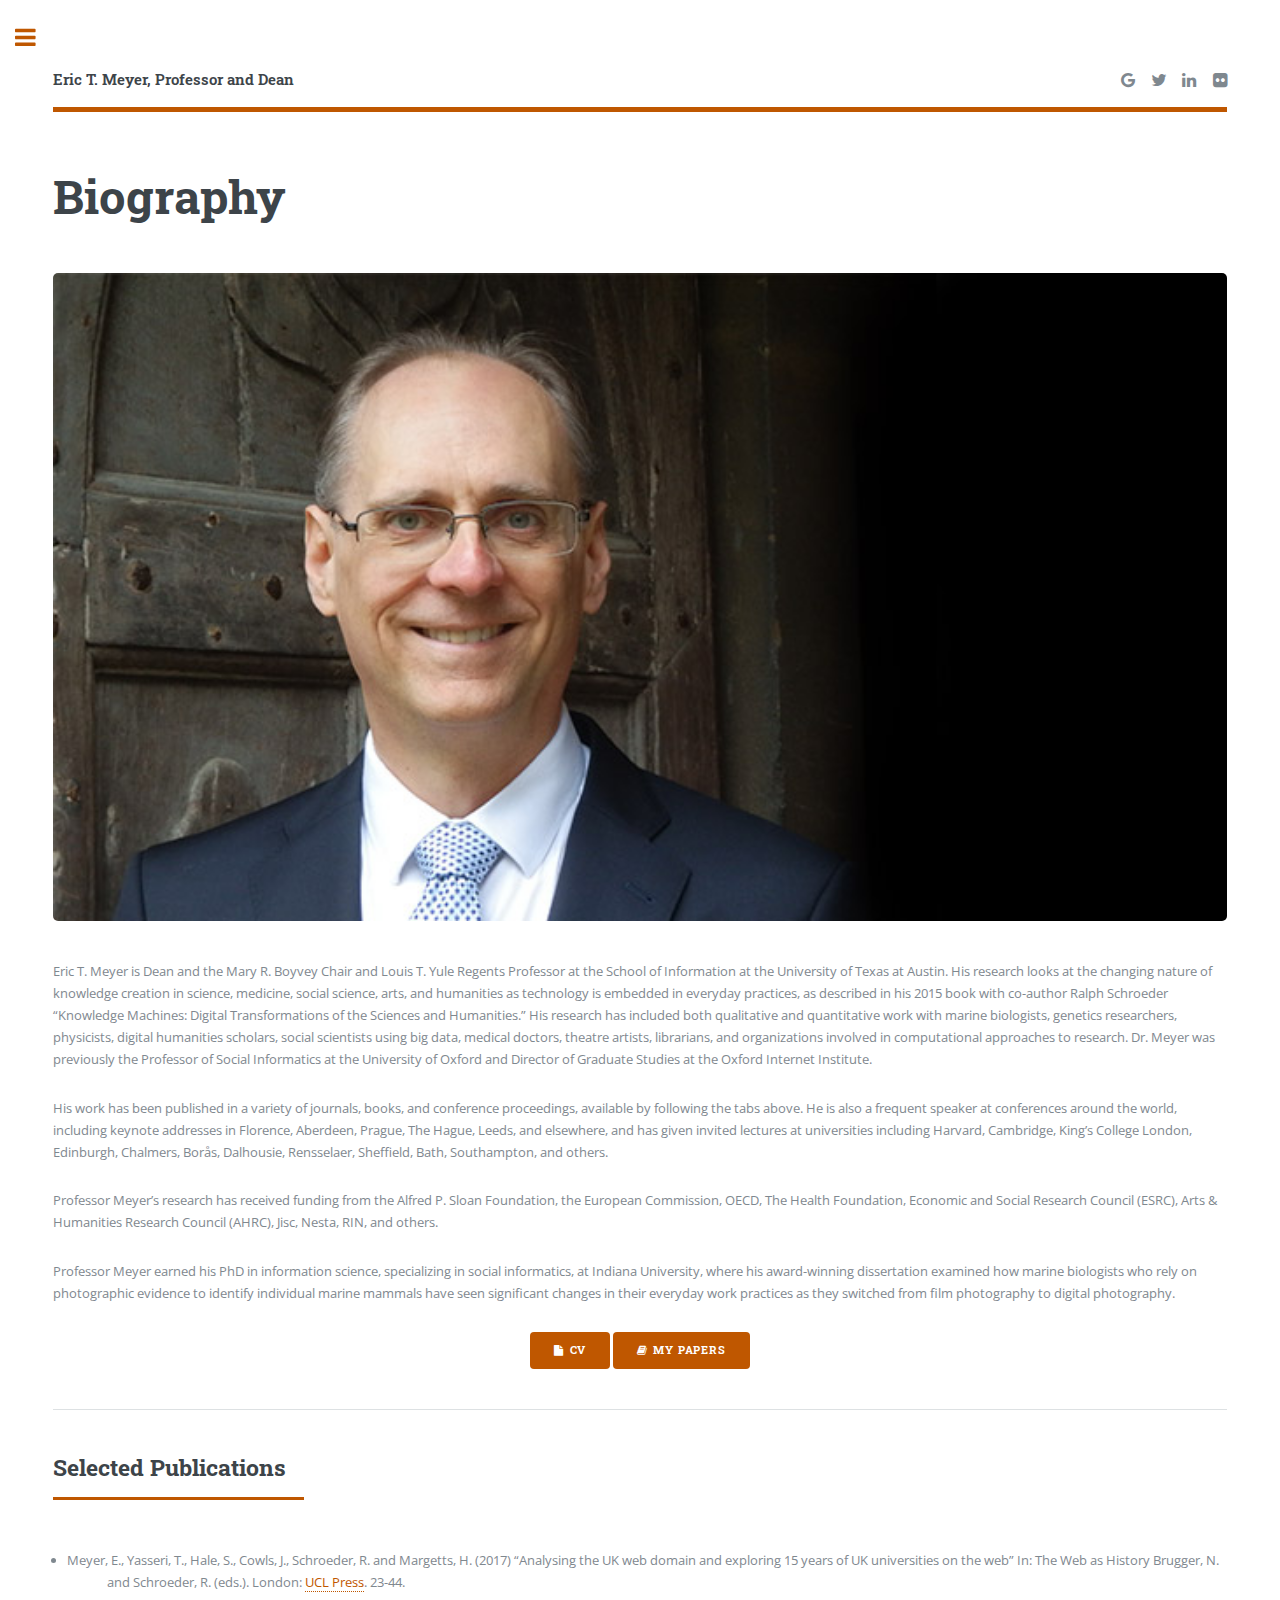
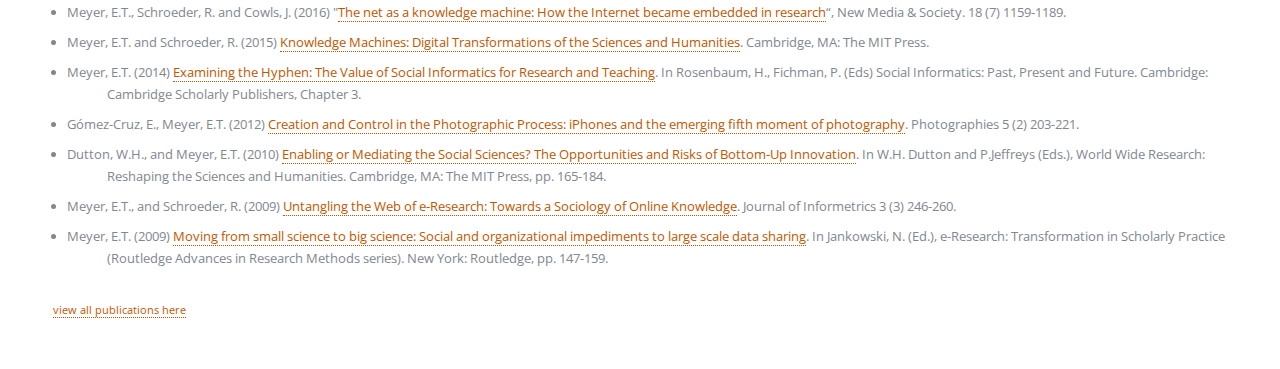
<file: bio.html>
<!DOCTYPE HTML>
<!--
	Editorial by HTML5 UP
	html5up.net | @ajlkn
	Free for personal and commercial use under the CCA 3.0 license (html5up.net/license)
-->
<html>
	<head>
		<title>Bio - Eric T. Meyer</title>
		<meta charset="utf-8" />
		<meta name="viewport" content="width=device-width, initial-scale=1, user-scalable=no" />
		<link rel="stylesheet" href="assets/css/main_ut.css" />
	</head>
	<body class="is-preload">

		<!-- Wrapper -->
			<div id="wrapper">

				<!-- Main -->
					<div id="main">
						<div class="inner">

							<!-- Header -->
								<header id="header">
									<a href="index.html" class="logo"><strong>Eric T. Meyer, Professor and Dean</strong></a>
									<ul class="icons">
										<li><a target="_blank" href="https://scholar.google.co.uk/citations?user=2AvG0z0AAAAJ&hl=en&oi=ao" class="icon fa-google"><span class="label">Google</span></a></li>
										<li><a target="_blank" href="https://twitter.com/etmeyer" class="icon fa-twitter"><span class="label">Twitter</span></a></li>
										<li><a target="_blank" href="https://www.linkedin.com/in/etmeyer/" class="icon fa-linkedin"><span class="label">Linkedin</span></a></li>
										<li><a target="_blank" href="https://www.flickr.com/photos/etmeyer" class="icon fa-flickr"><span class="label">Flickr</span></a></li>
									</ul>
								</header>

							<!-- Content -->
								<section id =  "references">
									<header class="main">
										<h1>Biography</h1>
									</header>

									<span class="image main"><img src="images/eric_landscape.jpg" alt="" /></span>

									<p>Eric T. Meyer is Dean and the Mary R. Boyvey Chair and Louis T. Yule Regents Professor at the School of Information at the University of Texas at Austin. His research looks at the changing nature of knowledge creation in science, medicine, social science, arts, and humanities as technology is embedded in everyday practices, as described in his 2015 book with co-author Ralph Schroeder “Knowledge Machines: Digital Transformations of the Sciences and Humanities.” His research has included both qualitative and quantitative work with marine biologists, genetics researchers, physicists, digital humanities scholars, social scientists using big data, medical doctors, theatre artists, librarians, and organizations involved in computational approaches to research. Dr. Meyer was previously the Professor of Social Informatics at the University of Oxford and Director of Graduate Studies at the Oxford Internet Institute.</p>

									<p>His work has been published in a variety of journals, books, and conference proceedings, available by following the tabs above. He is also a frequent speaker at conferences around the world, including keynote addresses in Florence, Aberdeen, Prague, The Hague, Leeds, and elsewhere, and has given invited lectures at universities including Harvard, Cambridge, King’s College London, Edinburgh, Chalmers, Borås, Dalhousie, Rensselaer, Sheffield, Bath, Southampton, and others.</p>

									<p>Professor Meyer’s research has received funding from the Alfred P. Sloan Foundation, the European Commission, OECD, The Health Foundation, Economic and Social Research Council (ESRC), Arts & Humanities Research Council (AHRC), Jisc, Nesta, RIN, and others.</p>

									<p>Professor Meyer earned his PhD in information science, specializing in social informatics, at Indiana University, where his award-winning dissertation examined how marine biologists who rely on photographic evidence to identify individual marine mammals have seen significant changes in their everyday work practices as they switched from film photography to digital photography.</p>

									<div style="align-items:center; justify-content:center; text-align: center;">
									<a target="_blank" href="documents/ETMeyer_FullVita.pdf" class="button primary icon fa-file">CV</a>
									<a target="_blank" href="https://scholar.google.co.uk/citations?user=2AvG0z0AAAAJ&hl=en&oi=ao" class="button primary icon fa-book">My Papers</a>
									</div>


									<hr class="major" />

									<header class="major">
										<h2>Selected Publications</h2>
									</header>

									<ul>
									<li>
										Meyer, E., Yasseri, T., Hale, S., Cowls, J., Schroeder, R. and Margetts, H. (2017) “Analysing the UK web domain and exploring 15 years of UK universities on the web” In: The Web as History Brugger, N. and Schroeder, R. (eds.). London: <a href = "https://www.ucl.ac.uk/ucl-press/browse-books/the-web-as-history">UCL Press</a>. 23-44.
									</li>

									<li>
										Meyer, E.T., Schroeder, R. and Cowls, J. (2016) "<a href ="http://dx.doi.org/10.1177/1461444816643793">The net as a knowledge machine: How the Internet became embedded in research</a>“, New Media & Society. 18 (7) 1159-1189.
									</li>

									<li>
										Meyer, E.T. and Schroeder, R. (2015) <a href = "https://mitpress.mit.edu/books/knowledge-machines">Knowledge Machines: Digital Transformations of the Sciences and Humanities</a>. Cambridge, MA: The MIT Press.
									</li>

									<li>
										Meyer, E.T. (2014) <a href = "https://papers.ssrn.com/sol3/papers.cfm?abstract_id=2479323">Examining the Hyphen: The Value of Social Informatics for Research and Teaching</a>. In Rosenbaum, H., Fichman, P. (Eds) Social Informatics: Past, Present and Future. Cambridge: Cambridge Scholarly Publishers, Chapter 3.
									</li>

									<li>
										Gómez-Cruz, E., Meyer, E.T. (2012) <a href = "http://dx.doi.org/10.1080/17540763.2012.702123">Creation and Control in the Photographic Process: iPhones and the emerging fifth moment of photography</a>. Photographies 5 (2) 203-221.
									</li>

									<li>
										Dutton, W.H., and Meyer, E.T. (2010) <a href = "https://books.google.co.uk/books?hl=en&lr=&id=l8HxCwAAQBAJ&oi=fnd&pg=PA165&dq=Enabling+or+Mediating+the+Social+Sciences%3F+The+Opportunities+and+Risks+of+Bottom-Up+Innovation.&ots=gY9MFZLmQe&sig=cJwDQ7GLre42VU2kWZ08XmCds9M#v=onepage&q=Enabling%20or%20Mediating%20the%20Social%20Sciences%3F%20The%20Opportunities%20and%20Risks%20of%20Bottom-Up%20Innovation.&f=false">Enabling or Mediating the Social Sciences? The Opportunities and Risks of Bottom-Up Innovation</a>. In W.H. Dutton and P.Jeffreys (Eds.), World Wide Research: Reshaping the Sciences and Humanities. Cambridge, MA: The MIT Press, pp. 165-184.
									</li>

									<li>
										Meyer, E.T., and Schroeder, R. (2009) <a href = "http://dx.doi.org/10.1016/j.joi.2009.03.006">Untangling the Web of e-Research: Towards a Sociology of Online Knowledge</a>. Journal of Informetrics 3 (3) 246-260.
									</li>

									<li>
										Meyer, E.T. (2009) <a href = "https://books.google.co.uk/books?hl=en&lr=&id=FsqRAgAAQBAJ&oi=fnd&pg=PA147&dq=Moving+from+small+science+to+big+science:+Social+and+organizational+impediments+to+large+scale+data+sharing&ots=o2E9ClYH_6&sig=tKY9GoKjEd9SPypeLz_10lIYufQ#v=onepage&q=Moving%20from%20small%20science%20to%20big%20science%3A%20Social%20and%20organizational%20impediments%20to%20large%20scale%20data%20sharing&f=false">Moving from small science to big science: Social and organizational impediments to large scale data sharing</a>. In Jankowski, N. (Ed.), e-Research: Transformation in Scholarly Practice (Routledge Advances in Research Methods series). New York: Routledge, pp. 147-159.
									</li>

									</ul>
									<p style="font-size:smaller;"><a href = "publications.html">view all publications here</a></p>


									<!--<hr class="major" />

									<h2>Magna etiam veroeros</h2>
									<p>Lorem ipsum dolor sit amet, consectetur adipiscing elit. Duis dapibus rutrum facilisis. Class aptent taciti sociosqu ad litora torquent per conubia nostra, per inceptos himenaeos. Etiam tristique libero eu nibh porttitor fermentum. Nullam venenatis erat id vehicula viverra. Nunc ultrices eros ut ultricies condimentum. Mauris risus lacus, blandit sit amet venenatis non, bibendum vitae dolor. Nunc lorem mauris, fringilla in aliquam at, euismod in lectus. Pellentesque habitant morbi tristique senectus et netus et malesuada fames ac turpis egestas. In non lorem sit amet elit placerat maximus. Pellentesque aliquam maximus risus, vel sed vehicula.</p>
									<p>Interdum et malesuada fames ac ante ipsum primis in faucibus. Pellentesque venenatis dolor imperdiet dolor mattis sagittis. Praesent rutrum sem diam, vitae egestas enim auctor sit amet. Pellentesque leo mauris, consectetur id ipsum sit amet, fersapien risus, commodo eget turpis at, elementum convallis elit. Pellentesque enim turpis, hendrerit tristique lorem ipsum dolor.</p>

									<hr class="major" />

									<h2>Lorem aliquam bibendum</h2>
									<p>Donec eget ex magna. Interdum et malesuada fames ac ante ipsum primis in faucibus. Pellentesque venenatis dolor imperdiet dolor mattis sagittis. Praesent rutrum sem diam, vitae egestas enim auctor sit amet. Pellentesque leo mauris, consectetur id ipsum sit amet, fergiat. Pellentesque in mi eu massa lacinia malesuada et a elit. Donec urna ex, lacinia in purus ac, pretium pulvinar mauris. Curabitur sapien risus, commodo eget turpis at, elementum convallis elit. Pellentesque enim turpis, hendrerit.</p>
									<p>Lorem ipsum dolor sit amet, consectetur adipiscing elit. Duis dapibus rutrum facilisis. Class aptent taciti sociosqu ad litora torquent per conubia nostra, per inceptos himenaeos. Etiam tristique libero eu nibh porttitor fermentum. Nullam venenatis erat id vehicula viverra. Nunc ultrices eros ut ultricies condimentum. Mauris risus lacus, blandit sit amet venenatis non, bibendum vitae dolor. Nunc lorem mauris, fringilla in aliquam at, euismod in lectus. Pellentesque habitant morbi tristique senectus et netus et malesuada fames ac turpis egestas. In non lorem sit amet elit placerat maximus. Pellentesque aliquam maximus risus, vel sed vehicula.</p>-->

								</section>

						</div>
					</div>

				<!-- Sidebar -->
					<div id="sidebar">
						<div class="inner">

							<!-- Search -->
								<section id="search" class="alt">
									<form method="post" action="#">
										<input type="text" name="query" id="query" placeholder="Search" />
									</form>
								</section>

								<!-- Menu -->
									<nav id="menu">
										<header class="major">
											<h2>Menu</h2>
										</header>
										<ul>
											<li><a href="index.html">Home</a></li>
											<li><a href="bio.html">Bio</a></li>
											<li><a href="publications.html">Publications</a></li>
											<li><a href="research.html">Research</a></li>
											<!--<li>
												<span class="opener">Submenu</span>
												<ul>
													<li><a href="#">Lorem Dolor</a></li>
													<li><a href="#">Ipsum Adipiscing</a></li>
													<li><a href="#">Tempus Magna</a></li>
													<li><a href="#">Feugiat Veroeros</a></li>
												</ul>
											</li>-->
											<!--<li><a href="#">Videos</a></li>
											<li><a href="#">News</a></li>-->
											<!--<li>
												<span class="opener">Another Submenu</span>
												<ul>
													<li><a href="#">Lorem Dolor</a></li>
													<li><a href="#">Ipsum Adipiscing</a></li>
													<li><a href="#">Tempus Magna</a></li>
													<li><a href="#">Feugiat Veroeros</a></li>
												</ul>
											</li>-->
											<!--<li><a href="#">Events</a></li>
											<li><a href="#">Press</a></li>
											<li><a href="#">Amet Lacinia</a></li>-->
										</ul>
									</nav>

							<!-- Section -->
								<!--<section>
									<header class="major">
										<h2>Ante interdum</h2>
									</header>
									<div class="mini-posts">
										<article>
											<a href="#" class="image"><img src="images/pic07.jpg" alt="" /></a>
											<p>Aenean ornare velit lacus, ac varius enim lorem ullamcorper dolore aliquam.</p>
										</article>
										<article>
											<a href="#" class="image"><img src="images/pic08.jpg" alt="" /></a>
											<p>Aenean ornare velit lacus, ac varius enim lorem ullamcorper dolore aliquam.</p>
										</article>
										<article>
											<a href="#" class="image"><img src="images/pic09.jpg" alt="" /></a>
											<p>Aenean ornare velit lacus, ac varius enim lorem ullamcorper dolore aliquam.</p>
										</article>
									</div>
									<ul class="actions">
										<li><a href="#" class="button">More</a></li>
									</ul>
								</section>-->
								
								<!-- Section -->
									<section>
										<header class="major">
											<h2>Get in touch</h2>
										</header>
										<p>Eric T. Meyer is Dean and the Mary R. Boyvey Chair and Louis T. Yule Regents Professor at the School of Information at the University of Texas at Austin. His research looks at the changing nature of knowledge creation in science, medicine, social science, arts, and humanities as technology is embedded in everyday practices.</p>
										<ul class="contact">
											<li class="fa-envelope-o"><a href="#">dean@ischool.utexas.edu</a></li>
											<li class="fa-phone">(512) 471-3821</li>
											<li class="fa-home">1616 Guadalupe UTA 5.334<br />
											Austin, TX 78701</li>
										</ul>
									</section>

							<!-- Footer -->
								<footer id="footer">
									<p class="copyright">&copy; Untitled. All rights reserved. Demo Images: <a href="https://unsplash.com">Unsplash</a>. Design: <a href="https://html5up.net">HTML5 UP</a>.</p>
								</footer>

						</div>
					</div>

			</div>

		<!-- Scripts -->
			<script src="assets/js/jquery.min.js"></script>
			<script src="assets/js/browser.min.js"></script>
			<script src="assets/js/breakpoints.min.js"></script>
			<script src="assets/js/util.js"></script>
			<script src="assets/js/main.js"></script>

	</body>
</html>
</file>
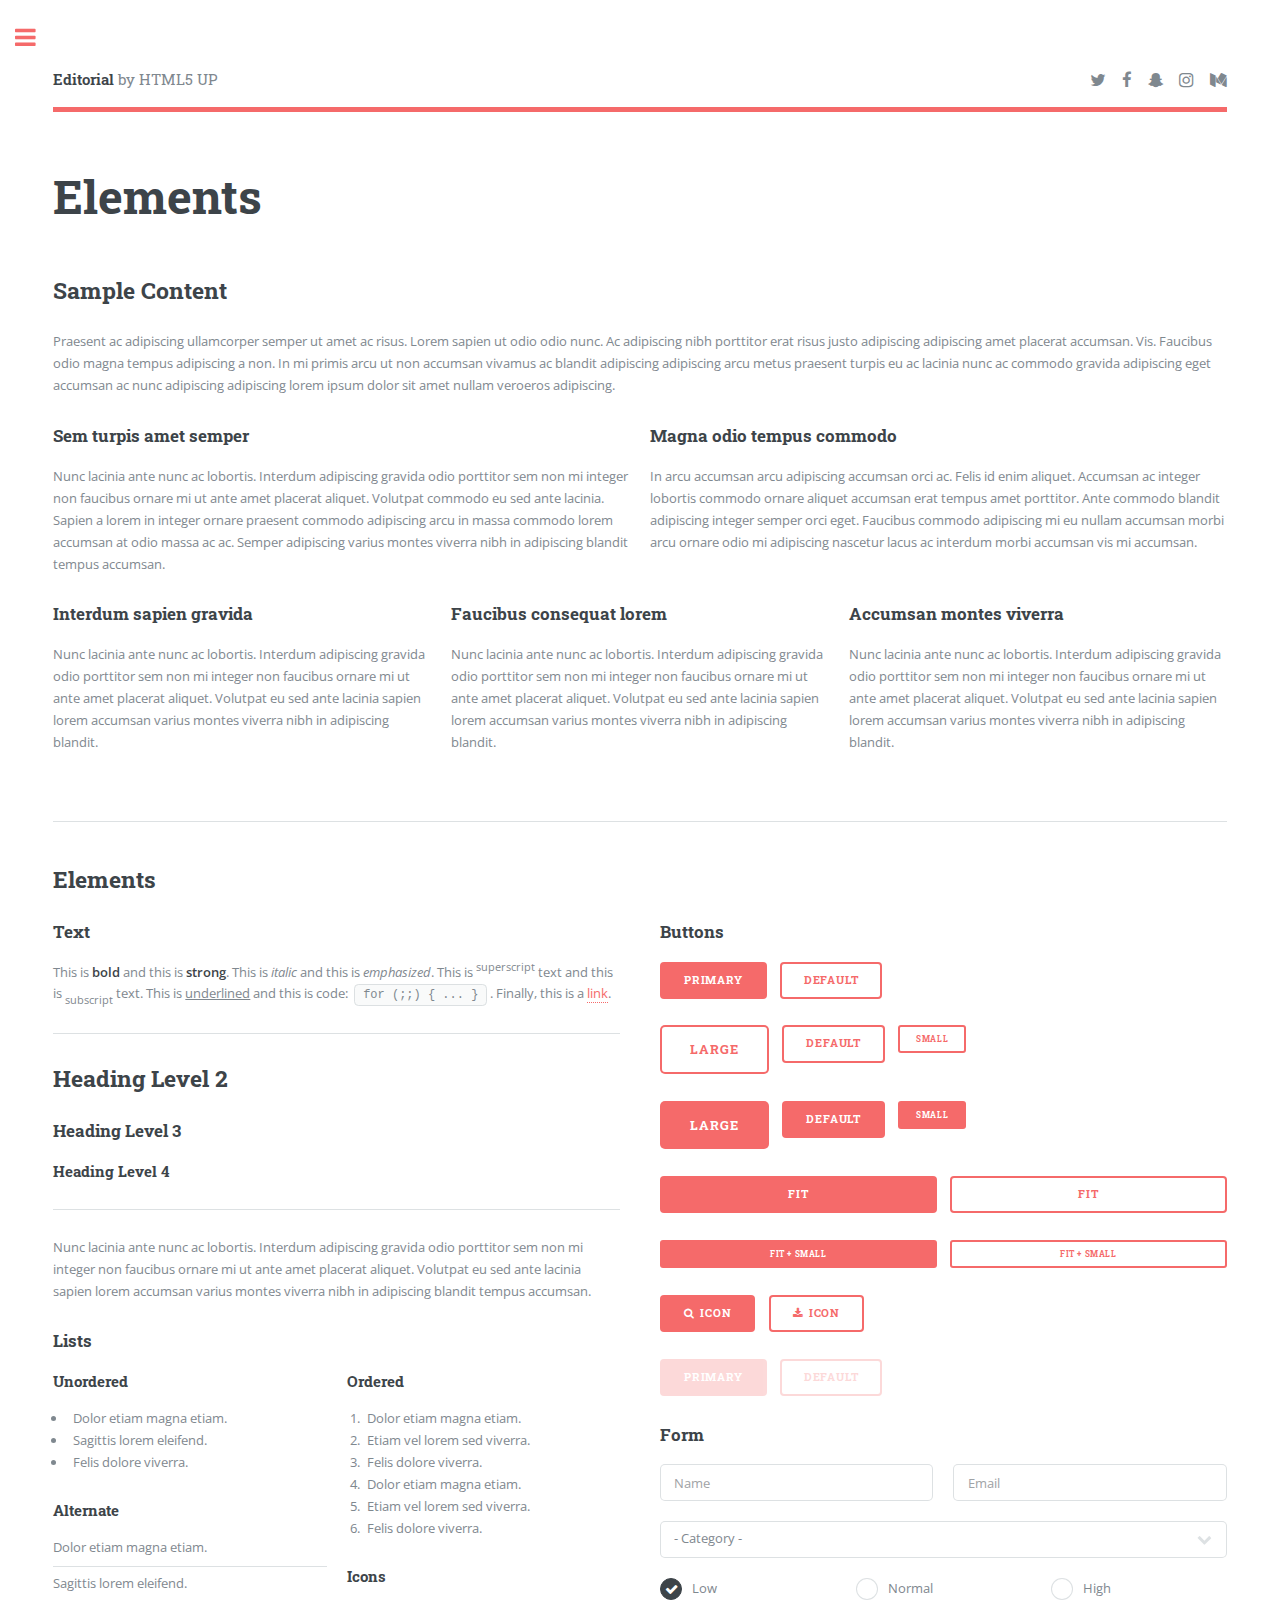
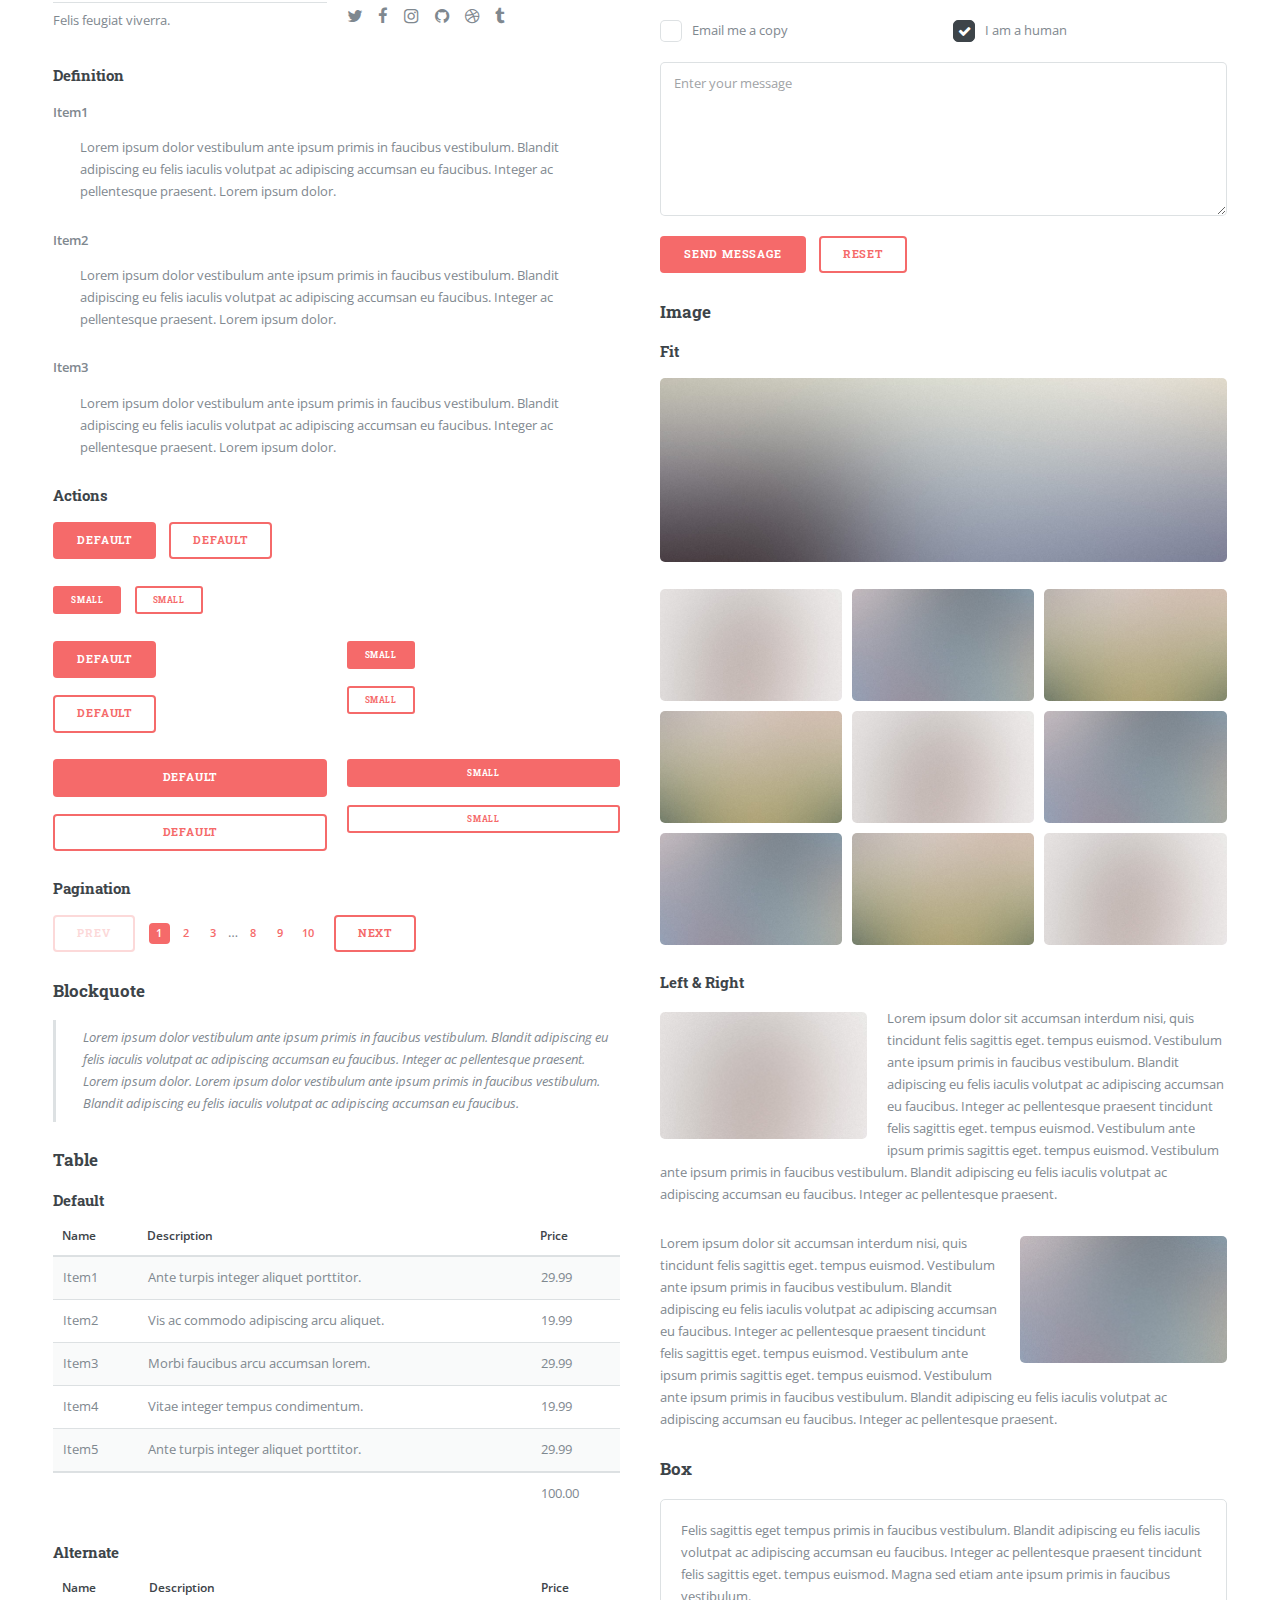
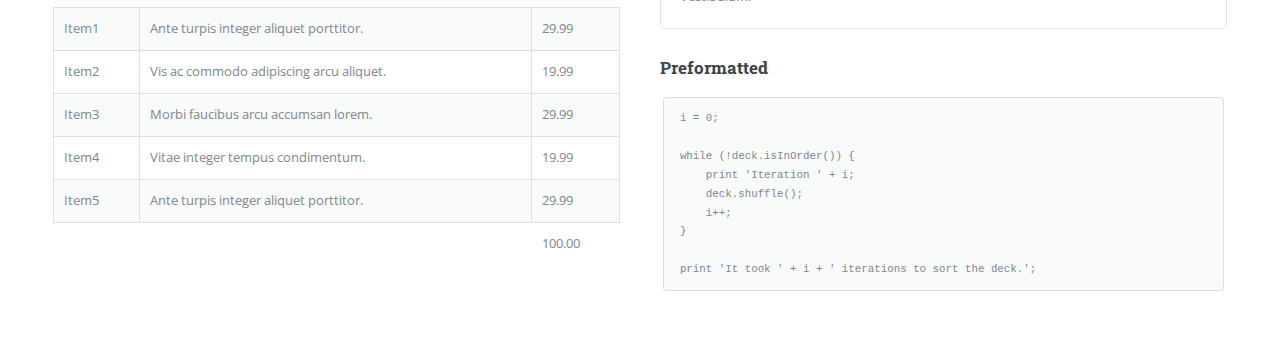
<file: elements.html>
<!DOCTYPE HTML>
<!--
	Editorial by HTML5 UP
	html5up.net | @ajlkn
	Free for personal and commercial use under the CCA 3.0 license (html5up.net/license)
-->
<html>
	<head>
		<title>Elements - Editorial by HTML5 UP</title>
		<meta charset="utf-8" />
		<meta name="viewport" content="width=device-width, initial-scale=1, user-scalable=no" />
		<link rel="stylesheet" href="assets/css/main.css" />
	</head>
	<body class="is-preload">

		<!-- Wrapper -->
			<div id="wrapper">

				<!-- Main -->
					<div id="main">
						<div class="inner">

							<!-- Header -->
								<header id="header">
									<a href="index.html" class="logo"><strong>Editorial</strong> by HTML5 UP</a>
									<ul class="icons">
										<li><a href="#" class="icon fa-twitter"><span class="label">Twitter</span></a></li>
										<li><a href="#" class="icon fa-facebook"><span class="label">Facebook</span></a></li>
										<li><a href="#" class="icon fa-snapchat-ghost"><span class="label">Snapchat</span></a></li>
										<li><a href="#" class="icon fa-instagram"><span class="label">Instagram</span></a></li>
										<li><a href="#" class="icon fa-medium"><span class="label">Medium</span></a></li>
									</ul>
								</header>

							<!-- Content -->
								<section>
									<header class="main">
										<h1>Elements</h1>
									</header>

									<!-- Content -->
										<h2 id="content">Sample Content</h2>
										<p>Praesent ac adipiscing ullamcorper semper ut amet ac risus. Lorem sapien ut odio odio nunc. Ac adipiscing nibh porttitor erat risus justo adipiscing adipiscing amet placerat accumsan. Vis. Faucibus odio magna tempus adipiscing a non. In mi primis arcu ut non accumsan vivamus ac blandit adipiscing adipiscing arcu metus praesent turpis eu ac lacinia nunc ac commodo gravida adipiscing eget accumsan ac nunc adipiscing adipiscing lorem ipsum dolor sit amet nullam veroeros adipiscing.</p>
										<div class="row">
											<div class="col-6 col-12-small">
												<h3>Sem turpis amet semper</h3>
												<p>Nunc lacinia ante nunc ac lobortis. Interdum adipiscing gravida odio porttitor sem non mi integer non faucibus ornare mi ut ante amet placerat aliquet. Volutpat commodo eu sed ante lacinia. Sapien a lorem in integer ornare praesent commodo adipiscing arcu in massa commodo lorem accumsan at odio massa ac ac. Semper adipiscing varius montes viverra nibh in adipiscing blandit tempus accumsan.</p>
											</div>
											<div class="col-6 col-12-small">
												<h3>Magna odio tempus commodo</h3>
												<p>In arcu accumsan arcu adipiscing accumsan orci ac. Felis id enim aliquet. Accumsan ac integer lobortis commodo ornare aliquet accumsan erat tempus amet porttitor. Ante commodo blandit adipiscing integer semper orci eget. Faucibus commodo adipiscing mi eu nullam accumsan morbi arcu ornare odio mi adipiscing nascetur lacus ac interdum morbi accumsan vis mi accumsan.</p>
											</div>
											<!-- Break -->
											<div class="col-4 col-12-medium">
												<h3>Interdum sapien gravida</h3>
												<p>Nunc lacinia ante nunc ac lobortis. Interdum adipiscing gravida odio porttitor sem non mi integer non faucibus ornare mi ut ante amet placerat aliquet. Volutpat eu sed ante lacinia sapien lorem accumsan varius montes viverra nibh in adipiscing blandit.</p>
											</div>
											<div class="col-4 col-12-medium">
												<h3>Faucibus consequat lorem</h3>
												<p>Nunc lacinia ante nunc ac lobortis. Interdum adipiscing gravida odio porttitor sem non mi integer non faucibus ornare mi ut ante amet placerat aliquet. Volutpat eu sed ante lacinia sapien lorem accumsan varius montes viverra nibh in adipiscing blandit.</p>
											</div>
											<div class="col-4 col-12-medium">
												<h3>Accumsan montes viverra</h3>
												<p>Nunc lacinia ante nunc ac lobortis. Interdum adipiscing gravida odio porttitor sem non mi integer non faucibus ornare mi ut ante amet placerat aliquet. Volutpat eu sed ante lacinia sapien lorem accumsan varius montes viverra nibh in adipiscing blandit.</p>
											</div>
										</div>

									<hr class="major" />

									<!-- Elements -->
										<h2 id="elements">Elements</h2>
										<div class="row gtr-200">
											<div class="col-6 col-12-medium">

												<!-- Text stuff -->
													<h3>Text</h3>
													<p>This is <b>bold</b> and this is <strong>strong</strong>. This is <i>italic</i> and this is <em>emphasized</em>.
													This is <sup>superscript</sup> text and this is <sub>subscript</sub> text.
													This is <u>underlined</u> and this is code: <code>for (;;) { ... }</code>.
													Finally, this is a <a href="#">link</a>.</p>
													<hr />
													<h2>Heading Level 2</h2>
													<h3>Heading Level 3</h3>
													<h4>Heading Level 4</h4>
													<hr />
													<p>Nunc lacinia ante nunc ac lobortis. Interdum adipiscing gravida odio porttitor sem non mi integer non faucibus ornare mi ut ante amet placerat aliquet. Volutpat eu sed ante lacinia sapien lorem accumsan varius montes viverra nibh in adipiscing blandit tempus accumsan.</p>

												<!-- Lists -->
													<h3>Lists</h3>
													<div class="row">
														<div class="col-6 col-12-small">

															<h4>Unordered</h4>
															<ul>
																<li>Dolor etiam magna etiam.</li>
																<li>Sagittis lorem eleifend.</li>
																<li>Felis dolore viverra.</li>
															</ul>

															<h4>Alternate</h4>
															<ul class="alt">
																<li>Dolor etiam magna etiam.</li>
																<li>Sagittis lorem eleifend.</li>
																<li>Felis feugiat viverra.</li>
															</ul>

														</div>
														<div class="col-6 col-12-small">

															<h4>Ordered</h4>
															<ol>
																<li>Dolor etiam magna etiam.</li>
																<li>Etiam vel lorem sed viverra.</li>
																<li>Felis dolore viverra.</li>
																<li>Dolor etiam magna etiam.</li>
																<li>Etiam vel lorem sed viverra.</li>
																<li>Felis dolore viverra.</li>
															</ol>

															<h4>Icons</h4>
															<ul class="icons">
																<li><a href="#" class="icon fa-twitter"><span class="label">Twitter</span></a></li>
																<li><a href="#" class="icon fa-facebook"><span class="label">Facebook</span></a></li>
																<li><a href="#" class="icon fa-instagram"><span class="label">Instagram</span></a></li>
																<li><a href="#" class="icon fa-github"><span class="label">Github</span></a></li>
																<li><a href="#" class="icon fa-dribbble"><span class="label">Dribbble</span></a></li>
																<li><a href="#" class="icon fa-tumblr"><span class="label">Tumblr</span></a></li>
															</ul>

														</div>
													</div>
													<h4>Definition</h4>
													<dl>
														<dt>Item1</dt>
														<dd>
															<p>Lorem ipsum dolor vestibulum ante ipsum primis in faucibus vestibulum. Blandit adipiscing eu felis iaculis volutpat ac adipiscing accumsan eu faucibus. Integer ac pellentesque praesent. Lorem ipsum dolor.</p>
														</dd>
														<dt>Item2</dt>
														<dd>
															<p>Lorem ipsum dolor vestibulum ante ipsum primis in faucibus vestibulum. Blandit adipiscing eu felis iaculis volutpat ac adipiscing accumsan eu faucibus. Integer ac pellentesque praesent. Lorem ipsum dolor.</p>
														</dd>
														<dt>Item3</dt>
														<dd>
															<p>Lorem ipsum dolor vestibulum ante ipsum primis in faucibus vestibulum. Blandit adipiscing eu felis iaculis volutpat ac adipiscing accumsan eu faucibus. Integer ac pellentesque praesent. Lorem ipsum dolor.</p>
														</dd>
													</dl>

													<h4>Actions</h4>
													<ul class="actions">
														<li><a href="#" class="button primary">Default</a></li>
														<li><a href="#" class="button">Default</a></li>
													</ul>
													<ul class="actions small">
														<li><a href="#" class="button primary small">Small</a></li>
														<li><a href="#" class="button small">Small</a></li>
													</ul>
													<div class="row">
														<div class="col-6 col-12-small">
															<ul class="actions stacked">
																<li><a href="#" class="button primary">Default</a></li>
																<li><a href="#" class="button">Default</a></li>
															</ul>
														</div>
														<div class="col-6 col-12-small">
															<ul class="actions stacked">
																<li><a href="#" class="button primary small">Small</a></li>
																<li><a href="#" class="button small">Small</a></li>
															</ul>
														</div>
														<div class="col-6 col-12-small">
															<ul class="actions stacked">
																<li><a href="#" class="button primary fit">Default</a></li>
																<li><a href="#" class="button fit">Default</a></li>
															</ul>
														</div>
														<div class="col-6 col-12-small">
															<ul class="actions stacked">
																<li><a href="#" class="button primary small fit">Small</a></li>
																<li><a href="#" class="button small fit">Small</a></li>
															</ul>
														</div>
													</div>

													<h4>Pagination</h4>
													<ul class="pagination">
														<li><span class="button disabled">Prev</span></li>
														<li><a href="#" class="page active">1</a></li>
														<li><a href="#" class="page">2</a></li>
														<li><a href="#" class="page">3</a></li>
														<li><span>&hellip;</span></li>
														<li><a href="#" class="page">8</a></li>
														<li><a href="#" class="page">9</a></li>
														<li><a href="#" class="page">10</a></li>
														<li><a href="#" class="button">Next</a></li>
													</ul>

												<!-- Blockquote -->
													<h3>Blockquote</h3>
													<blockquote>Lorem ipsum dolor vestibulum ante ipsum primis in faucibus vestibulum. Blandit adipiscing eu felis iaculis volutpat ac adipiscing accumsan eu faucibus. Integer ac pellentesque praesent. Lorem ipsum dolor. Lorem ipsum dolor vestibulum ante ipsum primis in faucibus vestibulum. Blandit adipiscing eu felis iaculis volutpat ac adipiscing accumsan eu faucibus.</blockquote>

												<!-- Table -->
													<h3>Table</h3>

													<h4>Default</h4>
													<div class="table-wrapper">
														<table>
															<thead>
																<tr>
																	<th>Name</th>
																	<th>Description</th>
																	<th>Price</th>
																</tr>
															</thead>
															<tbody>
																<tr>
																	<td>Item1</td>
																	<td>Ante turpis integer aliquet porttitor.</td>
																	<td>29.99</td>
																</tr>
																<tr>
																	<td>Item2</td>
																	<td>Vis ac commodo adipiscing arcu aliquet.</td>
																	<td>19.99</td>
																</tr>
																<tr>
																	<td>Item3</td>
																	<td> Morbi faucibus arcu accumsan lorem.</td>
																	<td>29.99</td>
																</tr>
																<tr>
																	<td>Item4</td>
																	<td>Vitae integer tempus condimentum.</td>
																	<td>19.99</td>
																</tr>
																<tr>
																	<td>Item5</td>
																	<td>Ante turpis integer aliquet porttitor.</td>
																	<td>29.99</td>
																</tr>
															</tbody>
															<tfoot>
																<tr>
																	<td colspan="2"></td>
																	<td>100.00</td>
																</tr>
															</tfoot>
														</table>
													</div>

													<h4>Alternate</h4>
													<div class="table-wrapper">
														<table class="alt">
															<thead>
																<tr>
																	<th>Name</th>
																	<th>Description</th>
																	<th>Price</th>
																</tr>
															</thead>
															<tbody>
																<tr>
																	<td>Item1</td>
																	<td>Ante turpis integer aliquet porttitor.</td>
																	<td>29.99</td>
																</tr>
																<tr>
																	<td>Item2</td>
																	<td>Vis ac commodo adipiscing arcu aliquet.</td>
																	<td>19.99</td>
																</tr>
																<tr>
																	<td>Item3</td>
																	<td> Morbi faucibus arcu accumsan lorem.</td>
																	<td>29.99</td>
																</tr>
																<tr>
																	<td>Item4</td>
																	<td>Vitae integer tempus condimentum.</td>
																	<td>19.99</td>
																</tr>
																<tr>
																	<td>Item5</td>
																	<td>Ante turpis integer aliquet porttitor.</td>
																	<td>29.99</td>
																</tr>
															</tbody>
															<tfoot>
																<tr>
																	<td colspan="2"></td>
																	<td>100.00</td>
																</tr>
															</tfoot>
														</table>
													</div>

											</div>
											<div class="col-6 col-12-medium">

												<!-- Buttons -->
													<h3>Buttons</h3>
													<ul class="actions">
														<li><a href="#" class="button primary">Primary</a></li>
														<li><a href="#" class="button">Default</a></li>
													</ul>
													<ul class="actions">
														<li><a href="#" class="button large">Large</a></li>
														<li><a href="#" class="button">Default</a></li>
														<li><a href="#" class="button small">Small</a></li>
													</ul>
													<ul class="actions">
														<li><a href="#" class="button primary large">Large</a></li>
														<li><a href="#" class="button primary">Default</a></li>
														<li><a href="#" class="button primary small">Small</a></li>
													</ul>
													<ul class="actions fit">
														<li><a href="#" class="button primary fit">Fit</a></li>
														<li><a href="#" class="button fit">Fit</a></li>
													</ul>
													<ul class="actions fit small">
														<li><a href="#" class="button primary fit small">Fit + Small</a></li>
														<li><a href="#" class="button fit small">Fit + Small</a></li>
													</ul>
													<ul class="actions">
														<li><a href="#" class="button primary icon fa-search">Icon</a></li>
														<li><a href="#" class="button icon fa-download">Icon</a></li>
													</ul>
													<ul class="actions">
														<li><span class="button primary disabled">Primary</span></li>
														<li><span class="button disabled">Default</span></li>
													</ul>

												<!-- Form -->
													<h3>Form</h3>

													<form method="post" action="#">
														<div class="row gtr-uniform">
															<div class="col-6 col-12-xsmall">
																<input type="text" name="demo-name" id="demo-name" value="" placeholder="Name" />
															</div>
															<div class="col-6 col-12-xsmall">
																<input type="email" name="demo-email" id="demo-email" value="" placeholder="Email" />
															</div>
															<!-- Break -->
															<div class="col-12">
																<select name="demo-category" id="demo-category">
																	<option value="">- Category -</option>
																	<option value="1">Manufacturing</option>
																	<option value="1">Shipping</option>
																	<option value="1">Administration</option>
																	<option value="1">Human Resources</option>
																</select>
															</div>
															<!-- Break -->
															<div class="col-4 col-12-small">
																<input type="radio" id="demo-priority-low" name="demo-priority" checked>
																<label for="demo-priority-low">Low</label>
															</div>
															<div class="col-4 col-12-small">
																<input type="radio" id="demo-priority-normal" name="demo-priority">
																<label for="demo-priority-normal">Normal</label>
															</div>
															<div class="col-4 col-12-small">
																<input type="radio" id="demo-priority-high" name="demo-priority">
																<label for="demo-priority-high">High</label>
															</div>
															<!-- Break -->
															<div class="col-6 col-12-small">
																<input type="checkbox" id="demo-copy" name="demo-copy">
																<label for="demo-copy">Email me a copy</label>
															</div>
															<div class="col-6 col-12-small">
																<input type="checkbox" id="demo-human" name="demo-human" checked>
																<label for="demo-human">I am a human</label>
															</div>
															<!-- Break -->
															<div class="col-12">
																<textarea name="demo-message" id="demo-message" placeholder="Enter your message" rows="6"></textarea>
															</div>
															<!-- Break -->
															<div class="col-12">
																<ul class="actions">
																	<li><input type="submit" value="Send Message" class="primary" /></li>
																	<li><input type="reset" value="Reset" /></li>
																</ul>
															</div>
														</div>
													</form>

												<!-- Image -->
													<h3>Image</h3>

													<h4>Fit</h4>
													<span class="image fit"><img src="images/pic11.jpg" alt="" /></span>
													<div class="box alt">
														<div class="row gtr-50 gtr-uniform">
															<div class="col-4"><span class="image fit"><img src="images/pic01.jpg" alt="" /></span></div>
															<div class="col-4"><span class="image fit"><img src="images/pic02.jpg" alt="" /></span></div>
															<div class="col-4"><span class="image fit"><img src="images/pic03.jpg" alt="" /></span></div>
															<!-- Break -->
															<div class="col-4"><span class="image fit"><img src="images/pic03.jpg" alt="" /></span></div>
															<div class="col-4"><span class="image fit"><img src="images/pic01.jpg" alt="" /></span></div>
															<div class="col-4"><span class="image fit"><img src="images/pic02.jpg" alt="" /></span></div>
															<!-- Break -->
															<div class="col-4"><span class="image fit"><img src="images/pic02.jpg" alt="" /></span></div>
															<div class="col-4"><span class="image fit"><img src="images/pic03.jpg" alt="" /></span></div>
															<div class="col-4"><span class="image fit"><img src="images/pic01.jpg" alt="" /></span></div>
														</div>
													</div>

													<h4>Left &amp; Right</h4>
													<p><span class="image left"><img src="images/pic01.jpg" alt="" /></span>Lorem ipsum dolor sit accumsan interdum nisi, quis tincidunt felis sagittis eget. tempus euismod. Vestibulum ante ipsum primis in faucibus vestibulum. Blandit adipiscing eu felis iaculis volutpat ac adipiscing accumsan eu faucibus. Integer ac pellentesque praesent tincidunt felis sagittis eget. tempus euismod. Vestibulum ante ipsum primis sagittis eget. tempus euismod. Vestibulum ante ipsum primis in faucibus vestibulum. Blandit adipiscing eu felis iaculis volutpat ac adipiscing accumsan eu faucibus. Integer ac pellentesque praesent.</p>
													<p><span class="image right"><img src="images/pic02.jpg" alt="" /></span>Lorem ipsum dolor sit accumsan interdum nisi, quis tincidunt felis sagittis eget. tempus euismod. Vestibulum ante ipsum primis in faucibus vestibulum. Blandit adipiscing eu felis iaculis volutpat ac adipiscing accumsan eu faucibus. Integer ac pellentesque praesent tincidunt felis sagittis eget. tempus euismod. Vestibulum ante ipsum primis sagittis eget. tempus euismod. Vestibulum ante ipsum primis in faucibus vestibulum. Blandit adipiscing eu felis iaculis volutpat ac adipiscing accumsan eu faucibus. Integer ac pellentesque praesent.</p>

												<!-- Box -->
													<h3>Box</h3>
													<div class="box">
														<p>Felis sagittis eget tempus primis in faucibus vestibulum. Blandit adipiscing eu felis iaculis volutpat ac adipiscing accumsan eu faucibus. Integer ac pellentesque praesent tincidunt felis sagittis eget. tempus euismod. Magna sed etiam ante ipsum primis in faucibus vestibulum.</p>
													</div>

												<!-- Preformatted Code -->
													<h3>Preformatted</h3>
													<pre><code>i = 0;

while (!deck.isInOrder()) {
    print 'Iteration ' + i;
    deck.shuffle();
    i++;
}

print 'It took ' + i + ' iterations to sort the deck.';
</code></pre>

											</div>
										</div>

								</section>

						</div>
					</div>

				<!-- Sidebar -->
					<div id="sidebar">
						<div class="inner">

							<!-- Search -->
								<section id="search" class="alt">
									<form method="post" action="#">
										<input type="text" name="query" id="query" placeholder="Search" />
									</form>
								</section>

							<!-- Menu -->
								<nav id="menu">
									<header class="major">
										<h2>Menu</h2>
									</header>
									<ul>
										<li><a href="index.html">Homepage</a></li>
										<li><a href="generic.html">Generic</a></li>
										<li><a href="elements.html">Elements</a></li>
										<li>
											<span class="opener">Submenu</span>
											<ul>
												<li><a href="#">Lorem Dolor</a></li>
												<li><a href="#">Ipsum Adipiscing</a></li>
												<li><a href="#">Tempus Magna</a></li>
												<li><a href="#">Feugiat Veroeros</a></li>
											</ul>
										</li>
										<li><a href="#">Etiam Dolore</a></li>
										<li><a href="#">Adipiscing</a></li>
										<li>
											<span class="opener">Another Submenu</span>
											<ul>
												<li><a href="#">Lorem Dolor</a></li>
												<li><a href="#">Ipsum Adipiscing</a></li>
												<li><a href="#">Tempus Magna</a></li>
												<li><a href="#">Feugiat Veroeros</a></li>
											</ul>
										</li>
										<li><a href="#">Maximus Erat</a></li>
										<li><a href="#">Sapien Mauris</a></li>
										<li><a href="#">Amet Lacinia</a></li>
									</ul>
								</nav>

							<!-- Section -->
								<section>
									<header class="major">
										<h2>Ante interdum</h2>
									</header>
									<div class="mini-posts">
										<article>
											<a href="#" class="image"><img src="images/pic07.jpg" alt="" /></a>
											<p>Aenean ornare velit lacus, ac varius enim lorem ullamcorper dolore aliquam.</p>
										</article>
										<article>
											<a href="#" class="image"><img src="images/pic08.jpg" alt="" /></a>
											<p>Aenean ornare velit lacus, ac varius enim lorem ullamcorper dolore aliquam.</p>
										</article>
										<article>
											<a href="#" class="image"><img src="images/pic09.jpg" alt="" /></a>
											<p>Aenean ornare velit lacus, ac varius enim lorem ullamcorper dolore aliquam.</p>
										</article>
									</div>
									<ul class="actions">
										<li><a href="#" class="button">More</a></li>
									</ul>
								</section>

							<!-- Section -->
								<section>
									<header class="major">
										<h2>Get in touch</h2>
									</header>
									<p>Sed varius enim lorem ullamcorper dolore aliquam aenean ornare velit lacus, ac varius enim lorem ullamcorper dolore. Proin sed aliquam facilisis ante interdum. Sed nulla amet lorem feugiat tempus aliquam.</p>
									<ul class="contact">
										<li class="fa-envelope-o"><a href="#">information@untitled.tld</a></li>
										<li class="fa-phone">(000) 000-0000</li>
										<li class="fa-home">1234 Somewhere Road #8254<br />
										Nashville, TN 00000-0000</li>
									</ul>
								</section>

							<!-- Footer -->
								<footer id="footer">
									<p class="copyright">&copy; Untitled. All rights reserved. Demo Images: <a href="https://unsplash.com">Unsplash</a>. Design: <a href="https://html5up.net">HTML5 UP</a>.</p>
								</footer>

						</div>
					</div>

			</div>

		<!-- Scripts -->
			<script src="assets/js/jquery.min.js"></script>
			<script src="assets/js/browser.min.js"></script>
			<script src="assets/js/breakpoints.min.js"></script>
			<script src="assets/js/util.js"></script>
			<script src="assets/js/main.js"></script>

	</body>
</html>
</file>
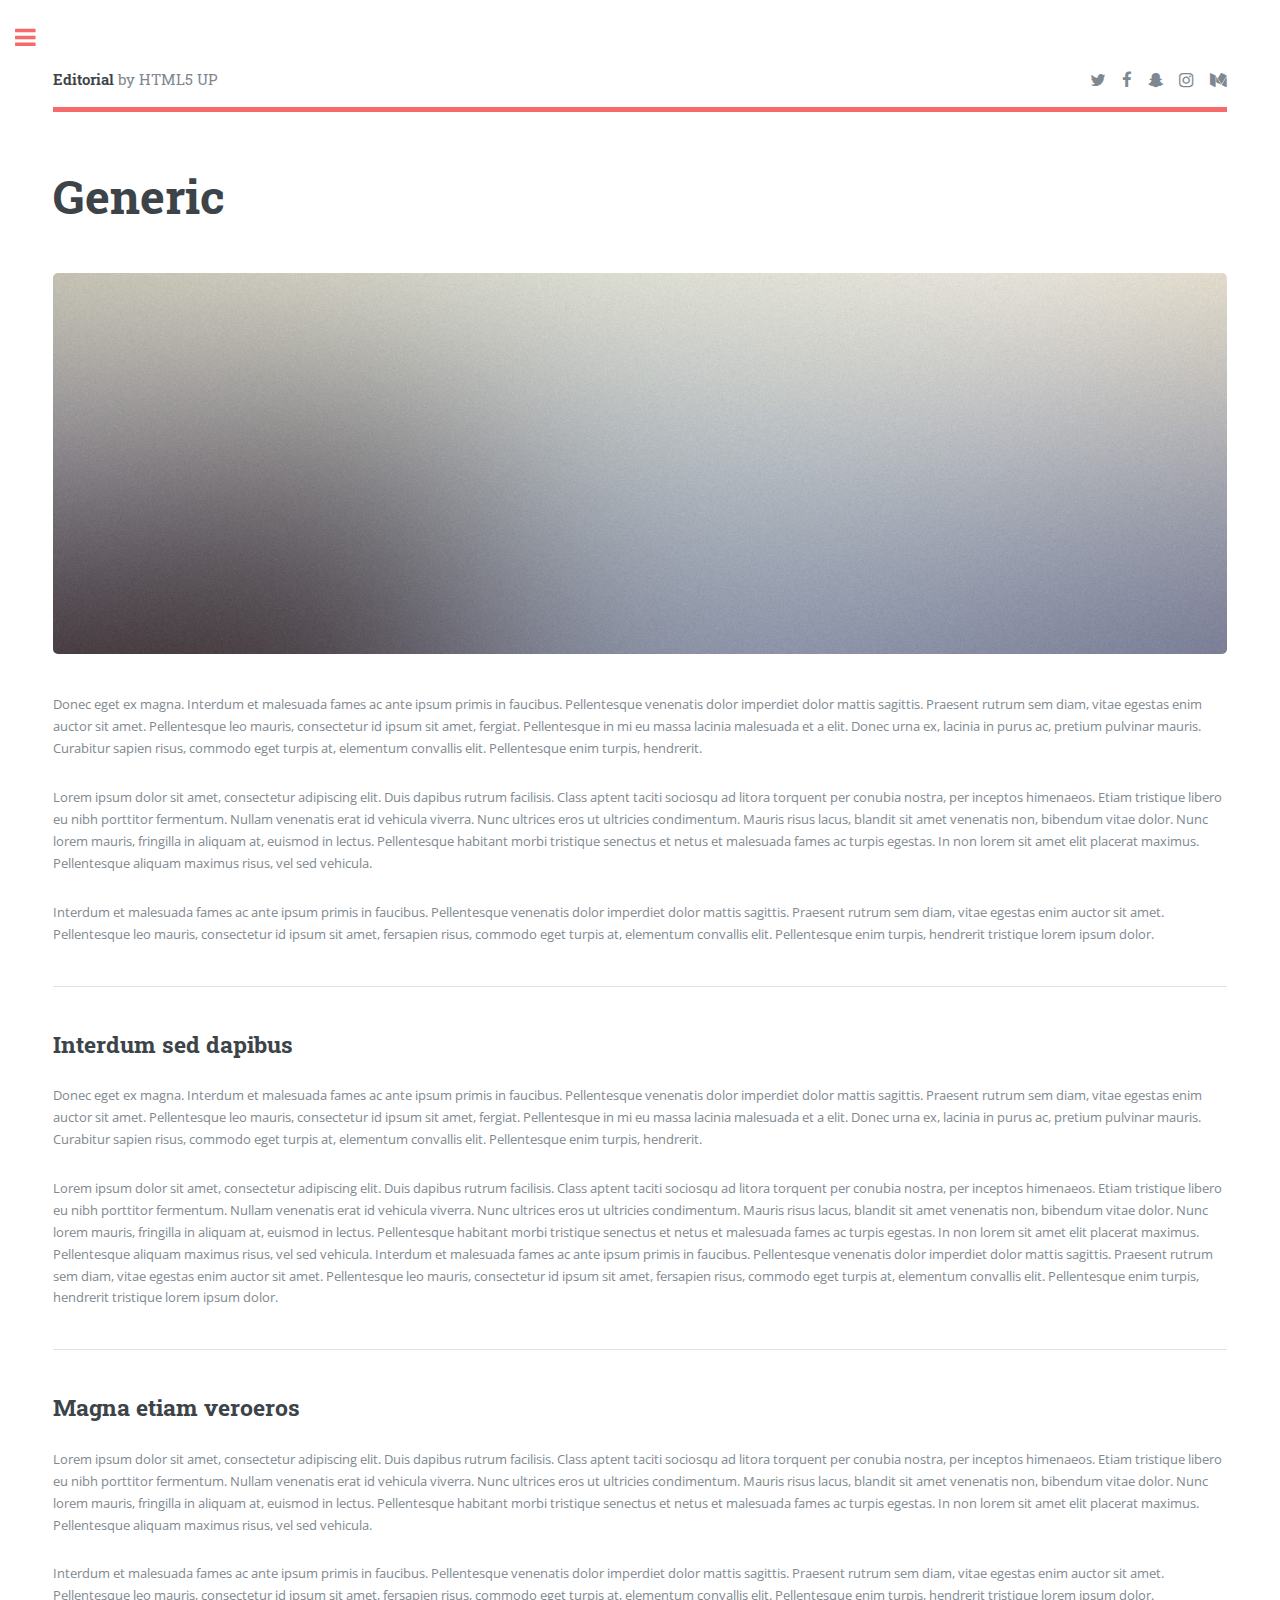
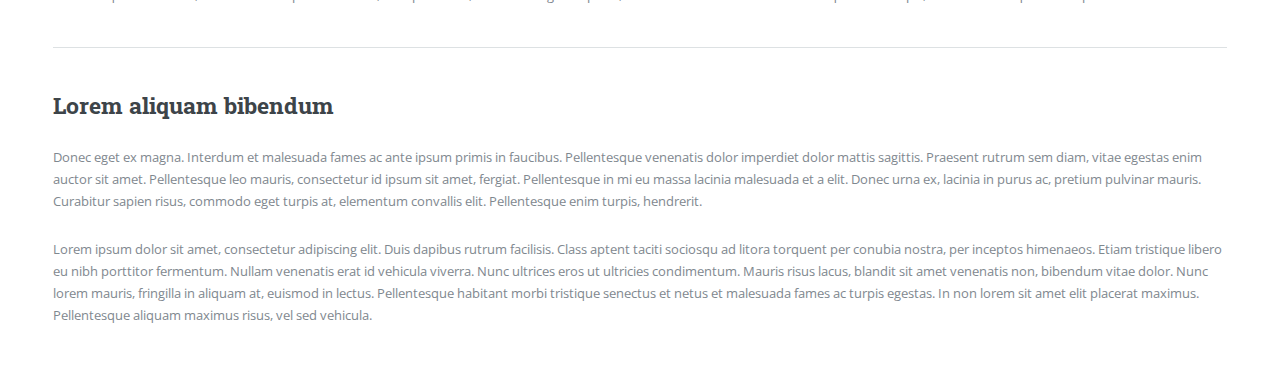
<file: generic.html>
<!DOCTYPE HTML>
<!--
	Editorial by HTML5 UP
	html5up.net | @ajlkn
	Free for personal and commercial use under the CCA 3.0 license (html5up.net/license)
-->
<html>
	<head>
		<title>Generic - Editorial by HTML5 UP</title>
		<meta charset="utf-8" />
		<meta name="viewport" content="width=device-width, initial-scale=1, user-scalable=no" />
		<link rel="stylesheet" href="assets/css/main.css" />
	</head>
	<body class="is-preload">

		<!-- Wrapper -->
			<div id="wrapper">

				<!-- Main -->
					<div id="main">
						<div class="inner">

							<!-- Header -->
								<header id="header">
									<a href="index.html" class="logo"><strong>Editorial</strong> by HTML5 UP</a>
									<ul class="icons">
										<li><a href="#" class="icon fa-twitter"><span class="label">Twitter</span></a></li>
										<li><a href="#" class="icon fa-facebook"><span class="label">Facebook</span></a></li>
										<li><a href="#" class="icon fa-snapchat-ghost"><span class="label">Snapchat</span></a></li>
										<li><a href="#" class="icon fa-instagram"><span class="label">Instagram</span></a></li>
										<li><a href="#" class="icon fa-medium"><span class="label">Medium</span></a></li>
									</ul>
								</header>

							<!-- Content -->
								<section>
									<header class="main">
										<h1>Generic</h1>
									</header>

									<span class="image main"><img src="images/pic11.jpg" alt="" /></span>

									<p>Donec eget ex magna. Interdum et malesuada fames ac ante ipsum primis in faucibus. Pellentesque venenatis dolor imperdiet dolor mattis sagittis. Praesent rutrum sem diam, vitae egestas enim auctor sit amet. Pellentesque leo mauris, consectetur id ipsum sit amet, fergiat. Pellentesque in mi eu massa lacinia malesuada et a elit. Donec urna ex, lacinia in purus ac, pretium pulvinar mauris. Curabitur sapien risus, commodo eget turpis at, elementum convallis elit. Pellentesque enim turpis, hendrerit.</p>
									<p>Lorem ipsum dolor sit amet, consectetur adipiscing elit. Duis dapibus rutrum facilisis. Class aptent taciti sociosqu ad litora torquent per conubia nostra, per inceptos himenaeos. Etiam tristique libero eu nibh porttitor fermentum. Nullam venenatis erat id vehicula viverra. Nunc ultrices eros ut ultricies condimentum. Mauris risus lacus, blandit sit amet venenatis non, bibendum vitae dolor. Nunc lorem mauris, fringilla in aliquam at, euismod in lectus. Pellentesque habitant morbi tristique senectus et netus et malesuada fames ac turpis egestas. In non lorem sit amet elit placerat maximus. Pellentesque aliquam maximus risus, vel sed vehicula.</p>
									<p>Interdum et malesuada fames ac ante ipsum primis in faucibus. Pellentesque venenatis dolor imperdiet dolor mattis sagittis. Praesent rutrum sem diam, vitae egestas enim auctor sit amet. Pellentesque leo mauris, consectetur id ipsum sit amet, fersapien risus, commodo eget turpis at, elementum convallis elit. Pellentesque enim turpis, hendrerit tristique lorem ipsum dolor.</p>

									<hr class="major" />

									<h2>Interdum sed dapibus</h2>
									<p>Donec eget ex magna. Interdum et malesuada fames ac ante ipsum primis in faucibus. Pellentesque venenatis dolor imperdiet dolor mattis sagittis. Praesent rutrum sem diam, vitae egestas enim auctor sit amet. Pellentesque leo mauris, consectetur id ipsum sit amet, fergiat. Pellentesque in mi eu massa lacinia malesuada et a elit. Donec urna ex, lacinia in purus ac, pretium pulvinar mauris. Curabitur sapien risus, commodo eget turpis at, elementum convallis elit. Pellentesque enim turpis, hendrerit.</p>
									<p>Lorem ipsum dolor sit amet, consectetur adipiscing elit. Duis dapibus rutrum facilisis. Class aptent taciti sociosqu ad litora torquent per conubia nostra, per inceptos himenaeos. Etiam tristique libero eu nibh porttitor fermentum. Nullam venenatis erat id vehicula viverra. Nunc ultrices eros ut ultricies condimentum. Mauris risus lacus, blandit sit amet venenatis non, bibendum vitae dolor. Nunc lorem mauris, fringilla in aliquam at, euismod in lectus. Pellentesque habitant morbi tristique senectus et netus et malesuada fames ac turpis egestas. In non lorem sit amet elit placerat maximus. Pellentesque aliquam maximus risus, vel sed vehicula. Interdum et malesuada fames ac ante ipsum primis in faucibus. Pellentesque venenatis dolor imperdiet dolor mattis sagittis. Praesent rutrum sem diam, vitae egestas enim auctor sit amet. Pellentesque leo mauris, consectetur id ipsum sit amet, fersapien risus, commodo eget turpis at, elementum convallis elit. Pellentesque enim turpis, hendrerit tristique lorem ipsum dolor.</p>

									<hr class="major" />

									<h2>Magna etiam veroeros</h2>
									<p>Lorem ipsum dolor sit amet, consectetur adipiscing elit. Duis dapibus rutrum facilisis. Class aptent taciti sociosqu ad litora torquent per conubia nostra, per inceptos himenaeos. Etiam tristique libero eu nibh porttitor fermentum. Nullam venenatis erat id vehicula viverra. Nunc ultrices eros ut ultricies condimentum. Mauris risus lacus, blandit sit amet venenatis non, bibendum vitae dolor. Nunc lorem mauris, fringilla in aliquam at, euismod in lectus. Pellentesque habitant morbi tristique senectus et netus et malesuada fames ac turpis egestas. In non lorem sit amet elit placerat maximus. Pellentesque aliquam maximus risus, vel sed vehicula.</p>
									<p>Interdum et malesuada fames ac ante ipsum primis in faucibus. Pellentesque venenatis dolor imperdiet dolor mattis sagittis. Praesent rutrum sem diam, vitae egestas enim auctor sit amet. Pellentesque leo mauris, consectetur id ipsum sit amet, fersapien risus, commodo eget turpis at, elementum convallis elit. Pellentesque enim turpis, hendrerit tristique lorem ipsum dolor.</p>

									<hr class="major" />

									<h2>Lorem aliquam bibendum</h2>
									<p>Donec eget ex magna. Interdum et malesuada fames ac ante ipsum primis in faucibus. Pellentesque venenatis dolor imperdiet dolor mattis sagittis. Praesent rutrum sem diam, vitae egestas enim auctor sit amet. Pellentesque leo mauris, consectetur id ipsum sit amet, fergiat. Pellentesque in mi eu massa lacinia malesuada et a elit. Donec urna ex, lacinia in purus ac, pretium pulvinar mauris. Curabitur sapien risus, commodo eget turpis at, elementum convallis elit. Pellentesque enim turpis, hendrerit.</p>
									<p>Lorem ipsum dolor sit amet, consectetur adipiscing elit. Duis dapibus rutrum facilisis. Class aptent taciti sociosqu ad litora torquent per conubia nostra, per inceptos himenaeos. Etiam tristique libero eu nibh porttitor fermentum. Nullam venenatis erat id vehicula viverra. Nunc ultrices eros ut ultricies condimentum. Mauris risus lacus, blandit sit amet venenatis non, bibendum vitae dolor. Nunc lorem mauris, fringilla in aliquam at, euismod in lectus. Pellentesque habitant morbi tristique senectus et netus et malesuada fames ac turpis egestas. In non lorem sit amet elit placerat maximus. Pellentesque aliquam maximus risus, vel sed vehicula.</p>

								</section>

						</div>
					</div>

				<!-- Sidebar -->
					<div id="sidebar">
						<div class="inner">

							<!-- Search -->
								<section id="search" class="alt">
									<form method="post" action="#">
										<input type="text" name="query" id="query" placeholder="Search" />
									</form>
								</section>

							<!-- Menu -->
								<nav id="menu">
									<header class="major">
										<h2>Menu</h2>
									</header>
									<ul>
										<li><a href="index.html">Homepage</a></li>
										<li><a href="generic.html">Generic</a></li>
										<li><a href="elements.html">Elements</a></li>
										<li>
											<span class="opener">Submenu</span>
											<ul>
												<li><a href="#">Lorem Dolor</a></li>
												<li><a href="#">Ipsum Adipiscing</a></li>
												<li><a href="#">Tempus Magna</a></li>
												<li><a href="#">Feugiat Veroeros</a></li>
											</ul>
										</li>
										<li><a href="#">Etiam Dolore</a></li>
										<li><a href="#">Adipiscing</a></li>
										<li>
											<span class="opener">Another Submenu</span>
											<ul>
												<li><a href="#">Lorem Dolor</a></li>
												<li><a href="#">Ipsum Adipiscing</a></li>
												<li><a href="#">Tempus Magna</a></li>
												<li><a href="#">Feugiat Veroeros</a></li>
											</ul>
										</li>
										<li><a href="#">Maximus Erat</a></li>
										<li><a href="#">Sapien Mauris</a></li>
										<li><a href="#">Amet Lacinia</a></li>
									</ul>
								</nav>

							<!-- Section -->
								<section>
									<header class="major">
										<h2>Ante interdum</h2>
									</header>
									<div class="mini-posts">
										<article>
											<a href="#" class="image"><img src="images/pic07.jpg" alt="" /></a>
											<p>Aenean ornare velit lacus, ac varius enim lorem ullamcorper dolore aliquam.</p>
										</article>
										<article>
											<a href="#" class="image"><img src="images/pic08.jpg" alt="" /></a>
											<p>Aenean ornare velit lacus, ac varius enim lorem ullamcorper dolore aliquam.</p>
										</article>
										<article>
											<a href="#" class="image"><img src="images/pic09.jpg" alt="" /></a>
											<p>Aenean ornare velit lacus, ac varius enim lorem ullamcorper dolore aliquam.</p>
										</article>
									</div>
									<ul class="actions">
										<li><a href="#" class="button">More</a></li>
									</ul>
								</section>

							<!-- Section -->
								<section>
									<header class="major">
										<h2>Get in touch</h2>
									</header>
									<p>Sed varius enim lorem ullamcorper dolore aliquam aenean ornare velit lacus, ac varius enim lorem ullamcorper dolore. Proin sed aliquam facilisis ante interdum. Sed nulla amet lorem feugiat tempus aliquam.</p>
									<ul class="contact">
										<li class="fa-envelope-o"><a href="#">information@untitled.tld</a></li>
										<li class="fa-phone">(000) 000-0000</li>
										<li class="fa-home">1234 Somewhere Road #8254<br />
										Nashville, TN 00000-0000</li>
									</ul>
								</section>

							<!-- Footer -->
								<footer id="footer">
									<p class="copyright">&copy; Untitled. All rights reserved. Demo Images: <a href="https://unsplash.com">Unsplash</a>. Design: <a href="https://html5up.net">HTML5 UP</a>.</p>
								</footer>

						</div>
					</div>

			</div>

		<!-- Scripts -->
			<script src="assets/js/jquery.min.js"></script>
			<script src="assets/js/browser.min.js"></script>
			<script src="assets/js/breakpoints.min.js"></script>
			<script src="assets/js/util.js"></script>
			<script src="assets/js/main.js"></script>

	</body>
</html>
</file>
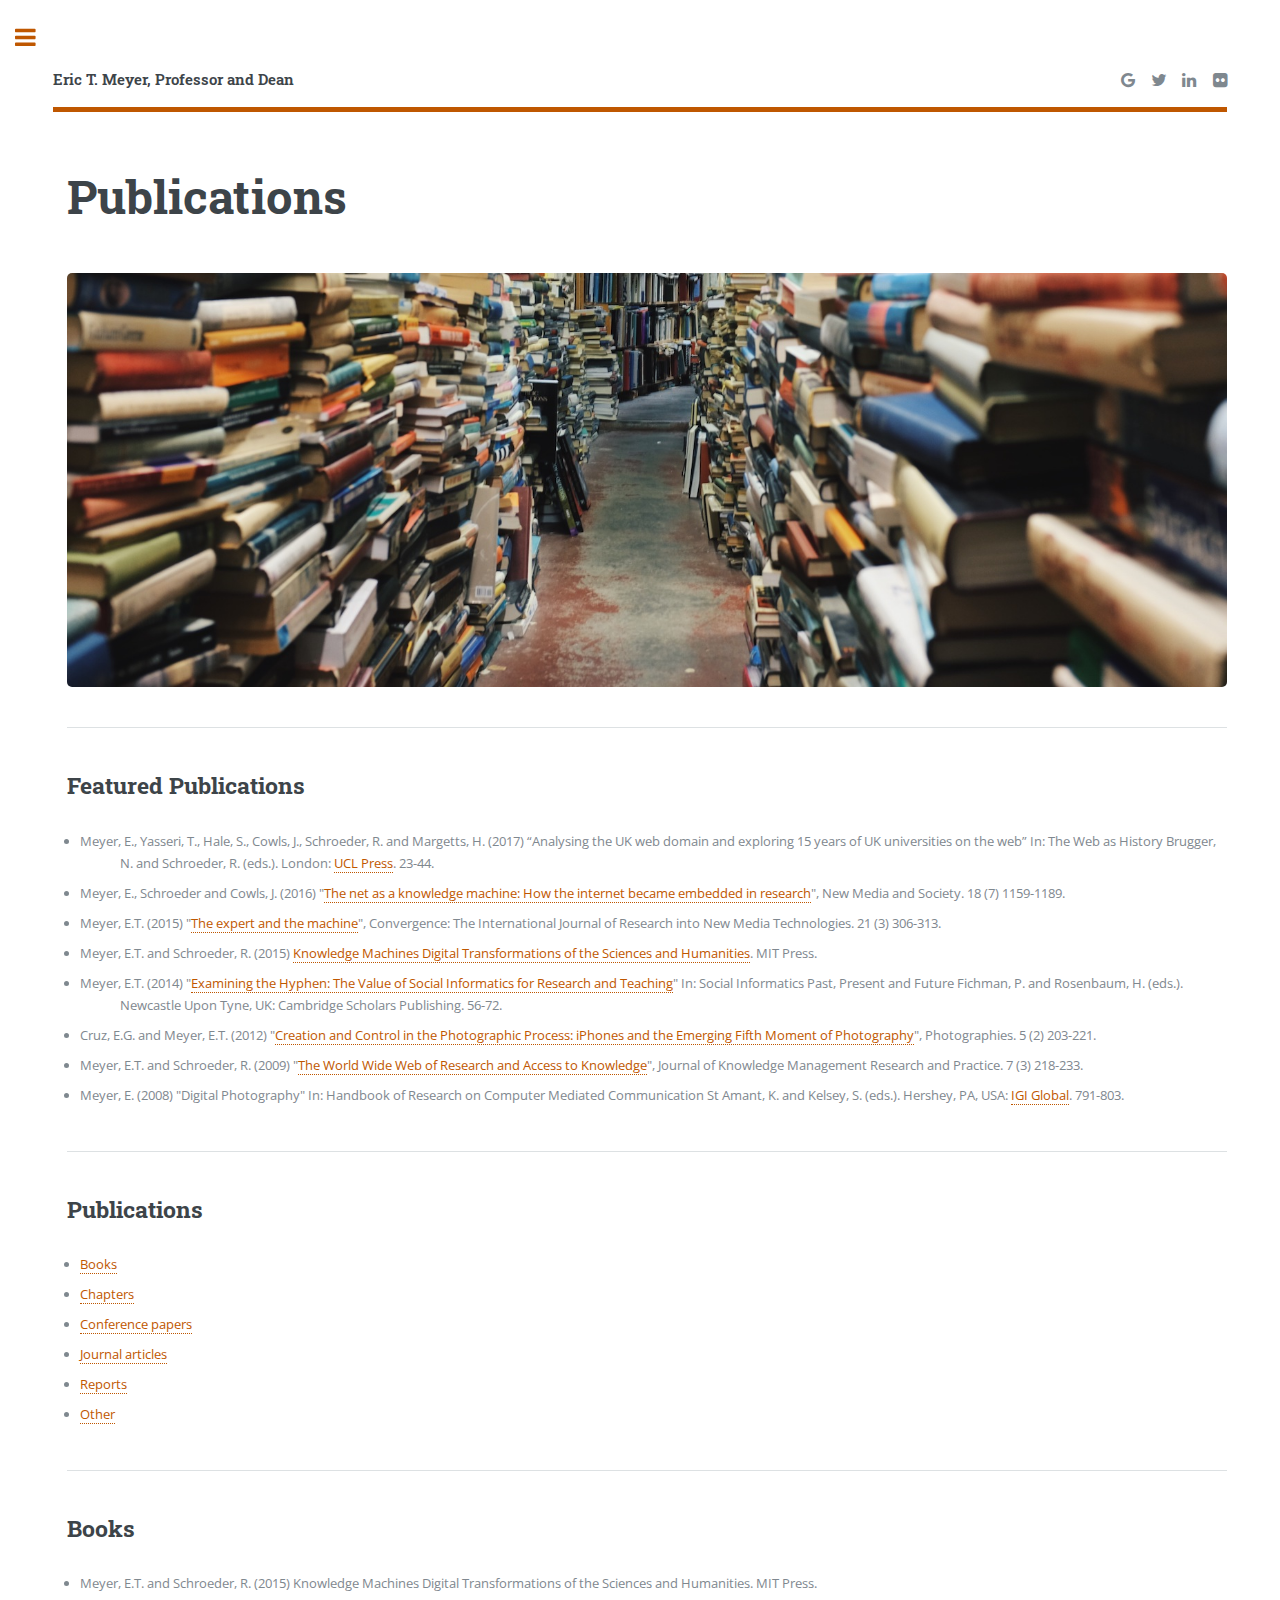
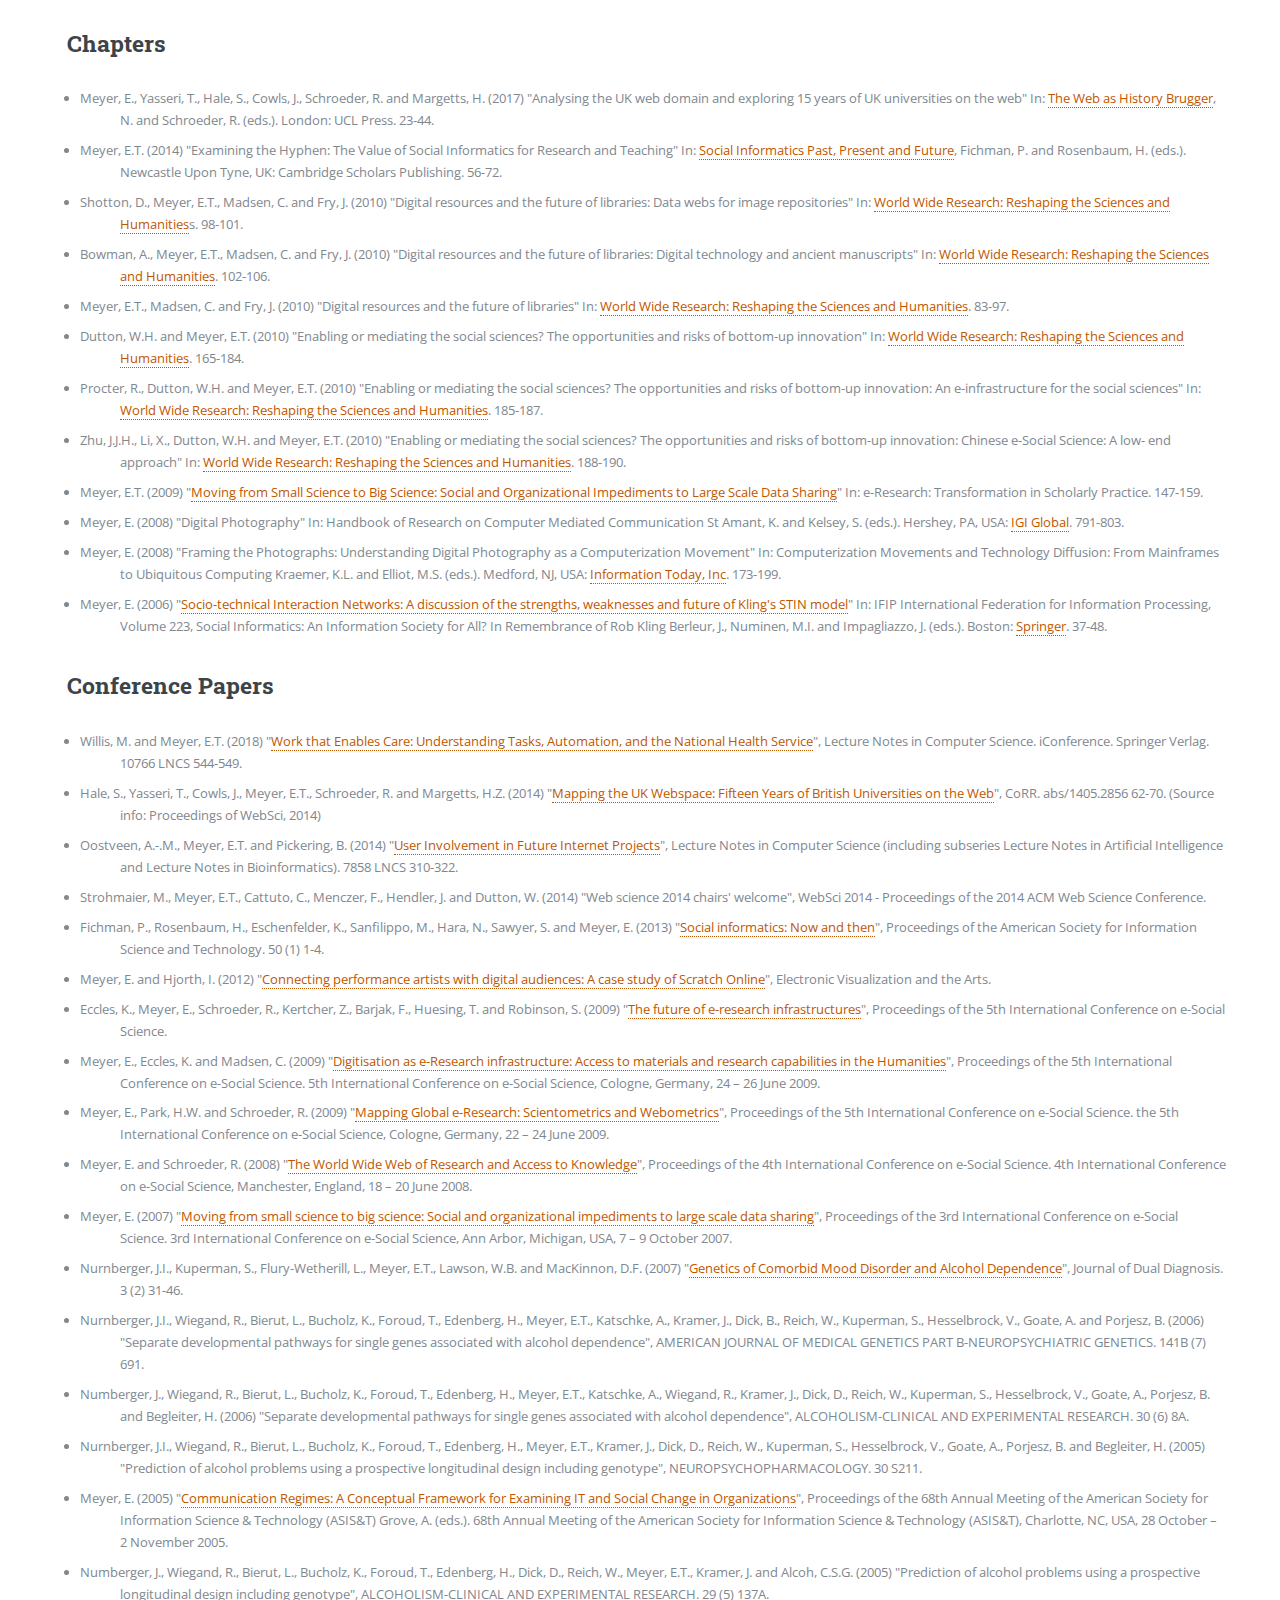
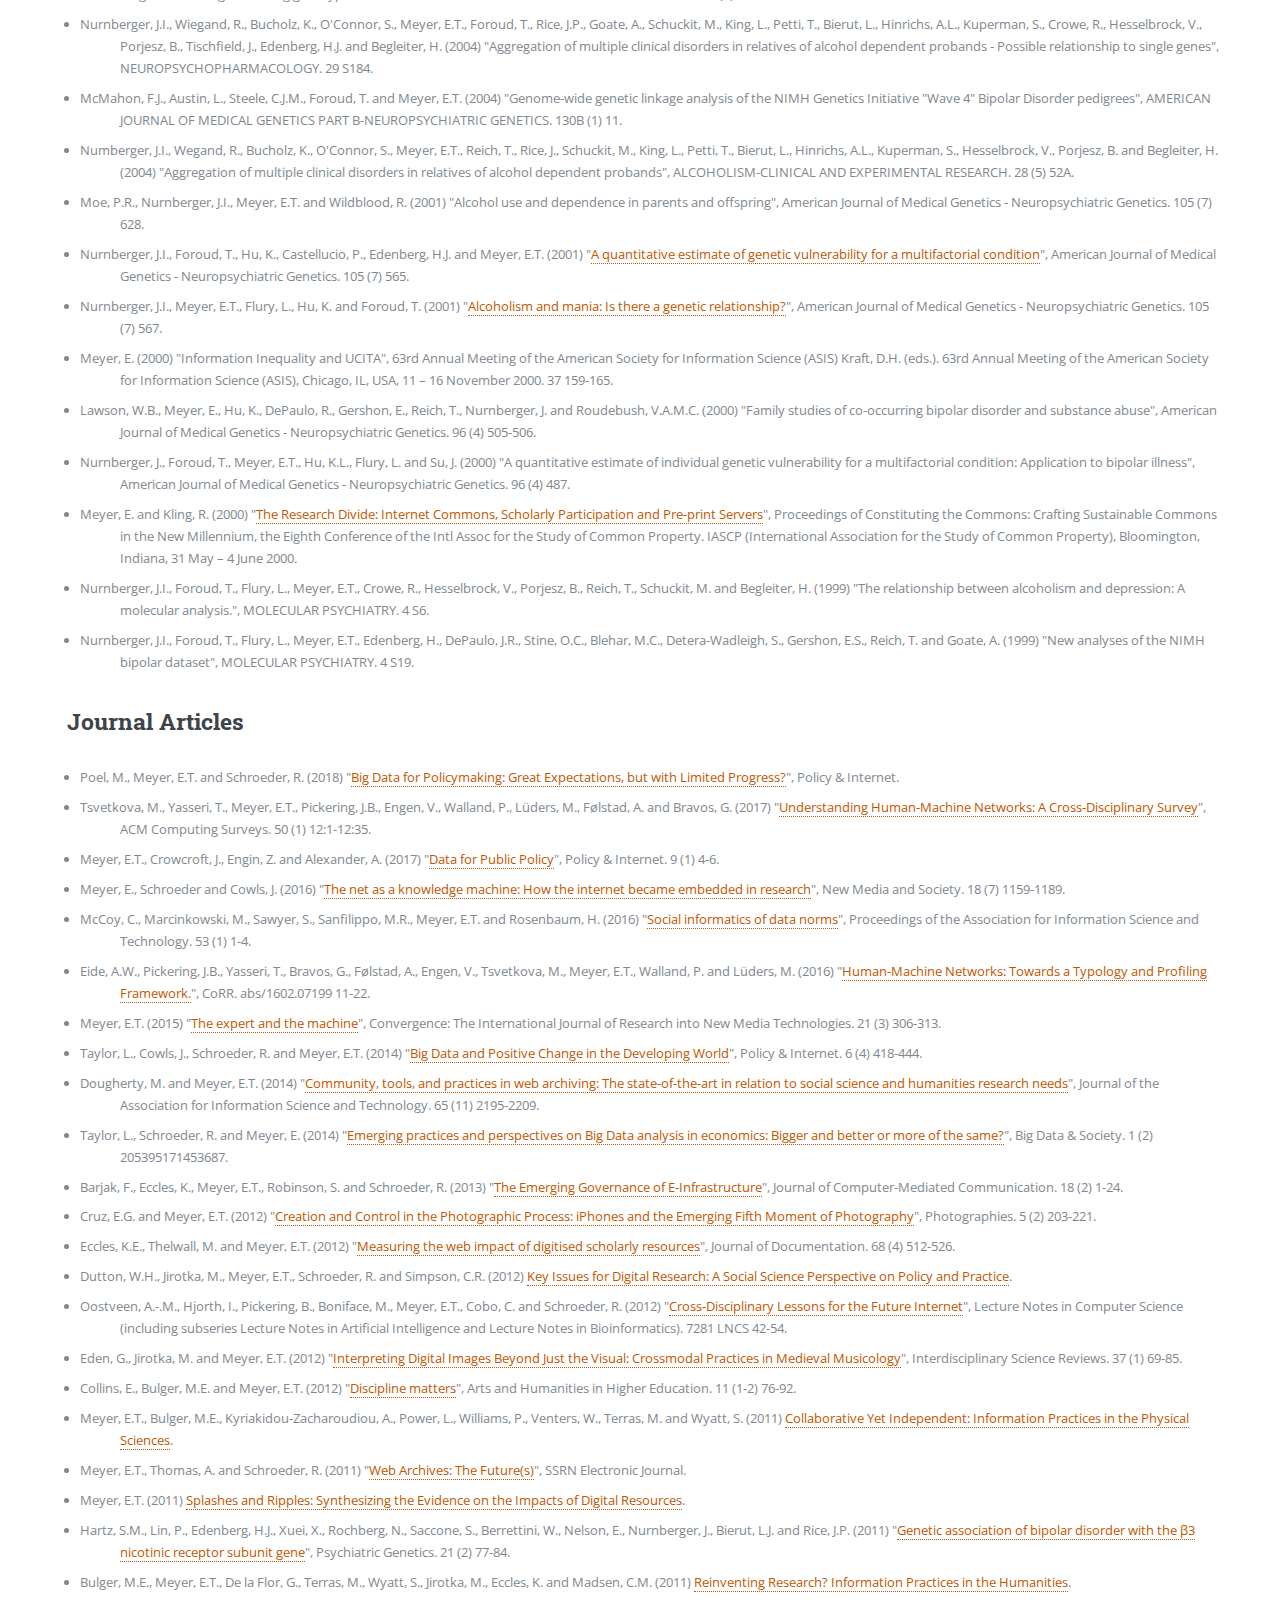
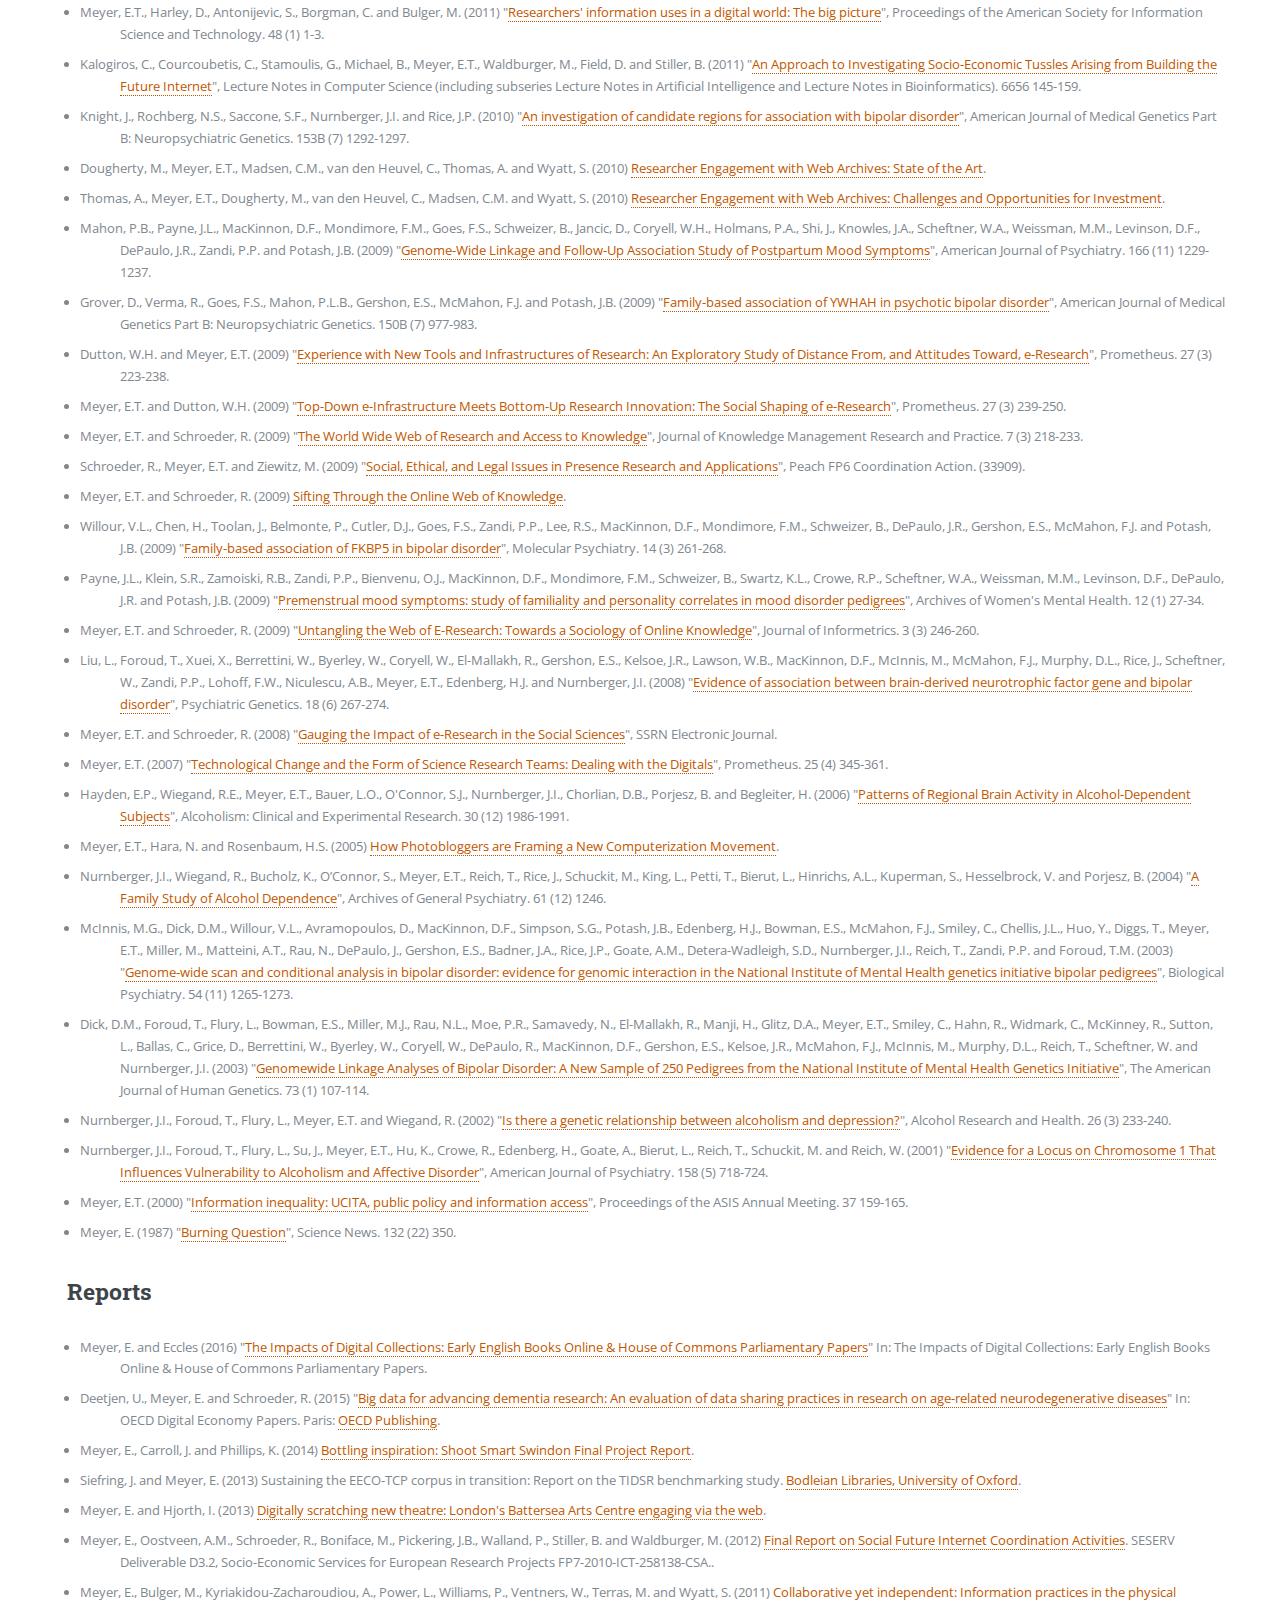
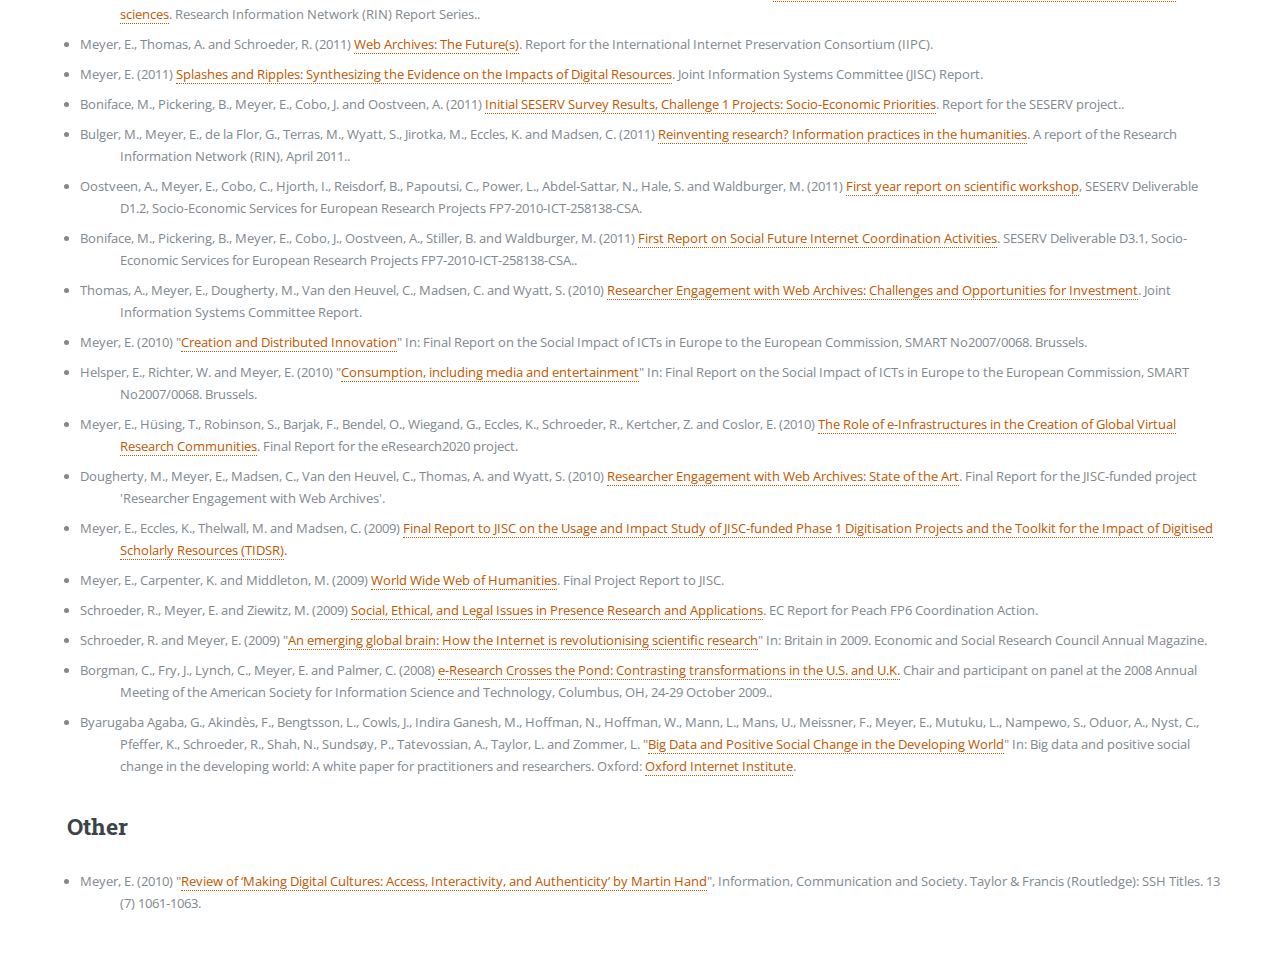
<file: publications.html>
<!DOCTYPE HTML>
<!--
	Editorial by HTML5 UP
	html5up.net | @ajlkn
	Free for personal and commercial use under the CCA 3.0 license (html5up.net/license)
-->
<html>
	<head>
		<title>Publications - Eric T. Meyer</title>
		<meta charset="utf-8" />
		<meta name="viewport" content="width=device-width, initial-scale=1, user-scalable=no" />
		<link rel="stylesheet" href="assets/css/main_ut.css" />
	</head>
	<body class="is-preload">

		<!-- Wrapper -->
			<div id="wrapper">

				<!-- Main -->
					<div id="main">
						<div class="inner">

							<!-- Header -->
								<header id="header">
									<a href="index.html" class="logo"><strong>Eric T. Meyer, Professor and Dean</strong></a>
									<ul class="icons">
										<li><a target="_blank" href="https://scholar.google.co.uk/citations?user=2AvG0z0AAAAJ&hl=en&oi=ao" class="icon fa-google"><span class="label">Google</span></a></li>
										<li><a target="_blank" href="https://twitter.com/etmeyer" class="icon fa-twitter"><span class="label">Twitter</span></a></li>
										<li><a target="_blank" href="https://www.linkedin.com/in/etmeyer/" class="icon fa-linkedin"><span class="label">Linkedin</span></a></li>
										<li><a target="_blank" href="https://www.flickr.com/photos/etmeyer" class="icon fa-flickr"><span class="label">Flickr</span></a></li>
									</ul>
								</header>

							<!-- Content -->
								<section id = "references">
									<ul>
										<header class="main">
											<h1>Publications</h1>
										</header>

										<span class="image main"><img src="images/publications.jpg" alt="" /></span>

										<!--<p>Donec eget ex magna. Interdum et malesuada fames ac ante ipsum primis in faucibus. Pellentesque venenatis dolor imperdiet dolor mattis sagittis. Praesent rutrum sem diam, vitae egestas enim auctor sit amet. Pellentesque leo mauris, consectetur id ipsum sit amet, fergiat. Pellentesque in mi eu massa lacinia malesuada et a elit. Donec urna ex, lacinia in purus ac, pretium pulvinar mauris. Curabitur sapien risus, commodo eget turpis at, elementum convallis elit. Pellentesque enim turpis, hendrerit.</p>
										<p>Lorem ipsum dolor sit amet, consectetur adipiscing elit. Duis dapibus rutrum facilisis. Class aptent taciti sociosqu ad litora torquent per conubia nostra, per inceptos himenaeos. Etiam tristique libero eu nibh porttitor fermentum. Nullam venenatis erat id vehicula viverra. Nunc ultrices eros ut ultricies condimentum. Mauris risus lacus, blandit sit amet venenatis non, bibendum vitae dolor. Nunc lorem mauris, fringilla in aliquam at, euismod in lectus. Pellentesque habitant morbi tristique senectus et netus et malesuada fames ac turpis egestas. In non lorem sit amet elit placerat maximus. Pellentesque aliquam maximus risus, vel sed vehicula.</p>
										<p>Interdum et malesuada fames ac ante ipsum primis in faucibus. Pellentesque venenatis dolor imperdiet dolor mattis sagittis. Praesent rutrum sem diam, vitae egestas enim auctor sit amet. Pellentesque leo mauris, consectetur id ipsum sit amet, fersapien risus, commodo eget turpis at, elementum convallis elit. Pellentesque enim turpis, hendrerit tristique lorem ipsum dolor.</p>-->

										<hr class="major" />

										<h2>Featured Publications</h2>
										<ul>
										<li>Meyer, E., Yasseri, T., Hale, S., Cowls, J., Schroeder, R. and Margetts, H. (2017) “Analysing the UK web domain and exploring 15 years of UK universities on the web” In: The Web as History Brugger, N. and Schroeder, R. (eds.). London: <a href = "https://www.ucl.ac.uk/ucl-press/browse-books/the-web-as-history">UCL Press</a>. 23-44.</li>

										<li>Meyer, E., Schroeder and Cowls, J. (2016) "<a href="http://dx.doi.org/10.1177/1461444816643793">The net as a knowledge machine: How the internet became embedded in research</a>", New Media and Society. 18 (7) 1159-1189.</li>

										<li>Meyer, E.T. (2015) "<a href="http://dx.doi.org/10.1177/1354856515579840">The expert and the machine</a>", Convergence: The International Journal of Research into New Media Technologies. 21 (3) 306-313.</li>

										<li>Meyer, E.T. and Schroeder, R. (2015) <a href="https://www.amazon.com/Knowledge-Machines-Transformations-Humanities-Infrastructures/dp/B011F71N6Q">Knowledge Machines Digital Transformations of the Sciences and Humanities</a>. MIT Press.</li>

										<li>Meyer, E.T. (2014) "<a href="https://papers.ssrn.com/sol3/papers.cfm?abstract_id=2479323">Examining the Hyphen: The Value of Social Informatics for Research and Teaching</a>" In: Social Informatics Past, Present and Future Fichman, P. and Rosenbaum, H. (eds.). Newcastle Upon Tyne, UK: Cambridge Scholars Publishing. 56-72.</li>

										<li>Cruz, E.G. and Meyer, E.T. (2012) "<a href="http://dx.doi.org/10.1080/17540763.2012.702123">Creation and Control in the Photographic Process: iPhones and the Emerging Fifth Moment of Photography</a>", Photographies. 5 (2) 203-221.</li>

										<li>Meyer, E.T. and Schroeder, R. (2009) "<a href="http://dx.doi.org/10.1057/kmrp.2009.13">The World Wide Web of Research and Access to Knowledge</a>", Journal of Knowledge Management Research and Practice. 7 (3) 218-233.</li>

										<li>Meyer, E. (2008) "Digital Photography" In: Handbook of Research on Computer Mediated Communication St Amant, K. and Kelsey, S. (eds.). Hershey, PA, USA: <a href="http://www.igi-global.com/book/handbook-research-computer-mediated-communication/452">IGI Global</a>. 791-803.</li>
																		</ul>


										<hr class="major" />


										<h2>Publications</h2>
										<ul>
											<li><a href="#books">Books</a></li>
											<li><a href="#chapters">Chapters</a></li>
											<li><a href="#papers">Conference papers</a></li>
											<li><a href="#articles">Journal articles</a></li>
											<li><a href="#reports">Reports</a></li>
											<li><a href="#other">Other</a></li>
										</ul>

										<hr class="major" />

										<h2><a name="books">Books</a></h2>
										<ul>
											<li>Meyer, E.T. and Schroeder, R. (2015) Knowledge Machines Digital Transformations of the Sciences and Humanities. MIT Press.</li>
										</ul>

										<h2><a name="chapters">Chapters</a></h2>
										<ul>
											<li>Meyer, E., Yasseri, T., Hale, S., Cowls, J., Schroeder, R. and Margetts, H. (2017) "Analysing the UK web domain and exploring 15 years of UK universities on the web" In: <a href="https://www.ucl.ac.uk/ucl-press/browse-books/the-web-as-history">The Web as History Brugger</a>, N. and Schroeder, R. (eds.). London: UCL Press. 23-44.</li>

											<li>Meyer, E.T. (2014) "Examining the Hyphen: The Value of Social Informatics for Research and Teaching" In: <a href="https://www.amazon.com/Social-Informatics-Past-Present-Future/dp/1443855766">Social Informatics Past, Present and Future</a>, Fichman, P. and Rosenbaum, H. (eds.). Newcastle Upon Tyne, UK: Cambridge Scholars Publishing. 56-72.</li>

											<li>Shotton, D., Meyer, E.T., Madsen, C. and Fry, J. (2010) "Digital resources and the future of libraries: Data webs for image repositories" In: <a href="https://www.amazon.com/World-Wide-Research-Reshaping-Humanities/dp/0262513730">World Wide Research: Reshaping the Sciences and Humanities</a>s. 98-101.</li>

											<li>Bowman, A., Meyer, E.T., Madsen, C. and Fry, J. (2010) "Digital resources and the future of libraries: Digital technology and ancient manuscripts" In: <a href="https://www.amazon.com/World-Wide-Research-Reshaping-Humanities/dp/0262513730">World Wide Research: Reshaping the Sciences and Humanities</a>. 102-106.</li>

											<li>Meyer, E.T., Madsen, C. and Fry, J. (2010) "Digital resources and the future of libraries" In: <a href="https://www.amazon.com/World-Wide-Research-Reshaping-Humanities/dp/0262513730">World Wide Research: Reshaping the Sciences and Humanities</a>. 83-97.</li>

											<li>Dutton, W.H. and Meyer, E.T. (2010) "Enabling or mediating the social sciences? The opportunities and risks of bottom-up innovation" In: <a href="https://www.amazon.com/World-Wide-Research-Reshaping-Humanities/dp/0262513730">World Wide Research: Reshaping the Sciences and Humanities</a>. 165-184.</li>

											<li>Procter, R., Dutton, W.H. and Meyer, E.T. (2010) "Enabling or mediating the social sciences? The opportunities and risks of bottom-up innovation: An e-infrastructure for the social sciences" In: <a href="https://www.amazon.com/World-Wide-Research-Reshaping-Humanities/dp/0262513730">World Wide Research: Reshaping the Sciences and Humanities</a>. 185-187.</li>

											<li>Zhu, J.J.H., Li, X., Dutton, W.H. and Meyer, E.T. (2010) "Enabling or mediating the social sciences? The opportunities and risks of bottom-up innovation: Chinese e-Social Science: A low- end approach" In: <a href="https://www.amazon.com/World-Wide-Research-Reshaping-Humanities/dp/0262513730">World Wide Research: Reshaping the Sciences and Humanities</a>. 188-190.</li>

											<li>Meyer, E.T. (2009) "<a href="http://dx.doi.org/10.4324/9780203875049">Moving from Small Science to Big Science: Social and Organizational Impediments to Large Scale Data Sharing</a>" In: e-Research: Transformation in Scholarly Practice. 147-159.</li>

											<li>Meyer, E. (2008) "Digital Photography" In: Handbook of Research on Computer Mediated Communication St Amant, K. and Kelsey, S. (eds.). Hershey, PA, USA: <a href="http://www.igi-global.com/book/handbook-research-computer-mediated-communication/452">IGI Global</a>. 791-803.</li>

											<li>Meyer, E. (2008) "Framing the Photographs: Understanding Digital Photography as a Computerization Movement" In: Computerization Movements and Technology Diffusion: From Mainframes to Ubiquitous Computing Kraemer, K.L. and Elliot, M.S. (eds.). Medford, NJ, USA: <a href="http://bookstore.infotoday.com/como.html">Information Today, Inc</a>. 173-199.</li>

											<li>Meyer, E. (2006) "<a href="http://dx.doi.org/10.1007/978-0-387-37876-3_3">Socio-technical Interaction Networks: A discussion of the strengths, weaknesses and future of Kling's STIN model</a>" In: IFIP International Federation for Information Processing, Volume 223, Social Informatics: An Information Society for All? In Remembrance of Rob Kling Berleur, J., Numinen, M.I. and Impagliazzo, J. (eds.). Boston: <a href="http://link.springer.com/book/10.1007/978-0-387-37876-3">Springer</a>. 37-48.</li>
										</ul>

										<h2><a name="papers">Conference Papers</a></h2>
										<ul>
											<li>Willis, M. and Meyer, E.T. (2018) "<a href="http://dx.doi.org/10.1007/978-3-319-78105-1_60">Work that Enables Care: Understanding Tasks, Automation, and the National Health Service</a>", Lecture Notes in Computer Science. iConference. Springer Verlag. 10766 LNCS 544-549.</li>
											<li>Hale, S., Yasseri, T., Cowls, J., Meyer, E.T., Schroeder, R. and Margetts, H.Z. (2014) "<a href="http://dx.doi.org/10.1145/2615569.2615691">Mapping the UK Webspace: Fifteen Years of British Universities on the Web</a>", CoRR. abs/1405.2856 62-70. (Source info: Proceedings of WebSci, 2014)</li>
											<li>Oostveen, A.-.M., Meyer, E.T. and Pickering, B. (2014) "<a href="http://dx.doi.org/10.1007/978-3-642-38082-2_25">User Involvement in Future Internet Projects</a>", Lecture Notes in Computer Science (including subseries Lecture Notes in Artificial Intelligence and Lecture Notes in Bioinformatics). 7858 LNCS 310-322.</li>
											<li>Strohmaier, M., Meyer, E.T., Cattuto, C., Menczer, F., Hendler, J. and Dutton, W. (2014) "Web science 2014 chairs' welcome", WebSci 2014 - Proceedings of the 2014 ACM Web Science Conference.</li>
											<li>Fichman, P., Rosenbaum, H., Eschenfelder, K., Sanfilippo, M., Hara, N., Sawyer, S. and Meyer, E. (2013) "<a href="http://dx.doi.org/10.1002/meet.14505001028">Social informatics: Now and then</a>", Proceedings of the American Society for Information Science and Technology. 50 (1) 1-4.</li>
											<li>Meyer, E. and Hjorth, I. (2012) "<a href="https://ewic.bcs.org/upload/pdf/ewic_ev12_s11paper1.pdf">Connecting performance artists with digital audiences: A case study of Scratch Online</a>", Electronic Visualization and the Arts.</li>
											<li>Eccles, K., Meyer, E., Schroeder, R., Kertcher, Z., Barjak, F., Huesing, T. and Robinson, S. (2009) "<a href="https://www.researchgate.net/profile/Eric_Meyer/publication/228645902_The_Future_of_e-Research_Infrastructures/links/0deec519c6914719a5000000/The-Future-of-e-Research-Infrastructures.pdf?origin=publication_detail">The future of e-research infrastructures</a>", Proceedings of the 5th International Conference on e-Social Science.</li>
											<li>Meyer, E., Eccles, K. and Madsen, C. (2009) "<a href="http://www.academia.edu/603483/Digitisation_as_e-Research_Infrastructure_Access_to_Materials_and_Research_Capabilities_in_the_Humanities">Digitisation as e-Research infrastructure: Access to materials and research capabilities in the Humanities</a>", Proceedings of the 5th International Conference on e-Social Science. 5th International Conference on e-Social Science, Cologne, Germany, 24 – 26 June 2009.</li>
											<li>Meyer, E., Park, H.W. and Schroeder, R. (2009) "<a href="https://www.researchgate.net/profile/Eric_Meyer/publication/228527560_Mapping_global_e-research_scientometrics_and_webometrics/links/0fcfd50519f3b5d508000000/Mapping-global-e-research-scientometrics-and-webometrics.pdf?origin=publication_detail">Mapping Global e-Research: Scientometrics and Webometrics</a>", Proceedings of the 5th International Conference on e-Social Science. the 5th International Conference on e-Social Science, Cologne, Germany, 22 – 24 June 2009.</li>
											<li>Meyer, E. and Schroeder, R. (2008) "<a href="https://ora.ox.ac.uk/objects/uuid:88efe118-4f7a-42c7-af1b-1274afade8c5/download_file?file_format=pdf&safe_filename=The%2Bworld%2Bwide%2Bweb%2Bof%2Bresearch%2Band%2Baccess%2Bto%2Bknowledge.pdf&type_of_work=Journal+article">The World Wide Web of Research and Access to Knowledge</a>", Proceedings of the 4th International Conference on e-Social Science. 4th International Conference on e-Social Science, Manchester, England, 18 – 20 June 2008.</li>
											<li>Meyer, E. (2007) "<a href="https://papers.ssrn.com/sol3/papers.cfm?abstract_id=2166245">Moving from small science to big science: Social and organizational impediments to large scale data sharing</a>", Proceedings of the 3rd International Conference on e-Social Science. 3rd International Conference on e-Social Science, Ann Arbor, Michigan, USA, 7 – 9 October 2007.</li>
											<li>Nurnberger, J.I., Kuperman, S., Flury-Wetherill, L., Meyer, E.T., Lawson, W.B. and MacKinnon, D.F. (2007) "<a href="http://dx.doi.org/10.1300/J374v03n02_05">Genetics of Comorbid Mood Disorder and Alcohol Dependence</a>", Journal of Dual Diagnosis. 3 (2) 31-46.</li>
											<li>Nurnberger, J.I., Wiegand, R., Bierut, L., Bucholz, K., Foroud, T., Edenberg, H., Meyer, E.T., Katschke, A., Kramer, J., Dick, B., Reich, W., Kuperman, S., Hesselbrock, V., Goate, A. and Porjesz, B. (2006) "Separate developmental pathways for single genes associated with alcohol dependence", AMERICAN JOURNAL OF MEDICAL GENETICS PART B-NEUROPSYCHIATRIC GENETICS. 141B (7) 691.</li>
											<li>Numberger, J., Wiegand, R., Bierut, L., Bucholz, K., Foroud, T., Edenberg, H., Meyer, E.T., Katschke, A., Wiegand, R., Kramer, J., Dick, D., Reich, W., Kuperman, S., Hesselbrock, V., Goate, A., Porjesz, B. and Begleiter, H. (2006) "Separate developmental pathways for single genes associated with alcohol dependence", ALCOHOLISM-CLINICAL AND EXPERIMENTAL RESEARCH. 30 (6) 8A.</li>
											<li>Nurnberger, J.I., Wiegand, R., Bierut, L., Bucholz, K., Foroud, T., Edenberg, H., Meyer, E.T., Kramer, J., Dick, D., Reich, W., Kuperman, S., Hesselbrock, V., Goate, A., Porjesz, B. and Begleiter, H. (2005) "Prediction of alcohol problems using a prospective longitudinal design including genotype", NEUROPSYCHOPHARMACOLOGY. 30 S211.</li>
											<li>Meyer, E. (2005) "<a href="https://onlinelibrary.wiley.com/doi/pdf/10.1002/meet.14504201100">Communication Regimes: A Conceptual Framework for Examining IT and Social Change in Organizations</a>", Proceedings of the 68th Annual Meeting of the American Society for Information Science & Technology (ASIS&T) Grove, A. (eds.). 68th Annual Meeting of the American Society for Information Science & Technology (ASIS&T), Charlotte, NC, USA, 28 October – 2 November 2005.</li>
											<li>Numberger, J., Wiegand, R., Bierut, L., Bucholz, K., Foroud, T., Edenberg, H., Dick, D., Reich, W., Meyer, E.T., Kramer, J. and Alcoh, C.S.G. (2005) "Prediction of alcohol problems using a prospective longitudinal design including genotype", ALCOHOLISM-CLINICAL AND EXPERIMENTAL RESEARCH. 29 (5) 137A.</li>
											<li>Nurnberger, J.I., Wiegand, R., Bucholz, K., O'Connor, S., Meyer, E.T., Foroud, T., Rice, J.P., Goate, A., Schuckit, M., King, L., Petti, T., Bierut, L., Hinrichs, A.L., Kuperman, S., Crowe, R., Hesselbrock, V., Porjesz, B., Tischfield, J., Edenberg, H.J. and Begleiter, H. (2004) "Aggregation of multiple clinical disorders in relatives of alcohol dependent probands - Possible relationship to single genes", NEUROPSYCHOPHARMACOLOGY. 29 S184.</li>
											<li>McMahon, F.J., Austin, L., Steele, C.J.M., Foroud, T. and Meyer, E.T. (2004) "Genome-wide genetic linkage analysis of the NIMH Genetics Initiative "Wave 4" Bipolar Disorder pedigrees", AMERICAN JOURNAL OF MEDICAL GENETICS PART B-NEUROPSYCHIATRIC GENETICS. 130B (1) 11.</li>
											<li>Numberger, J.I., Wegand, R., Bucholz, K., O'Connor, S., Meyer, E.T., Reich, T., Rice, J., Schuckit, M., King, L., Petti, T., Bierut, L., Hinrichs, A.L., Kuperman, S., Hesselbrock, V., Porjesz, B. and Begleiter, H. (2004) "Aggregation of multiple clinical disorders in relatives of alcohol dependent probands", ALCOHOLISM-CLINICAL AND EXPERIMENTAL RESEARCH. 28 (5) 52A.</li>
											<li>Moe, P.R., Nurnberger, J.I., Meyer, E.T. and Wildblood, R. (2001) "Alcohol use and dependence in parents and offspring", American Journal of Medical Genetics - Neuropsychiatric Genetics. 105 (7) 628.</li>
											<li>Nurnberger, J.I., Foroud, T., Hu, K., Castellucio, P., Edenberg, H.J. and Meyer, E.T. (2001) "<a href="https://indiana.pure.elsevier.com/en/publications/a-quantitative-estimate-of-genetic-vulnerability-for-a-multifacto">A quantitative estimate of genetic vulnerability for a multifactorial condition</a>", American Journal of Medical Genetics - Neuropsychiatric Genetics. 105 (7) 565.</li>
											<li>Nurnberger, J.I., Meyer, E.T., Flury, L., Hu, K. and Foroud, T. (2001) "<a href="https://indiana.pure.elsevier.com/en/publications/alcoholism-and-mania-is-there-a-genetic-relationship">Alcoholism and mania: Is there a genetic relationship?</a>", American Journal of Medical Genetics - Neuropsychiatric Genetics. 105 (7) 567.</li>
											<li>Meyer, E. (2000) "Information Inequality and UCITA", 63rd Annual Meeting of the American Society for Information Science (ASIS) Kraft, D.H. (eds.). 63rd Annual Meeting of the American Society for Information Science (ASIS), Chicago, IL, USA, 11 – 16 November 2000. 37 159-165.</li>
											<li>Lawson, W.B., Meyer, E., Hu, K., DePaulo, R., Gershon, E., Reich, T., Nurnberger, J. and Roudebush, V.A.M.C. (2000) "Family studies of co-occurring bipolar disorder and substance abuse", American Journal of Medical Genetics - Neuropsychiatric Genetics. 96 (4) 505-506.</li>
											<li>Nurnberger, J., Foroud, T., Meyer, E.T., Hu, K.L., Flury, L. and Su, J. (2000) "A quantitative estimate of individual genetic vulnerability for a multifactorial condition: Application to bipolar illness", American Journal of Medical Genetics - Neuropsychiatric Genetics. 96 (4) 487.</li>
											<li>Meyer, E. and Kling, R. (2000) "<a href="https://www.researchgate.net/profile/Eric_Meyer/publication/228575156_The_Research_Divide_Internet_Commons_Scholarly_Participation_and_Pre-print_Servers/links/0fcfd50519f3b45f44000000/The-Research-Divide-Internet-Commons-Scholarly-Participation-and-Pre-print-Servers.pdf">The Research Divide: Internet Commons, Scholarly Participation and Pre-print Servers</a>", Proceedings of Constituting the Commons: Crafting Sustainable Commons in the New Millennium, the Eighth Conference of the Intl Assoc for the Study of Common Property. IASCP (International Association for the Study of Common Property), Bloomington, Indiana, 31 May – 4 June 2000.</li>
											<li>Nurnberger, J.I., Foroud, T., Flury, L., Meyer, E.T., Crowe, R., Hesselbrock, V., Porjesz, B., Reich, T., Schuckit, M. and Begleiter, H. (1999) "The relationship between alcoholism and depression: A molecular analysis.", MOLECULAR PSYCHIATRY. 4 S6.</li>
											<li>Nurnberger, J.I., Foroud, T., Flury, L., Meyer, E.T., Edenberg, H., DePaulo, J.R., Stine, O.C., Blehar, M.C., Detera-Wadleigh, S., Gershon, E.S., Reich, T. and Goate, A. (1999) "New analyses of the NIMH bipolar dataset", MOLECULAR PSYCHIATRY. 4 S19.</li>
										</ul>

										<h2><a name="articles">Journal Articles</a></h2>
										<ul>
											<li>Poel, M., Meyer, E.T. and Schroeder, R. (2018) "<a href="http://dx.doi.org/10.1002/poi3.176">Big Data for Policymaking: Great Expectations, but with Limited Progress?</a>", Policy & Internet.</li>
											<li>Tsvetkova, M., Yasseri, T., Meyer, E.T., Pickering, J.B., Engen, V., Walland, P., Lüders, M., Følstad, A. and Bravos, G. (2017) "<a href="http://dx.doi.org/10.1145/3039868">Understanding Human-Machine Networks: A Cross-Disciplinary Survey</a>", ACM Computing Surveys. 50 (1) 12:1-12:35.</li>
											<li>Meyer, E.T., Crowcroft, J., Engin, Z. and Alexander, A. (2017) "<a href="http://dx.doi.org/10.1002/poi3.147">Data for Public Policy</a>", Policy & Internet. 9 (1) 4-6.</li>
											<li>Meyer, E., Schroeder and Cowls, J. (2016) "<a href="http://dx.doi.org/10.1177/1461444816643793">The net as a knowledge machine: How the internet became embedded in research</a>", New Media and Society. 18 (7) 1159-1189.</li>
											<li>McCoy, C., Marcinkowski, M., Sawyer, S., Sanfilippo, M.R., Meyer, E.T. and Rosenbaum, H. (2016) "<a href="http://dx.doi.org/10.1002/pra2.2016.14505301014">Social informatics of data norms</a>", Proceedings of the Association for Information Science and Technology. 53 (1) 1-4.</li>
											<li>Eide, A.W., Pickering, J.B., Yasseri, T., Bravos, G., Følstad, A., Engen, V., Tsvetkova, M., Meyer, E.T., Walland, P. and Lüders, M. (2016) "<a href="http://dx.doi.org/10.1007/978-3-319-39510-4_2">Human-Machine Networks: Towards a Typology and Profiling Framework.</a>", CoRR. abs/1602.07199 11-22.</li>
											<li>Meyer, E.T. (2015) "<a href="http://dx.doi.org/10.1177/1354856515579840">The expert and the machine</a>", Convergence: The International Journal of Research into New Media Technologies. 21 (3) 306-313.</li>
											<li>Taylor, L., Cowls, J., Schroeder, R. and Meyer, E.T. (2014) "<a href="http://dx.doi.org/10.1002/1944-2866.POI378">Big Data and Positive Change in the Developing World</a>", Policy & Internet. 6 (4) 418-444.</li>
											<li>Dougherty, M. and Meyer, E.T. (2014) "<a href="http://dx.doi.org/10.1002/asi.23099">Community, tools, and practices in web archiving: The state-of-the-art in relation to social science and humanities research needs</a>", Journal of the Association for Information Science and Technology. 65 (11) 2195-2209.</li>
											<li>Taylor, L., Schroeder, R. and Meyer, E. (2014) "<a href="http://dx.doi.org/10.1177/2053951714536877">Emerging practices and perspectives on Big Data analysis in economics: Bigger and better or more of the same?</a>", Big Data & Society. 1 (2) 205395171453687.</li>
											<li>Barjak, F., Eccles, K., Meyer, E.T., Robinson, S. and Schroeder, R. (2013) "<a href="http://dx.doi.org/10.1111/jcc4.12000">The Emerging Governance of E-Infrastructure</a>", Journal of Computer-Mediated Communication. 18 (2) 1-24.</li>
											<li>Cruz, E.G. and Meyer, E.T. (2012) "<a href="http://dx.doi.org/10.1080/17540763.2012.702123">Creation and Control in the Photographic Process: iPhones and the Emerging Fifth Moment of Photography</a>", Photographies. 5 (2) 203-221.</li>
											<li>Eccles, K.E., Thelwall, M. and Meyer, E.T. (2012) "<a href="http://dx.doi.org/10.1108/00220411211239084">Measuring the web impact of digitised scholarly resources</a>", Journal of Documentation. 68 (4) 512-526.</li>
											<li>Dutton, W.H., Jirotka, M., Meyer, E.T., Schroeder, R. and Simpson, C.R. (2012) <a href="https://papers.ssrn.com/sol3/papers.cfm?abstract_id=2071160">Key Issues for Digital Research: A Social Science Perspective on Policy and Practice</a>.</li>
											<li>Oostveen, A.-.M., Hjorth, I., Pickering, B., Boniface, M., Meyer, E.T., Cobo, C. and Schroeder, R. (2012) "<a href="http://dx.doi.org/10.1007/978-3-642-30241-1_5">Cross-Disciplinary Lessons for the Future Internet</a>", Lecture Notes in Computer Science (including subseries Lecture Notes in Artificial Intelligence and Lecture Notes in Bioinformatics). 7281 LNCS 42-54.</li>
											<li>Eden, G., Jirotka, M. and Meyer, E.T. (2012) "<a href="http://dx.doi.org/10.1179/0308018812Z.0000000005">Interpreting Digital Images Beyond Just the Visual: Crossmodal Practices in Medieval Musicology</a>", Interdisciplinary Science Reviews. 37 (1) 69-85.</li>
											<li>Collins, E., Bulger, M.E. and Meyer, E.T. (2012) "<a href="http://dx.doi.org/10.1177/1474022211427421">Discipline matters</a>", Arts and Humanities in Higher Education. 11 (1-2) 76-92.</li>
											<li>Meyer, E.T., Bulger, M.E., Kyriakidou-Zacharoudiou, A., Power, L., Williams, P., Venters, W., Terras, M. and Wyatt, S. (2011) <a href="https://papers.ssrn.com/sol3/papers.cfm?abstract_id=1991753">Collaborative Yet Independent: Information Practices in the Physical Sciences</a>.</li>
											<li>Meyer, E.T., Thomas, A. and Schroeder, R. (2011) "<a href="http://dx.doi.org/10.2139/ssrn.1830025">Web Archives: The Future(s)</a>", SSRN Electronic Journal.</li>
											<li>Meyer, E.T. (2011) <a href="https://papers.ssrn.com/sol3/papers.cfm?abstract_id=1846535">Splashes and Ripples: Synthesizing the Evidence on the Impacts of Digital Resources</a>.</li>
											<li>Hartz, S.M., Lin, P., Edenberg, H.J., Xuei, X., Rochberg, N., Saccone, S., Berrettini, W., Nelson, E., Nurnberger, J., Bierut, L.J. and Rice, J.P. (2011) "<a href="http://dx.doi.org/10.1097/YPG.0b013e32834135eb">Genetic association of bipolar disorder with the β3 nicotinic receptor subunit gene</a>", Psychiatric Genetics. 21 (2) 77-84.</li>
											<li>Bulger, M.E., Meyer, E.T., De la Flor, G., Terras, M., Wyatt, S., Jirotka, M., Eccles, K. and Madsen, C.M. (2011) <a href="https://papers.ssrn.com/sol3/papers.cfm?abstract_id=1859267">Reinventing Research? Information Practices in the Humanities</a>.</li>
											<li>Meyer, E.T., Harley, D., Antonijevic, S., Borgman, C. and Bulger, M. (2011) "<a href="http://dx.doi.org/10.1002/meet.2011.14504801093">Researchers' information uses in a digital world: The big picture</a>", Proceedings of the American Society for Information Science and Technology. 48 (1) 1-3.</li>
											<li>Kalogiros, C., Courcoubetis, C., Stamoulis, G., Michael, B., Meyer, E.T., Waldburger, M., Field, D. and Stiller, B. (2011) "<a href="http://dx.doi.org/10.1007/978-3-642-20898-0_11">An Approach to Investigating Socio-Economic Tussles Arising from Building the Future Internet</a>", Lecture Notes in Computer Science (including subseries Lecture Notes in Artificial Intelligence and Lecture Notes in Bioinformatics). 6656 145-159.</li>
											<li>Knight, J., Rochberg, N.S., Saccone, S.F., Nurnberger, J.I. and Rice, J.P. (2010) "<a href="http://dx.doi.org/10.1002/ajmg.b.31100">An investigation of candidate regions for association with bipolar disorder</a>", American Journal of Medical Genetics Part B: Neuropsychiatric Genetics. 153B (7) 1292-1297.</li>
											<li>Dougherty, M., Meyer, E.T., Madsen, C.M., van den Heuvel, C., Thomas, A. and Wyatt, S. (2010) <a href="https://papers.ssrn.com/sol3/papers.cfm?abstract_id=1714997">Researcher Engagement with Web Archives: State of the Art</a>.</li>
											<li>Thomas, A., Meyer, E.T., Dougherty, M., van den Heuvel, C., Madsen, C.M. and Wyatt, S. (2010) <a href="https://papers.ssrn.com/sol3/papers.cfm?abstract_id=1715000">Researcher Engagement with Web Archives: Challenges and Opportunities for Investment</a>.</li>
											<li>Mahon, P.B., Payne, J.L., MacKinnon, D.F., Mondimore, F.M., Goes, F.S., Schweizer, B., Jancic, D., Coryell, W.H., Holmans, P.A., Shi, J., Knowles, J.A., Scheftner, W.A., Weissman, M.M., Levinson, D.F., DePaulo, J.R., Zandi, P.P. and Potash, J.B. (2009) "<a href="http://dx.doi.org/10.1176/appi.ajp.2009.09030417">Genome-Wide Linkage and Follow-Up Association Study of Postpartum Mood Symptoms</a>", American Journal of Psychiatry. 166 (11) 1229-1237.</li>
											<li>Grover, D., Verma, R., Goes, F.S., Mahon, P.L.B., Gershon, E.S., McMahon, F.J. and Potash, J.B. (2009) "<a href="http://dx.doi.org/10.1002/ajmg.b.30927">Family-based association of YWHAH in psychotic bipolar disorder</a>", American Journal of Medical Genetics Part B: Neuropsychiatric Genetics. 150B (7) 977-983.</li>
											<li>Dutton, W.H. and Meyer, E.T. (2009) "<a href="http://dx.doi.org/10.1080/08109020903127802">Experience with New Tools and Infrastructures of Research: An Exploratory Study of Distance From, and Attitudes Toward, e-Research</a>", Prometheus. 27 (3) 223-238.</li>
											<li>Meyer, E.T. and Dutton, W.H. (2009) "<a href="http://dx.doi.org/10.1080/08109020903127810">Top-Down e-Infrastructure Meets Bottom-Up Research Innovation: The Social Shaping of e-Research</a>", Prometheus. 27 (3) 239-250.</li>
											<li>Meyer, E.T. and Schroeder, R. (2009) "<a href="http://dx.doi.org/10.1057/kmrp.2009.13">The World Wide Web of Research and Access to Knowledge</a>", Journal of Knowledge Management Research and Practice. 7 (3) 218-233.</li>
											<li>Schroeder, R., Meyer, E.T. and Ziewitz, M. (2009) "<a href="https://papers.ssrn.com/sol3/papers.cfm?abstract_id=1478388">Social, Ethical, and Legal Issues in Presence Research and Applications</a>", Peach FP6 Coordination Action. (33909).</li>
											<li>Meyer, E.T. and Schroeder, R. (2009) <a href="https://papers.ssrn.com/sol3/papers.cfm?abstract_id=2166240">Sifting Through the Online Web of Knowledge</a>.</li>
											<li>Willour, V.L., Chen, H., Toolan, J., Belmonte, P., Cutler, D.J., Goes, F.S., Zandi, P.P., Lee, R.S., MacKinnon, D.F., Mondimore, F.M., Schweizer, B., DePaulo, J.R., Gershon, E.S., McMahon, F.J. and Potash, J.B. (2009) "<a href="http://dx.doi.org/10.1038/sj.mp.4002141">Family-based association of FKBP5 in bipolar disorder</a>", Molecular Psychiatry. 14 (3) 261-268.</li>
											<li>Payne, J.L., Klein, S.R., Zamoiski, R.B., Zandi, P.P., Bienvenu, O.J., MacKinnon, D.F., Mondimore, F.M., Schweizer, B., Swartz, K.L., Crowe, R.P., Scheftner, W.A., Weissman, M.M., Levinson, D.F., DePaulo, J.R. and Potash, J.B. (2009) "<a href="http://dx.doi.org/10.1007/s00737-008-0043-4">Premenstrual mood symptoms: study of familiality and personality correlates in mood disorder pedigrees</a>", Archives of Women's Mental Health. 12 (1) 27-34.</li>
											<li>Meyer, E.T. and Schroeder, R. (2009) "<a href="http://dx.doi.org/10.1016/j.joi.2009.03.006">Untangling the Web of E-Research: Towards a Sociology of Online Knowledge</a>", Journal of Informetrics. 3 (3) 246-260.</li>
											<li>Liu, L., Foroud, T., Xuei, X., Berrettini, W., Byerley, W., Coryell, W., El-Mallakh, R., Gershon, E.S., Kelsoe, J.R., Lawson, W.B., MacKinnon, D.F., McInnis, M., McMahon, F.J., Murphy, D.L., Rice, J., Scheftner, W., Zandi, P.P., Lohoff, F.W., Niculescu, A.B., Meyer, E.T., Edenberg, H.J. and Nurnberger, J.I. (2008) "<a href="http://dx.doi.org/10.1097/YPG.0b013e3283060f59">Evidence of association between brain-derived neurotrophic factor gene and bipolar disorder</a>", Psychiatric Genetics. 18 (6) 267-274.</li>
											<li>Meyer, E.T. and Schroeder, R. (2008) "<a href="http://dx.doi.org/10.2139/ssrn.1262213">Gauging the Impact of e-Research in the Social Sciences</a>", SSRN Electronic Journal.</li>
											<li>Meyer, E.T. (2007) "<a href="http://dx.doi.org/10.1080/08109020701689193">Technological Change and the Form of Science Research Teams: Dealing with the Digitals</a>", Prometheus. 25 (4) 345-361.</li>
											<li>Hayden, E.P., Wiegand, R.E., Meyer, E.T., Bauer, L.O., O'Connor, S.J., Nurnberger, J.I., Chorlian, D.B., Porjesz, B. and Begleiter, H. (2006) "<a href="http://dx.doi.org/10.1111/j.1530-0277.2006.00244.x">Patterns of Regional Brain Activity in Alcohol-Dependent Subjects</a>", Alcoholism: Clinical and Experimental Research. 30 (12) 1986-1991.</li>
											<li>Meyer, E.T., Hara, N. and Rosenbaum, H.S. (2005) <a href="https://papers.ssrn.com/sol3/papers.cfm?abstract_id=1353879">How Photobloggers are Framing a New Computerization Movement</a>.</li>
											<li>Nurnberger, J.I., Wiegand, R., Bucholz, K., O’Connor, S., Meyer, E.T., Reich, T., Rice, J., Schuckit, M., King, L., Petti, T., Bierut, L., Hinrichs, A.L., Kuperman, S., Hesselbrock, V. and Porjesz, B. (2004) "<a href="http://dx.doi.org/10.1001/archpsyc.61.12.1246">A Family Study of Alcohol Dependence</a>", Archives of General Psychiatry. 61 (12) 1246.</li>
											<li>McInnis, M.G., Dick, D.M., Willour, V.L., Avramopoulos, D., MacKinnon, D.F., Simpson, S.G., Potash, J.B., Edenberg, H.J., Bowman, E.S., McMahon, F.J., Smiley, C., Chellis, J.L., Huo, Y., Diggs, T., Meyer, E.T., Miller, M., Matteini, A.T., Rau, N., DePaulo, J., Gershon, E.S., Badner, J.A., Rice, J.P., Goate, A.M., Detera-Wadleigh, S.D., Nurnberger, J.I., Reich, T., Zandi, P.P. and Foroud, T.M. (2003) "<a href="http://dx.doi.org/10.1016/j.biopsych.2003.08.001">Genome-wide scan and conditional analysis in bipolar disorder: evidence for genomic interaction in the National Institute of Mental Health genetics initiative bipolar pedigrees</a>", Biological Psychiatry. 54 (11) 1265-1273.</li>
											<li>Dick, D.M., Foroud, T., Flury, L., Bowman, E.S., Miller, M.J., Rau, N.L., Moe, P.R., Samavedy, N., El-Mallakh, R., Manji, H., Glitz, D.A., Meyer, E.T., Smiley, C., Hahn, R., Widmark, C., McKinney, R., Sutton, L., Ballas, C., Grice, D., Berrettini, W., Byerley, W., Coryell, W., DePaulo, R., MacKinnon, D.F., Gershon, E.S., Kelsoe, J.R., McMahon, F.J., McInnis, M., Murphy, D.L., Reich, T., Scheftner, W. and Nurnberger, J.I. (2003) "<a href="http://dx.doi.org/10.1086/376562">Genomewide Linkage Analyses of Bipolar Disorder: A New Sample of 250 Pedigrees from the National Institute of Mental Health Genetics Initiative</a>", The American Journal of Human Genetics. 73 (1) 107-114.</li>
											<li>Nurnberger, J.I., Foroud, T., Flury, L., Meyer, E.T. and Wiegand, R. (2002) "<a href="https://pubs.niaaa.nih.gov/publications/arh26-3/233-240.htm">Is there a genetic relationship between alcoholism and depression?</a>", Alcohol Research and Health. 26 (3) 233-240.</li>
											<li>Nurnberger, J.I., Foroud, T., Flury, L., Su, J., Meyer, E.T., Hu, K., Crowe, R., Edenberg, H., Goate, A., Bierut, L., Reich, T., Schuckit, M. and Reich, W. (2001) "<a href="http://dx.doi.org/10.1176/appi.ajp.158.5.718">Evidence for a Locus on Chromosome 1 That Influences Vulnerability to Alcoholism and Affective Disorder</a>", American Journal of Psychiatry. 158 (5) 718-724.</li>
											<li>Meyer, E.T. (2000) "<a href="https://scholarworks.iu.edu/dspace/bitstream/handle/2022/1089/wp00-06B.html?sequence=1&isAllowed=y">Information inequality: UCITA, public policy and information access</a>", Proceedings of the ASIS Annual Meeting. 37 159-165.</li>
											<li>Meyer, E. (1987) "<a href="http://dx.doi.org/10.2307/3971896">Burning Question</a>", Science News. 132 (22) 350.</li>
										</ul>

										<h2><a name="reports">Reports</a></h2>
										<ul>
											<li>Meyer, E. and Eccles (2016) "<a href="https://papers.ssrn.com/sol3/papers.cfm?abstract_id=2740299">The Impacts of Digital Collections: Early English Books Online & House of Commons Parliamentary Papers</a>" In: The Impacts of Digital Collections: Early English Books Online & House of Commons Parliamentary Papers.</li>
											<li>Deetjen, U., Meyer, E. and Schroeder, R. (2015) "<a href="https://www.oecd-ilibrary.org/docserver/5js4sbddf7jk-en.pdf?expires=1540493161&id=id&accname=guest&checksum=C180704F935024C206A70255C7B20EEC">Big data for advancing dementia research: An evaluation of data sharing practices in research on age-related neurodegenerative diseases</a>" In: OECD Digital Economy Papers. Paris: <a href="http://www.oecd-ilibrary.org/science-and-technology/big-data-for-advancing-dementia-research_5js4sbddf7jk-en">OECD Publishing</a>.</li>
											<li>Meyer, E., Carroll, J. and Phillips, K. (2014) <a href="https://papers.ssrn.com/sol3/papers.cfm?abstract_id=2475802">Bottling inspiration: Shoot Smart Swindon Final Project Report</a>.</li>
											<li>Siefring, J. and Meyer, E. (2013) Sustaining the EECO-TCP corpus in transition: Report on the TIDSR benchmarking study. <a href="http://eebo.chadwyck.com/about/downloads/UK_EEBO_TCP_research_2013.pdf">Bodleian Libraries, University of Oxford</a>.</li>
											<li>Meyer, E. and Hjorth, I. (2013) <a href="https://papers.ssrn.com/sol3/papers.cfm?abstract_id=2550277">Digitally scratching new theatre: London's Battersea Arts Centre engaging via the web</a>.</li>
											<li>Meyer, E., Oostveen, A.M., Schroeder, R., Boniface, M., Pickering, J.B., Walland, P., Stiller, B. and Waldburger, M. (2012) <a href="https://cordis.europa.eu/docs/projects/cnect/8/258138/080/deliverables/001-D32v2.pdf">Final Report on Social Future Internet Coordination Activities</a>. SESERV Deliverable D3.2, Socio-Economic Services for European Research Projects FP7-2010-ICT-258138-CSA..</li>
											<li>Meyer, E., Bulger, M., Kyriakidou-Zacharoudiou, A., Power, L., Williams, P., Ventners, W., Terras, M. and Wyatt, S. (2011) <a href="https://papers.ssrn.com/sol3/papers.cfm?abstract_id=1991753">Collaborative yet independent: Information practices in the physical sciences</a>. Research Information Network (RIN) Report Series..</li>
											<li>Meyer, E., Thomas, A. and Schroeder, R. (2011) <a href="https://papers.ssrn.com/sol3/papers.cfm?abstract_id=1830025">Web Archives: The Future(s)</a>. Report for the International Internet Preservation Consortium (IIPC).</li>
											<li>Meyer, E. (2011) <a href="https://papers.ssrn.com/sol3/papers.cfm?abstract_id=1846535">Splashes and Ripples: Synthesizing the Evidence on the Impacts of Digital Resources</a>. Joint Information Systems Committee (JISC) Report.</li>
											<li>Boniface, M., Pickering, B., Meyer, E., Cobo, J. and Oostveen, A. (2011) <a href="http://www.social-informatics.net/SESERVSurveyMay11.pdf">Initial SESERV Survey Results, Challenge 1 Projects: Socio-Economic Priorities</a>. Report for the SESERV project..</li>
											<li>Bulger, M., Meyer, E., de la Flor, G., Terras, M., Wyatt, S., Jirotka, M., Eccles, K. and Madsen, C. (2011) <a href="https://papers.ssrn.com/sol3/papers.cfm?abstract_id=1859267">Reinventing research? Information practices in the humanities</a>. A report of the Research Information Network (RIN), April 2011..</li>
											<li>Oostveen, A., Meyer, E., Cobo, C., Hjorth, I., Reisdorf, B., Papoutsi, C., Power, L., Abdel-Sattar, N., Hale, S. and Waldburger, M. (2011) <a href="http://www.social-informatics.net/SESERV_D1.2.pdf">First year report on scientific workshop</a>, SESERV Deliverable D1.2, Socio-Economic Services for European Research Projects FP7-2010-ICT-258138-CSA.</li>
											<li>Boniface, M., Pickering, B., Meyer, E., Cobo, J., Oostveen, A., Stiller, B. and Waldburger, M. (2011) <a href="https://www.scribd.com/document/68338983/D3-1-First-Report-on-Social-Future-Internet-Coordination-Activities">First Report on Social Future Internet Coordination Activities</a>. SESERV Deliverable D3.1, Socio-Economic Services for European Research Projects FP7-2010-ICT-258138-CSA..</li>
											<li>Thomas, A., Meyer, E., Dougherty, M., Van den Heuvel, C., Madsen, C. and Wyatt, S. (2010) <a href="https://papers.ssrn.com/sol3/papers.cfm?abstract_id=1715000">Researcher Engagement with Web Archives: Challenges and Opportunities for Investment</a>. Joint Information Systems Committee Report.</li>
											<li>Meyer, E. (2010) "<a href="https://ec.europa.eu/digital-single-market/en/news/social-impact-ict-smart-20070068">Creation and Distributed Innovation</a>" In: Final Report on the Social Impact of ICTs in Europe to the European Commission, SMART No2007/0068. Brussels.</li>
											<li>Helsper, E., Richter, W. and Meyer, E. (2010) "<a href="https://ec.europa.eu/digital-single-market/en/news/social-impact-ict-smart-20070068">Consumption, including media and entertainment</a>" In: Final Report on the Social Impact of ICTs in Europe to the European Commission, SMART No2007/0068. Brussels.</li>
											<li>Meyer, E., Hüsing, T., Robinson, S., Barjak, F., Bendel, O., Wiegand, G., Eccles, K., Schroeder, R., Kertcher, Z. and Coslor, E. (2010) <a href="http://www.eurosfaire.prd.fr/7pc/doc/1301326641_kk8010234enc_002.pdf">The Role of e-Infrastructures in the Creation of Global Virtual Research Communities</a>. Final Report for the eResearch2020 project.</li>
											<li>Dougherty, M., Meyer, E., Madsen, C., Van den Heuvel, C., Thomas, A. and Wyatt, S. (2010) <a href="https://papers.ssrn.com/sol3/papers.cfm?abstract_id=1714997">Researcher Engagement with Web Archives: State of the Art</a>. Final Report for the JISC-funded project 'Researcher Engagement with Web Archives'.</li>
											<li>Meyer, E., Eccles, K., Thelwall, M. and Madsen, C. (2009) <a href="https://ora.ox.ac.uk/catalog/uuid:a2dcf9d1-89ed-44c0-b47e-2523c1fbb704/download_file?file_format=pdf&safe_filename=TIDSR_FinalReport_20July2009.pdf&type_of_work=Report">Final Report to JISC on the Usage and Impact Study of JISC-funded Phase 1 Digitisation Projects and the Toolkit for the Impact of Digitised Scholarly Resources (TIDSR)</a>.</li>
											<li>Meyer, E., Carpenter, K. and Middleton, M. (2009) <a href="https://www.webarchive.org.uk/wayback/archive/20140615015610/http://www.jisc.ac.uk/media/documents/programmes/digitisation/humanitiesfinalreport.pdf">World Wide Web of Humanities</a>. Final Project Report to JISC.</li>
											<li>Schroeder, R., Meyer, E. and Ziewitz, M. (2009) <a href="https://papers.ssrn.com/sol3/papers.cfm?abstract_id=1478388">Social, Ethical, and Legal Issues in Presence Research and Applications</a>. EC Report for Peach FP6 Coordination Action.</li>
											<li>Schroeder, R. and Meyer, E. (2009) "<a href="https://ora.ox.ac.uk/objects/uuid:1070175d-0029-43cf-9aed-96616e0a0f3a">An emerging global brain: How the Internet is revolutionising scientific research</a>" In: Britain in 2009. Economic and Social Research Council Annual Magazine.</li>
											<li>Borgman, C., Fry, J., Lynch, C., Meyer, E. and Palmer, C. (2008) <a href="https://onlinelibrary.wiley.com/doi/abs/10.1002/meet.2008.1450450132">e-Research Crosses the Pond: Contrasting transformations in the U.S. and U.K.</a> Chair and participant on panel at the 2008 Annual Meeting of the American Society for Information Science and Technology, Columbus, OH, 24-29 October 2009..</li>
											<li>Byarugaba Agaba, G., Akindès, F., Bengtsson, L., Cowls, J., Indira Ganesh, M., Hoffman, N., Hoffman, W., Mann, L., Mans, U., Meissner, F., Meyer, E., Mutuku, L., Nampewo, S., Oduor, A., Nyst, C., Pfeffer, K., Schroeder, R., Shah, N., Sundsøy, P., Tatevossian, A., Taylor, L. and Zommer, L. "<a href="https://assets.rockefellerfoundation.org/app/uploads/20140507222100/Big-Data-and-Positive-Social-Change-in-the-Developing-World.pdf">Big Data and Positive Social Change in the Developing World</a>" In: Big data and positive social change in the developing world: A white paper for practitioners and researchers. Oxford: <a href="https://assets.rockefellerfoundation.org/app/uploads/20140507222100/Big-Data-and-Positive-Social-Change-in-the-Developing-World.pdf">Oxford Internet Institute</a>.</li>
										</ul>

										<h2><a name="other">Other</a></h2>
										<ul>
											<li>Meyer, E. (2010) "<a href="http://dx.doi.org/10.1080/1369118X.2010.499957">Review of ‘Making Digital Cultures: Access, Interactivity, and Authenticity’ by Martin Hand</a>", Information, Communication and Society. Taylor & Francis (Routledge): SSH Titles. 13 (7) 1061-1063.</li>
										</ul>
									</ul>

								</section>

						</div>
					</div>

				<!-- Sidebar -->
					<div id="sidebar">
						<div class="inner">

							<!-- Search -->
								<section id="search" class="alt">
									<form method="post" action="#">
										<input type="text" name="query" id="query" placeholder="Search" />
									</form>
								</section>

								<!-- Menu -->
									<nav id="menu">
										<header class="major">
											<h2>Menu</h2>
										</header>
										<ul>
											<li><a href="index.html">Home</a></li>
											<li><a href="bio.html">Bio</a></li>
											<li><a href="publications.html">Publications</a></li>
											<li><a href="research.html">Research</a></li>
											<!--<li>
												<span class="opener">Submenu</span>
												<ul>
													<li><a href="#">Lorem Dolor</a></li>
													<li><a href="#">Ipsum Adipiscing</a></li>
													<li><a href="#">Tempus Magna</a></li>
													<li><a href="#">Feugiat Veroeros</a></li>
												</ul>
											</li>-->
											<!--<li><a href="#">Videos</a></li>
											<li><a href="#">News</a></li>-->
											<!--<li>
												<span class="opener">Another Submenu</span>
												<ul>
													<li><a href="#">Lorem Dolor</a></li>
													<li><a href="#">Ipsum Adipiscing</a></li>
													<li><a href="#">Tempus Magna</a></li>
													<li><a href="#">Feugiat Veroeros</a></li>
												</ul>
											</li>-->
											<!--<li><a href="#">Events</a></li>
											<li><a href="#">Press</a></li>
											<li><a href="#">Amet Lacinia</a></li>-->
										</ul>
									</nav>

							<!-- Section -->
								<!--<section>
									<header class="major">
										<h2>Ante interdum</h2>
									</header>
									<div class="mini-posts">
										<article>
											<a href="#" class="image"><img src="images/pic07.jpg" alt="" /></a>
											<p>Aenean ornare velit lacus, ac varius enim lorem ullamcorper dolore aliquam.</p>
										</article>
										<article>
											<a href="#" class="image"><img src="images/pic08.jpg" alt="" /></a>
											<p>Aenean ornare velit lacus, ac varius enim lorem ullamcorper dolore aliquam.</p>
										</article>
										<article>
											<a href="#" class="image"><img src="images/pic09.jpg" alt="" /></a>
											<p>Aenean ornare velit lacus, ac varius enim lorem ullamcorper dolore aliquam.</p>
										</article>
									</div>
									<ul class="actions">
										<li><a href="#" class="button">More</a></li>
									</ul>
								</section>-->

							<!-- Section -->
								<section>
									<header class="major">
										<h2>Get in touch</h2>
									</header>
									<p>Eric T. Meyer is Dean and the Mary R. Boyvey Chair and Louis T. Yule Regents Professor at the School of Information at the University of Texas at Austin. His research looks at the changing nature of knowledge creation in science, medicine, social science, arts, and humanities as technology is embedded in everyday practices.</p>
									<ul class="contact">
										<li class="fa-envelope-o"><a href="#">dean@ischool.utexas.edu</a></li>
										<li class="fa-phone">(512) 471-3821</li>
										<li class="fa-home">1616 Guadalupe UTA 5.334<br />
										Austin, TX 78701</li>
									</ul>
								</section>

							<!-- Footer -->
								<footer id="footer">
									<p class="copyright">&copy; Untitled. All rights reserved. Demo Images: <a href="https://unsplash.com">Unsplash</a>. Design: <a href="https://html5up.net">HTML5 UP</a>.</p>
								</footer>

						</div>
					</div>

			</div>

		<!-- Scripts -->
			<script src="assets/js/jquery.min.js"></script>
			<script src="assets/js/browser.min.js"></script>
			<script src="assets/js/breakpoints.min.js"></script>
			<script src="assets/js/util.js"></script>
			<script src="assets/js/main.js"></script>

	</body>
</html>
</file>
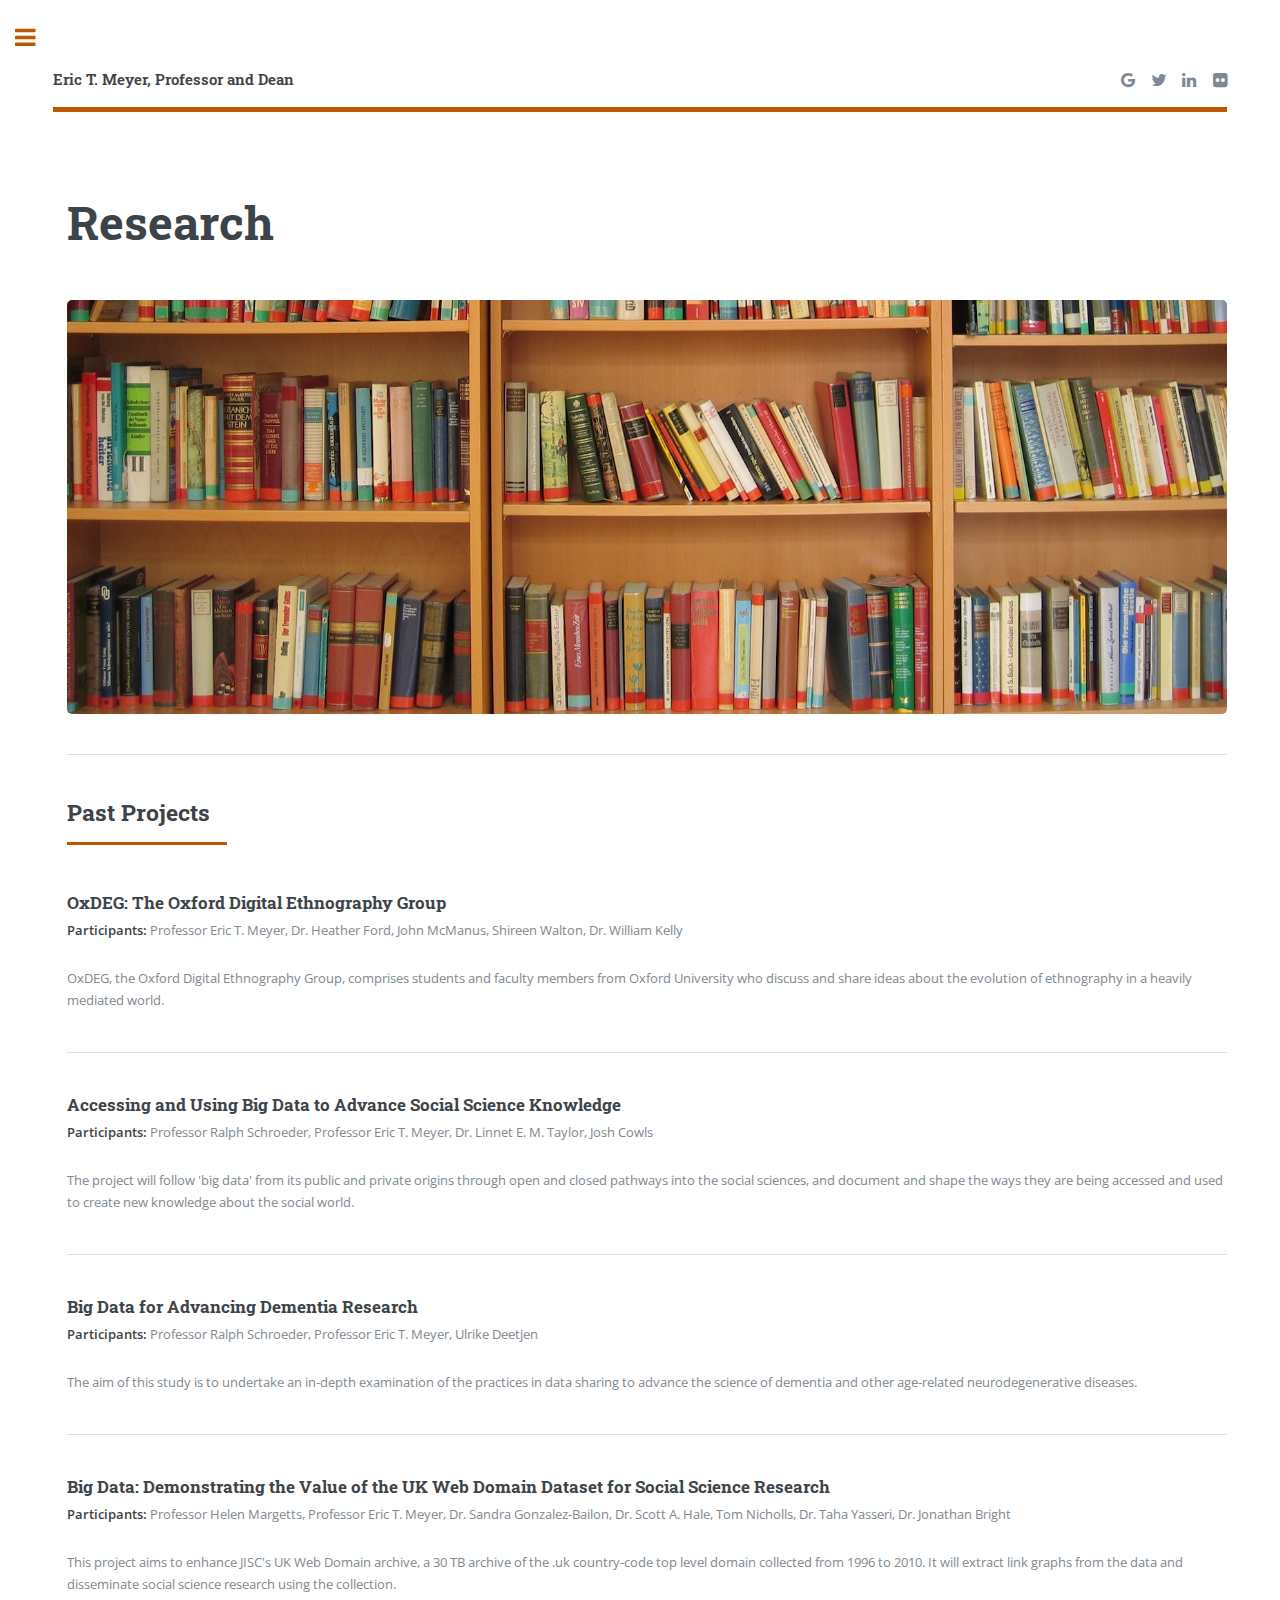
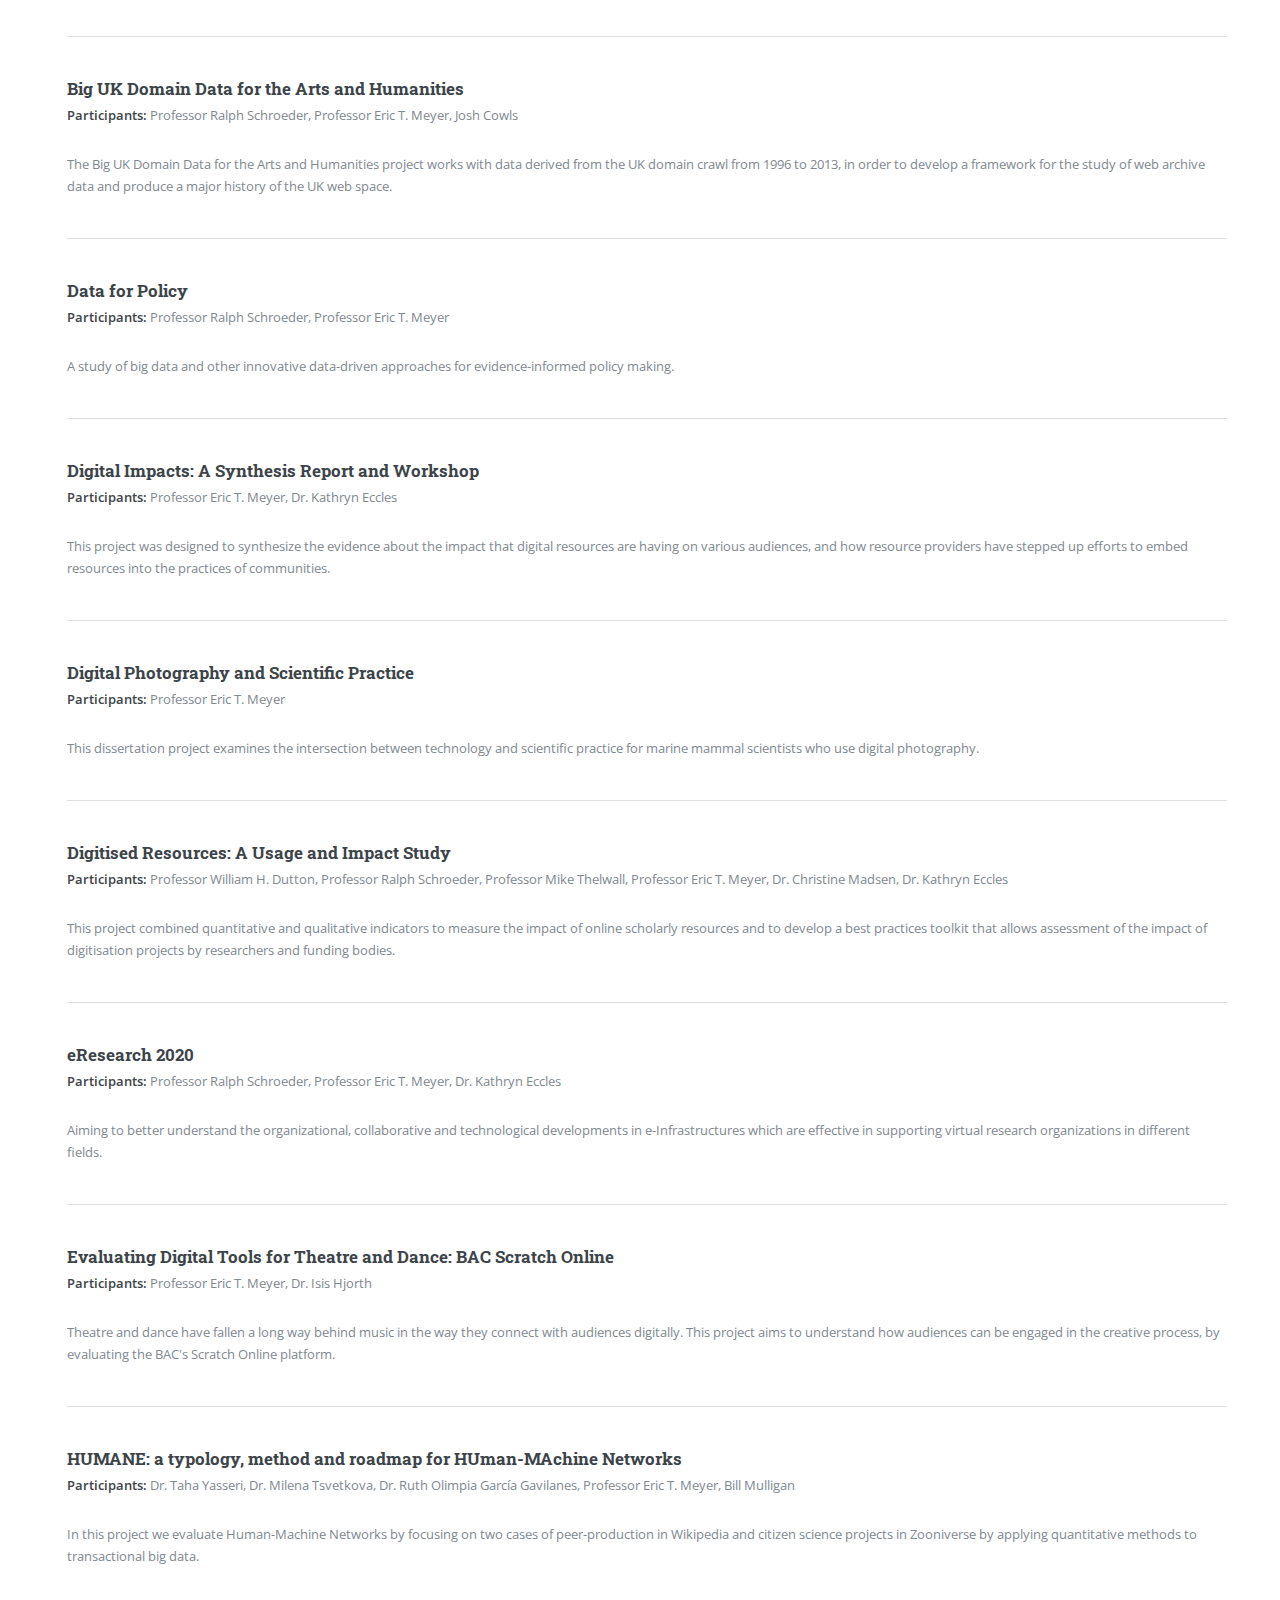
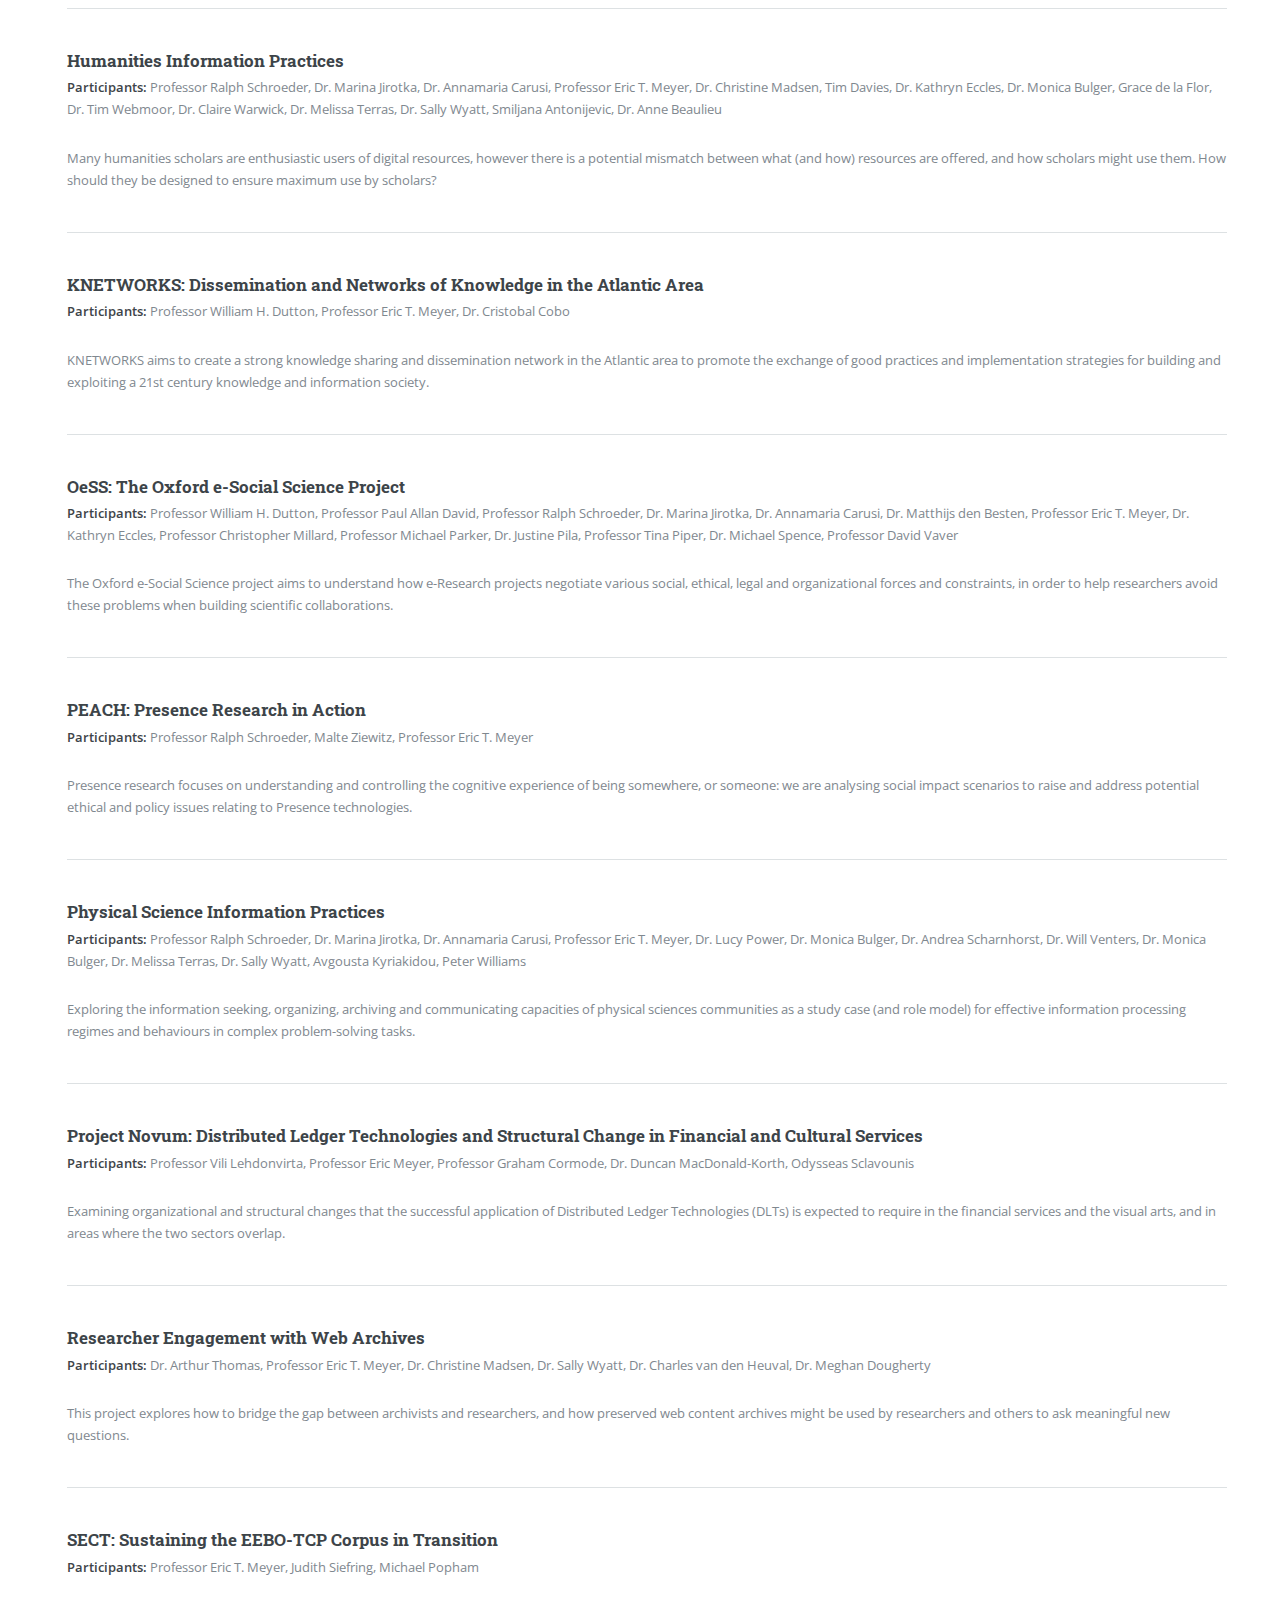
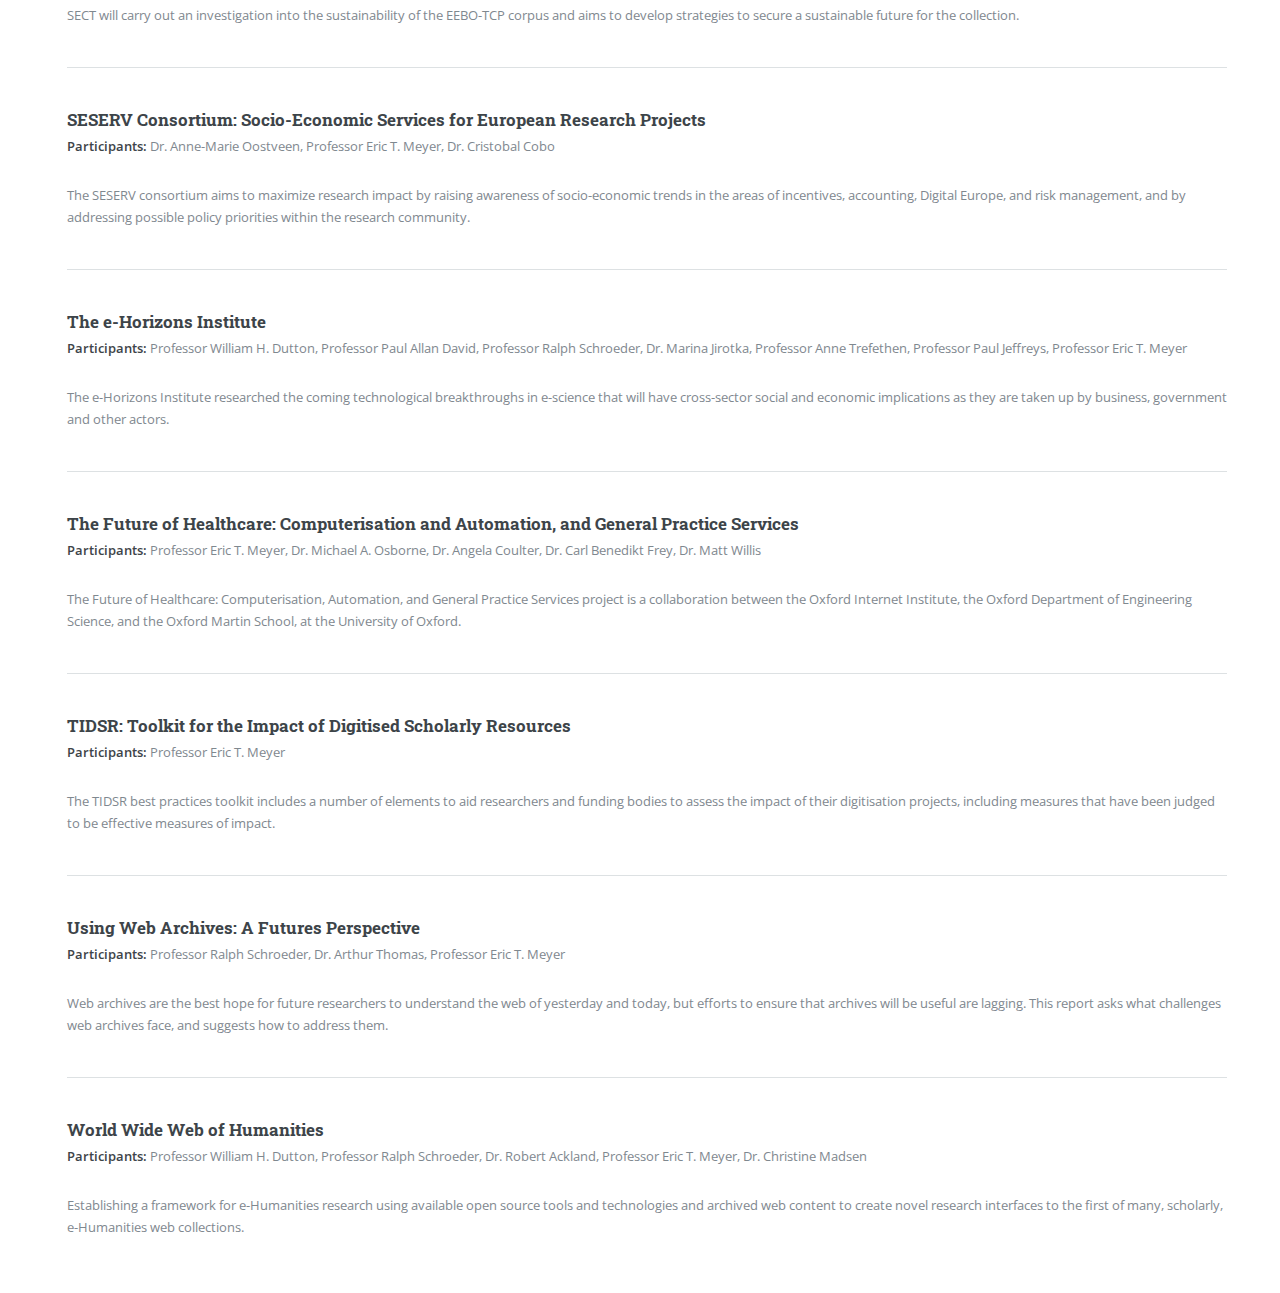
<file: research.html>
<!DOCTYPE HTML>
<!--
	Editorial by HTML5 UP
	html5up.net | @ajlkn
	Free for personal and commercial use under the CCA 3.0 license (html5up.net/license)
-->
<html>
	<head>
		<title>Research Projects - Eric T. Meyer</title>
		<meta charset="utf-8" />
		<meta name="viewport" content="width=device-width, initial-scale=1, user-scalable=no" />
		<link rel="stylesheet" href="assets/css/main_ut.css" />
	</head>
	<body class="is-preload">

		<!-- Wrapper -->
			<div id="wrapper">

				<!-- Main -->
					<div id="main">
						<div class="inner">

							<!-- Header -->
								<header id="header">
									<a href="index.html" class="logo"><strong>Eric T. Meyer, Professor and Dean</strong></a>
									<ul class="icons">
										<li><a target="_blank" href="https://scholar.google.co.uk/citations?user=2AvG0z0AAAAJ&hl=en&oi=ao" class="icon fa-google"><span class="label">Google</span></a></li>
										<li><a target="_blank" href="https://twitter.com/etmeyer" class="icon fa-twitter"><span class="label">Twitter</span></a></li>
										<li><a target="_blank" href="https://www.linkedin.com/in/etmeyer/" class="icon fa-linkedin"><span class="label">Linkedin</span></a></li>
										<li><a target="_blank" href="https://www.flickr.com/photos/etmeyer" class="icon fa-flickr"><span class="label">Flickr</span></a></li>
									</ul>
								</header>

							<!-- Content -->
								<section id = "research">
									<p>
										<ul>
										<header class="main">
											<h1>Research</h1>
										</header>

										<span class="image main"><img src="images/bookshelf.jpg" alt="" /></span>

										<!--<p>Donec eget ex magna. Interdum et malesuada fames ac ante ipsum primis in faucibus. Pellentesque venenatis dolor imperdiet dolor mattis sagittis. Praesent rutrum sem diam, vitae egestas enim auctor sit amet. Pellentesque leo mauris, consectetur id ipsum sit amet, fergiat. Pellentesque in mi eu massa lacinia malesuada et a elit. Donec urna ex, lacinia in purus ac, pretium pulvinar mauris. Curabitur sapien risus, commodo eget turpis at, elementum convallis elit. Pellentesque enim turpis, hendrerit.</p>
										<p>Lorem ipsum dolor sit amet, consectetur adipiscing elit. Duis dapibus rutrum facilisis. Class aptent taciti sociosqu ad litora torquent per conubia nostra, per inceptos himenaeos. Etiam tristique libero eu nibh porttitor fermentum. Nullam venenatis erat id vehicula viverra. Nunc ultrices eros ut ultricies condimentum. Mauris risus lacus, blandit sit amet venenatis non, bibendum vitae dolor. Nunc lorem mauris, fringilla in aliquam at, euismod in lectus. Pellentesque habitant morbi tristique senectus et netus et malesuada fames ac turpis egestas. In non lorem sit amet elit placerat maximus. Pellentesque aliquam maximus risus, vel sed vehicula.</p>
										<p>Interdum et malesuada fames ac ante ipsum primis in faucibus. Pellentesque venenatis dolor imperdiet dolor mattis sagittis. Praesent rutrum sem diam, vitae egestas enim auctor sit amet. Pellentesque leo mauris, consectetur id ipsum sit amet, fersapien risus, commodo eget turpis at, elementum convallis elit. Pellentesque enim turpis, hendrerit tristique lorem ipsum dolor.</p>-->

										<hr class="major" />

											<header class = "major">
												<h2>Past Projects</h2>
											</header>

											<h3><a href="https://www.oii.ox.ac.uk/research/projects/oxdeg/">OxDEG: The Oxford Digital Ethnography Group</a></h3>
											<p><strong>Participants:</strong> Professor Eric T. Meyer, Dr. Heather Ford, John McManus, Shireen Walton, Dr. William Kelly</p>
											<p>OxDEG, the Oxford Digital Ethnography Group, comprises students and faculty members from Oxford University who discuss and share ideas about the evolution of ethnography in a heavily mediated world.</p>


											<hr class="major" />

											<h3><a href="https://www.oii.ox.ac.uk/research/projects/big-data-to-advance-social-science-knowledge/">Accessing and Using Big Data to Advance Social Science Knowledge</a></h3>
											<p><strong>Participants:</strong> Professor Ralph Schroeder, Professor Eric T. Meyer, Dr. Linnet E. M. Taylor, Josh Cowls</p>
											<p>The project will follow 'big data' from its public and private origins through open and closed pathways into the social sciences, and document and shape the ways they are being accessed and used to create new knowledge about the social world.</p>

											<hr class="major" />

											<h3><a href="https://www.oii.ox.ac.uk/research/projects/big-data-for-advancing-dementia-research/">Big Data for Advancing Dementia Research</a></h3>
											<p><strong>Participants:</strong> Professor Ralph Schroeder, Professor Eric T. Meyer, Ulrike Deetjen</p>
											<p>The aim of this study is to undertake an in-depth examination of the practices in data sharing to advance the science of dementia and other age-related neurodegenerative diseases.</p>

											<hr class="major" />

											<h3><a href="https://www.oii.ox.ac.uk/research/projects/uk-web-domain-dataset-for-social-science-research/">Big Data: Demonstrating the Value of the UK Web Domain Dataset for Social Science Research</a></h3>
											<p><strong>Participants:</strong> Professor Helen Margetts, Professor Eric T. Meyer, Dr. Sandra Gonzalez-Bailon, Dr. Scott A. Hale, Tom Nicholls, Dr. Taha Yasseri, Dr. Jonathan Bright</p>
											<p>This project aims to enhance JISC's UK Web Domain archive, a 30 TB archive of the .uk country-code top level domain collected from 1996 to 2010. It will extract link graphs from the data and disseminate social science research using the collection.</p>

											<hr class="major" />

											<h3><a href="https://www.oii.ox.ac.uk/research/projects/big-uk-domain-data-for-the-arts-and-humanities/">Big UK Domain Data for the Arts and Humanities</a></h3>
											<p><strong>Participants:</strong> Professor Ralph Schroeder, Professor Eric T. Meyer, Josh Cowls</p>
											<p>The Big UK Domain Data for the Arts and Humanities project works with data derived from the UK domain crawl from 1996 to 2013, in order to develop a framework for the study of web archive data and produce a major history of the UK web space.</p>

											<hr class="major" />

											<h3><a href="http://www.data4policy.eu/">Data for Policy</a></h3>
											<p><strong>Participants:</strong> Professor Ralph Schroeder, Professor Eric T. Meyer</p>
											<p>A study of big data and other innovative data-driven approaches for evidence-informed policy making.</p>

											<hr class="major" />

											<h3><a href="https://www.oii.ox.ac.uk/research/projects/digital-impacts-a-synthesis-report-and-workshop/">Digital Impacts: A Synthesis Report and Workshop</a></h3>
											<p><strong>Participants:</strong> Professor Eric T. Meyer, Dr. Kathryn Eccles</p>
											<p>This project was designed to synthesize the evidence about the impact that digital resources are having on various audiences, and how resource providers have stepped up efforts to embed resources into the practices of communities.</p>

											<hr class="major" />

											<h3><a href="https://www.oii.ox.ac.uk/research/projects/digital-photography-and-scientific-practice/">Digital Photography and Scientific Practice</a></h3>
											<p><strong>Participants:</strong> Professor Eric T. Meyer</p>
											<p>This dissertation project examines the intersection between technology and scientific practice for marine mammal scientists who use digital photography.</p>

											<hr class="major" />

											<h3><a href="https://www.oii.ox.ac.uk/research/projects/digitised-resources-a-usage-and-impact-study/">Digitised Resources: A Usage and Impact Study</a></h3>
											<p><strong>Participants:</strong> Professor William H. Dutton, Professor Ralph Schroeder, Professor Mike Thelwall, Professor Eric T. Meyer, Dr. Christine Madsen, Dr. Kathryn Eccles</p>
											<p>This project combined quantitative and qualitative indicators to measure the impact of online scholarly resources and to develop a best practices toolkit that allows assessment of the impact of digitisation projects by researchers and funding bodies.</p>

											<hr class="major" />

											<h3><a href="https://www.oii.ox.ac.uk/research/projects/eresearch-2020/">eResearch 2020</a></h3>
											<p><strong>Participants:</strong> Professor Ralph Schroeder, Professor Eric T. Meyer, Dr. Kathryn Eccles</p>
											<p>Aiming to better understand the organizational, collaborative and technological developments in e-Infrastructures which are effective in supporting virtual research organizations in different fields.</p>

											<hr class="major" />

											<h3><a href="https://www.oii.ox.ac.uk/research/projects/evaluating-digital-tools-for-theatre-and-dance/">Evaluating Digital Tools for Theatre and Dance: BAC Scratch Online</a></h3>
											<p><strong>Participants:</strong> Professor Eric T. Meyer, Dr. Isis Hjorth</p>
											<p>Theatre and dance have fallen a long way behind music in the way they connect with audiences digitally. This project aims to understand how audiences can be engaged in the creative process, by evaluating the BAC's Scratch Online platform.</p>

											<hr class="major" />

											<h3><a href="https://www.oii.ox.ac.uk/research/projects/humane/">HUMANE: a typology, method and roadmap for HUman-MAchine Networks</a></h3>
											<p><strong>Participants:</strong> Dr. Taha Yasseri, Dr. Milena Tsvetkova, Dr. Ruth Olimpia García Gavilanes, Professor Eric T. Meyer, Bill Mulligan</p>
											<p>In this project we evaluate Human-Machine Networks by focusing on two cases of peer-production in Wikipedia and citizen science projects in Zooniverse by applying quantitative methods to transactional big data.</p>

											<hr class="major" />

											<h3><a href="https://www.oii.ox.ac.uk/research/projects/humanities-information-practices/">Humanities Information Practices</a></h3>
											<p><strong>Participants:</strong> Professor Ralph Schroeder, Dr. Marina Jirotka, Dr. Annamaria Carusi, Professor Eric T. Meyer, Dr. Christine Madsen, Tim Davies, Dr. Kathryn Eccles, Dr. Monica Bulger, Grace de la Flor, Dr. Tim Webmoor, Dr. Claire Warwick, Dr. Melissa Terras, Dr. Sally Wyatt, Smiljana Antonijevic, Dr. Anne Beaulieu</p>
											<p>Many humanities scholars are enthusiastic users of digital resources, however there is a potential mismatch between what (and how) resources are offered, and how scholars might use them. How should they be designed to ensure maximum use by scholars?</p>

											<hr class="major" />

											<h3><a href="https://www.oii.ox.ac.uk/research/projects/knetworks/">KNETWORKS: Dissemination and Networks of Knowledge in the Atlantic Area</a></h3>
											<p><strong>Participants:</strong> Professor William H. Dutton, Professor Eric T. Meyer, Dr. Cristobal Cobo</p>
											<p>KNETWORKS aims to create a strong knowledge sharing and dissemination network in the Atlantic area to promote the exchange of good practices and implementation strategies for building and exploiting a 21st century knowledge and information society.</p>

											<hr class="major" />

											<h3><a href="https://www.oii.ox.ac.uk/research/projects/oess/">OeSS: The Oxford e-Social Science Project</a></h3>
											<p><strong>Participants:</strong> Professor William H. Dutton, Professor Paul Allan David, Professor Ralph Schroeder, Dr. Marina Jirotka, Dr. Annamaria Carusi, Dr. Matthijs den Besten, Professor Eric T. Meyer, Dr. Kathryn Eccles, Professor Christopher Millard, Professor Michael Parker, Dr. Justine Pila, Professor Tina Piper, Dr. Michael Spence, Professor David Vaver</p>
											<p>The Oxford e-Social Science project aims to understand how e-Research projects negotiate various social, ethical, legal and organizational forces and constraints, in order to help researchers avoid these problems when building scientific collaborations.</p>

											<hr class="major" />

											<h3><a href="https://www.oii.ox.ac.uk/research/projects/peach/">PEACH: Presence Research in Action</a></h3>
											<p><strong>Participants:</strong> Professor Ralph Schroeder, Malte Ziewitz, Professor Eric T. Meyer</p>
											<p>Presence research focuses on understanding and controlling the cognitive experience of being somewhere, or someone: we are analysing social impact scenarios to raise and address potential ethical and policy issues relating to Presence technologies.</p>

											<hr class="major" />

											<h3><a href="https://www.oii.ox.ac.uk/research/projects/physical-science-information-practices/">Physical Science Information Practices</a></h3>
											<p><strong>Participants:</strong> Professor Ralph Schroeder, Dr. Marina Jirotka, Dr. Annamaria Carusi, Professor Eric T. Meyer, Dr. Lucy Power, Dr. Monica Bulger, Dr. Andrea Scharnhorst, Dr. Will Venters, Dr. Monica Bulger, Dr. Melissa Terras, Dr. Sally Wyatt, Avgousta Kyriakidou, Peter Williams</p>
											<p>Exploring the information seeking, organizing, archiving and communicating capacities of physical sciences communities as a study case (and role model) for effective information processing regimes and behaviours in complex problem-solving tasks.</p>

											<hr class="major" />

											<h3><a href="https://www.oii.ox.ac.uk/research/projects/project-novum-distributed-ledger-technologies-and-structural-change-in-financial-and-cultural-services/">Project Novum: Distributed Ledger Technologies and Structural Change in Financial and Cultural Services</a></h3>
											<p><strong>Participants:</strong> Professor Vili Lehdonvirta, Professor Eric Meyer, Professor Graham Cormode, Dr. Duncan MacDonald-Korth, Odysseas Sclavounis</p>
											<p>Examining organizational and structural changes that the successful application of Distributed Ledger Technologies (DLTs) is expected to require in the financial services and the visual arts, and in areas where the two sectors overlap.</p>

											<hr class="major" />

											<h3><a href="https://www.oii.ox.ac.uk/research/projects/researcher-engagement-with-web-archives/">Researcher Engagement with Web Archives</a></h3>
											<p><strong>Participants:</strong> Dr. Arthur Thomas, Professor Eric T. Meyer, Dr. Christine Madsen, Dr. Sally Wyatt, Dr. Charles van den Heuval, Dr. Meghan Dougherty</p>
											<p>This project explores how to bridge the gap between archivists and researchers, and how preserved web content archives might be used by researchers and others to ask meaningful new questions.</p>

											<hr class="major" />

											<h3><a href="https://www.oii.ox.ac.uk/research/projects/sect/">SECT: Sustaining the EEBO-TCP Corpus in Transition</a></h3>
											<p><strong>Participants:</strong> Professor Eric T. Meyer, Judith Siefring, Michael Popham</p>
											<p>SECT will carry out an investigation into the sustainability of the EEBO-TCP corpus and aims to develop strategies to secure a sustainable future for the collection.</p>

											<hr class="major" />

											<h3><a href="https://www.oii.ox.ac.uk/research/projects/seserv/">SESERV Consortium: Socio-Economic Services for European Research Projects</a></h3>
											<p><strong>Participants:</strong> Dr. Anne-Marie Oostveen, Professor Eric T. Meyer, Dr. Cristobal Cobo</p>
											<p>The SESERV consortium aims to maximize research impact by raising awareness of socio-economic trends in the areas of incentives, accounting, Digital Europe, and risk management, and by addressing possible policy priorities within the research community.</p>

											<hr class="major" />

											<h3><a href="https://www.oii.ox.ac.uk/research/projects/e-horizons/">The e-Horizons Institute</a></h3>
											<p><strong>Participants:</strong> Professor William H. Dutton, Professor Paul Allan David, Professor Ralph Schroeder, Dr. Marina Jirotka, Professor Anne Trefethen, Professor Paul Jeffreys, Professor Eric T. Meyer</p>
											<p>The e-Horizons Institute researched the coming technological breakthroughs in e-science that will have cross-sector social and economic implications as they are taken up by business, government and other actors.</p>

											<hr class="major" />

											<h3><a href="https://www.oii.ox.ac.uk/research/projects/the-future-of-healthcare-computerisation-and-automation-and-general-practice-services/">The Future of Healthcare: Computerisation and Automation, and General Practice Services</a></h3>
											<p><strong>Participants:</strong> Professor Eric T. Meyer, Dr. Michael A. Osborne, Dr. Angela Coulter, Dr. Carl Benedikt Frey, Dr. Matt Willis</p>
											<p>The Future of Healthcare: Computerisation, Automation, and General Practice Services project is a collaboration between the Oxford Internet Institute, the Oxford Department of Engineering Science, and the Oxford Martin School, at the University of Oxford.</p>

											<hr class="major" />

											<h3><a href="https://www.oii.ox.ac.uk/research/projects/tidsr/">TIDSR: Toolkit for the Impact of Digitised Scholarly Resources</a></h3>
											<p><strong>Participants:</strong> Professor Eric T. Meyer</p>
											<p>The TIDSR best practices toolkit includes a number of elements to aid researchers and funding bodies to assess the impact of their digitisation projects, including measures that have been judged to be effective measures of impact.</p>

											<hr class="major" />

											<h3><a href="https://www.oii.ox.ac.uk/research/projects/using-web-archives/">Using Web Archives: A Futures Perspective</a></h3>
											<p><strong>Participants:</strong> Professor Ralph Schroeder, Dr. Arthur Thomas, Professor Eric T. Meyer</p>
											<p>Web archives are the best hope for future researchers to understand the web of yesterday and today, but efforts to ensure that archives will be useful are lagging. This report asks what challenges web archives face, and suggests how to address them.</p>

											<hr class="major" />

											<h3><a href="https://www.oii.ox.ac.uk/research/projects/world-wide-web-of-humanities/">World Wide Web of Humanities</a></h3>
											<p><strong>Participants:</strong> Professor William H. Dutton, Professor Ralph Schroeder, Dr. Robert Ackland, Professor Eric T. Meyer, Dr. Christine Madsen</p>
											<p>Establishing a framework for e-Humanities research using available open source tools and technologies and archived web content to create novel research interfaces to the first of many, scholarly, e-Humanities web collections.</p>
								</ul>
							</section>

						</div>
					</div>

				<!-- Sidebar -->
					<div id="sidebar">
						<div class="inner">

							<!-- Search -->
								<section id="search" class="alt">
									<form method="post" action="#">
										<input type="text" name="query" id="query" placeholder="Search" />
									</form>
								</section>

								<!-- Menu -->
									<nav id="menu">
										<header class="major">
											<h2>Menu</h2>
										</header>
										<ul>
											<li><a href="index.html">Home</a></li>
											<li><a href="bio.html">Bio</a></li>
											<li><a href="publications.html">Publications</a></li>
											<li><a href="research.html">Research</a></li>
											<!--<li>
												<span class="opener">Submenu</span>
												<ul>
													<li><a href="#">Lorem Dolor</a></li>
													<li><a href="#">Ipsum Adipiscing</a></li>
													<li><a href="#">Tempus Magna</a></li>
													<li><a href="#">Feugiat Veroeros</a></li>
												</ul>
											</li>-->
											<!--<li><a href="#">Videos</a></li>
											<li><a href="#">News</a></li>-->
											<!--<li>
												<span class="opener">Another Submenu</span>
												<ul>
													<li><a href="#">Lorem Dolor</a></li>
													<li><a href="#">Ipsum Adipiscing</a></li>
													<li><a href="#">Tempus Magna</a></li>
													<li><a href="#">Feugiat Veroeros</a></li>
												</ul>
											</li>-->
											<!--<li><a href="#">Events</a></li>
											<li><a href="#">Press</a></li>
											<li><a href="#">Amet Lacinia</a></li>-->
										</ul>
									</nav>

							<!-- Section -->
								<!--<section>
									<header class="major">
										<h2>Ante interdum</h2>
									</header>
									<div class="mini-posts">
										<article>
											<a href="#" class="image"><img src="images/pic07.jpg" alt="" /></a>
											<p>Aenean ornare velit lacus, ac varius enim lorem ullamcorper dolore aliquam.</p>
										</article>
										<article>
											<a href="#" class="image"><img src="images/pic08.jpg" alt="" /></a>
											<p>Aenean ornare velit lacus, ac varius enim lorem ullamcorper dolore aliquam.</p>
										</article>
										<article>
											<a href="#" class="image"><img src="images/pic09.jpg" alt="" /></a>
											<p>Aenean ornare velit lacus, ac varius enim lorem ullamcorper dolore aliquam.</p>
										</article>
									</div>
									<ul class="actions">
										<li><a href="#" class="button">More</a></li>
									</ul>
								</section>-->

								<!-- Section -->
									<section>
										<header class="major">
											<h2>Get in touch</h2>
										</header>
										<p>Eric T. Meyer is Dean and the Mary R. Boyvey Chair and Louis T. Yule Regents Professor at the School of Information at the University of Texas at Austin. His research looks at the changing nature of knowledge creation in science, medicine, social science, arts, and humanities as technology is embedded in everyday practices.</p>
										<ul class="contact">
											<li class="fa-envelope-o"><a href="#">dean@ischool.utexas.edu</a></li>
											<li class="fa-phone">(512) 471-3821</li>
											<li class="fa-home">1616 Guadalupe UTA 5.334<br />
											Austin, TX 78701</li>
										</ul>
									</section>

							<!-- Footer -->
								<footer id="footer">
									<p class="copyright">&copy; Untitled. All rights reserved. Demo Images: <a href="https://unsplash.com">Unsplash</a>. Design: <a href="https://html5up.net">HTML5 UP</a>.</p>
								</footer>

						</div>
					</div>

			</div>

		<!-- Scripts -->
			<script src="assets/js/jquery.min.js"></script>
			<script src="assets/js/browser.min.js"></script>
			<script src="assets/js/breakpoints.min.js"></script>
			<script src="assets/js/util.js"></script>
			<script src="assets/js/main.js"></script>

	</body>
</html>
</file>
<file: assets/css/main_ut.css>
@import url(font-awesome.min.css);
@import url("https://fonts.googleapis.com/css?family=Open+Sans:400,600,400italic,600italic|Roboto+Slab:400,700");

/*
	Editorial by HTML5 UP
	html5up.net | @ajlkn
	Free for personal and commercial use under the CCA 3.0 license (html5up.net/license)
*/

html, body, div, span, applet, object,
iframe, h1, h2, h3, h4, h5, h6, p, blockquote,
pre, a, abbr, acronym, address, big, cite,
code, del, dfn, em, img, ins, kbd, q, s, samp,
small, strike, strong, sub, sup, tt, var, b,
u, i, center, dl, dt, dd, ol, ul, li, fieldset,
form, label, legend, table, caption, tbody,
tfoot, thead, tr, th, td, article, aside,
canvas, details, embed, figure, figcaption,
footer, header, hgroup, menu, nav, output, ruby,
section, summary, time, mark, audio, video {
	margin: 0;
	padding: 0;
	border: 0;
	font-size: 100%;
	font: inherit;
	vertical-align: baseline;}

article, aside, details, figcaption, figure,
footer, header, hgroup, menu, nav, section {
	display: block;}

body {
	line-height: 1;
}

ol, ul {
	list-style: none;
}

/*ADDED BY ME*/
#references li{
	padding:.3em 0em !important;
	padding-left: 40px !important;
	text-indent: -40px !important;
}

#research h3 {
	padding-bottom: 0px !important;
	margin-bottom: .2em !important;
}


/*ADDED BY ME*/
blockquote, q {
	quotes: none;
}

	blockquote:before, blockquote:after, q:before, q:after {
		content: '';
		content: none;
	}

table {
	border-collapse: collapse;
	border-spacing: 0;
}

body {
	-webkit-text-size-adjust: none;
}

mark {
	background-color: transparent;
	color: inherit;
}

input::-moz-focus-inner {
	border: 0;
	padding: 0;
}

input, select, textarea {
	-moz-appearance: none;
	-webkit-appearance: none;
	-ms-appearance: none;
	appearance: none;
}

/* Basic */

	@-ms-viewport {
		width: device-width;
	}

	body {
		-ms-overflow-style: scrollbar;
	}

	@media screen and (max-width: 480px) {

		html, body {
			min-width: 320px;
		}

	}

	html {
		box-sizing: border-box;
	}

	*, *:before, *:after {
		box-sizing: inherit;
	}

	body {
		background: #ffffff;
	}

		body.is-preload *, body.is-preload *:before, body.is-preload *:after, body.is-resizing *, body.is-resizing *:before, body.is-resizing *:after {
			-moz-animation: none !important;
			-webkit-animation: none !important;
			-ms-animation: none !important;
			animation: none !important;
			-moz-transition: none !important;
			-webkit-transition: none !important;
			-ms-transition: none !important;
			transition: none !important;
		}

/* Type */

	body, input, select, textarea {
		color: #7f888f;
		font-family: "Open Sans", sans-serif;
		font-size: 13pt;
		font-weight: 400;
		line-height: 1.65;
	}

		@media screen and (max-width: 1680px) {

			body, input, select, textarea {
				font-size: 11pt;
			}

		}

		@media screen and (max-width: 1280px) {

			body, input, select, textarea {
				font-size: 10pt;
			}

		}

		@media screen and (max-width: 360px) {

			body, input, select, textarea {
				font-size: 9pt;
			}

		}

	a {
		-moz-transition: color 0.2s ease-in-out, border-bottom-color 0.2s ease-in-out;
		-webkit-transition: color 0.2s ease-in-out, border-bottom-color 0.2s ease-in-out;
		-ms-transition: color 0.2s ease-in-out, border-bottom-color 0.2s ease-in-out;
		transition: color 0.2s ease-in-out, border-bottom-color 0.2s ease-in-out;
		border-bottom: dotted 1px;
		color: #bf5700;
		text-decoration: none;
	}

		a:hover {
			border-bottom-color: #bf5700;
			color: #bf5700 !important;
		}

			a:hover strong {
				color: inherit;
			}

	strong, b {
		color: #3d4449;
		font-weight: 600;
	}

	em, i {
		font-style: italic;
	}

	p {
		margin: 0 0 2em 0;
	}

	h1, h2, h3, h4, h5, h6 {
		color: #3d4449;
		font-family: "Roboto Slab", serif;
		font-weight: 700;
		line-height: 1.5;
		margin: 0 0 1em 0;
	}

		h1 a, h2 a, h3 a, h4 a, h5 a, h6 a {
			color: inherit;
			text-decoration: none;
			border-bottom: 0;
		}

	h1 {
		font-size: 4em;
		margin: 0 0 0.5em 0;
		line-height: 1.3;
	}

	h2 {
		font-size: 1.75em;
	}

	h3 {
		font-size: 1.25em;
	}

	h4 {
		font-size: 1.1em;
	}

	h5 {
		font-size: 0.9em;
	}

	h6 {
		font-size: 0.7em;
	}

	@media screen and (max-width: 1680px) {

		h1 {
			font-size: 3.5em;
		}

	}

	@media screen and (max-width: 980px) {

		h1 {
			font-size: 3.25em;
		}

	}

	@media screen and (max-width: 736px) {

		h1 {
			font-size: 2em;
			line-height: 1.4;
		}

		h2 {
			font-size: 1.5em;
		}

	}

	sub {
		font-size: 0.8em;
		position: relative;
		top: 0.5em;
	}

	sup {
		font-size: 0.8em;
		position: relative;
		top: -0.5em;
	}

	blockquote {
		border-left: solid 3px rgba(210, 215, 217, 0.75);
		font-style: italic;
		margin: 0 0 2em 0;
		padding: 0.5em 0 0.5em 2em;
	}

	code {
		background: rgba(230, 235, 237, 0.25);
		border-radius: 0.375em;
		border: solid 1px rgba(210, 215, 217, 0.75);
		font-family: "Courier New", monospace;
		font-size: 0.9em;
		margin: 0 0.25em;
		padding: 0.25em 0.65em;
	}

	pre {
		-webkit-overflow-scrolling: touch;
		font-family: "Courier New", monospace;
		font-size: 0.9em;
		margin: 0 0 2em 0;
	}

		pre code {
			display: block;
			line-height: 1.75;
			padding: 1em 1.5em;
			overflow-x: auto;
		}

	hr {
		border: 0;
		border-bottom: solid 1px rgba(210, 215, 217, 0.75);
		margin: 2em 0;
	}

		hr.major {
			margin: 3em 0;
		}

	.align-left {
		text-align: left;
	}

	.align-center {
		text-align: center;
	}

	.align-right {
		text-align: right;
	}

/* Row */

	.row {
		display: flex;
		flex-wrap: wrap;
		box-sizing: border-box;
		align-items: stretch;
	}

		.row > * {
			box-sizing: border-box;
		}

		.row.gtr-uniform > * > :last-child {
			margin-bottom: 0;
		}

		.row.aln-left {
			justify-content: flex-start;
		}

		.row.aln-center {
			justify-content: center;
		}

		.row.aln-right {
			justify-content: flex-end;
		}

		.row.aln-top {
			align-items: flex-start;
		}

		.row.aln-middle {
			align-items: center;
		}

		.row.aln-bottom {
			align-items: flex-end;
		}

		.row > .imp {
			order: -1;
		}

		.row > .col-1 {
			width: 8.3333333333%;
		}

		.row > .off-1 {
			margin-left: 8.3333333333%;
		}

		.row > .col-2 {
			width: 16.6666666667%;
		}

		.row > .off-2 {
			margin-left: 16.6666666667%;
		}

		.row > .col-3 {
			width: 25%;
		}

		.row > .off-3 {
			margin-left: 25%;
		}

		.row > .col-4 {
			width: 33.3333333333%;
		}

		.row > .off-4 {
			margin-left: 33.3333333333%;
		}

		.row > .col-5 {
			width: 41.6666666667%;
		}

		.row > .off-5 {
			margin-left: 41.6666666667%;
		}

		.row > .col-6 {
			width: 50%;
		}

		.row > .off-6 {
			margin-left: 50%;
		}

		.row > .col-7 {
			width: 58.3333333333%;
		}

		.row > .off-7 {
			margin-left: 58.3333333333%;
		}

		.row > .col-8 {
			width: 66.6666666667%;
		}

		.row > .off-8 {
			margin-left: 66.6666666667%;
		}

		.row > .col-9 {
			width: 75%;
		}

		.row > .off-9 {
			margin-left: 75%;
		}

		.row > .col-10 {
			width: 83.3333333333%;
		}

		.row > .off-10 {
			margin-left: 83.3333333333%;
		}

		.row > .col-11 {
			width: 91.6666666667%;
		}

		.row > .off-11 {
			margin-left: 91.6666666667%;
		}

		.row > .col-12 {
			width: 100%;
		}

		.row > .off-12 {
			margin-left: 100%;
		}

		.row.gtr-0 {
			margin-top: 0;
			margin-left: 0em;
		}

			.row.gtr-0 > * {
				padding: 0 0 0 0em;
			}

			.row.gtr-0.gtr-uniform {
				margin-top: 0em;
			}

				.row.gtr-0.gtr-uniform > * {
					padding-top: 0em;
				}

		.row.gtr-25 {
			margin-top: 0;
			margin-left: -0.375em;
		}

			.row.gtr-25 > * {
				padding: 0 0 0 0.375em;
			}

			.row.gtr-25.gtr-uniform {
				margin-top: -0.375em;
			}

				.row.gtr-25.gtr-uniform > * {
					padding-top: 0.375em;
				}

		.row.gtr-50 {
			margin-top: 0;
			margin-left: -0.75em;
		}

			.row.gtr-50 > * {
				padding: 0 0 0 0.75em;
			}

			.row.gtr-50.gtr-uniform {
				margin-top: -0.75em;
			}

				.row.gtr-50.gtr-uniform > * {
					padding-top: 0.75em;
				}

		.row {
			margin-top: 0;
			margin-left: -1.5em;
		}

			.row > * {
				padding: 0 0 0 1.5em;
			}

			.row.gtr-uniform {
				margin-top: -1.5em;
			}

				.row.gtr-uniform > * {
					padding-top: 1.5em;
				}

		.row.gtr-150 {
			margin-top: 0;
			margin-left: -2.25em;
		}

			.row.gtr-150 > * {
				padding: 0 0 0 2.25em;
			}

			.row.gtr-150.gtr-uniform {
				margin-top: -2.25em;
			}

				.row.gtr-150.gtr-uniform > * {
					padding-top: 2.25em;
				}

		.row.gtr-200 {
			margin-top: 0;
			margin-left: -3em;
		}

			.row.gtr-200 > * {
				padding: 0 0 0 3em;
			}

			.row.gtr-200.gtr-uniform {
				margin-top: -3em;
			}

				.row.gtr-200.gtr-uniform > * {
					padding-top: 3em;
				}

		@media screen and (max-width: 1680px) {

			.row {
				display: flex;
				flex-wrap: wrap;
				box-sizing: border-box;
				align-items: stretch;
			}

				.row > * {
					box-sizing: border-box;
				}

				.row.gtr-uniform > * > :last-child {
					margin-bottom: 0;
				}

				.row.aln-left {
					justify-content: flex-start;
				}

				.row.aln-center {
					justify-content: center;
				}

				.row.aln-right {
					justify-content: flex-end;
				}

				.row.aln-top {
					align-items: flex-start;
				}

				.row.aln-middle {
					align-items: center;
				}

				.row.aln-bottom {
					align-items: flex-end;
				}

				.row > .imp-xlarge {
					order: -1;
				}

				.row > .col-1-xlarge {
					width: 8.3333333333%;
				}

				.row > .off-1-xlarge {
					margin-left: 8.3333333333%;
				}

				.row > .col-2-xlarge {
					width: 16.6666666667%;
				}

				.row > .off-2-xlarge {
					margin-left: 16.6666666667%;
				}

				.row > .col-3-xlarge {
					width: 25%;
				}

				.row > .off-3-xlarge {
					margin-left: 25%;
				}

				.row > .col-4-xlarge {
					width: 33.3333333333%;
				}

				.row > .off-4-xlarge {
					margin-left: 33.3333333333%;
				}

				.row > .col-5-xlarge {
					width: 41.6666666667%;
				}

				.row > .off-5-xlarge {
					margin-left: 41.6666666667%;
				}

				.row > .col-6-xlarge {
					width: 50%;
				}

				.row > .off-6-xlarge {
					margin-left: 50%;
				}

				.row > .col-7-xlarge {
					width: 58.3333333333%;
				}

				.row > .off-7-xlarge {
					margin-left: 58.3333333333%;
				}

				.row > .col-8-xlarge {
					width: 66.6666666667%;
				}

				.row > .off-8-xlarge {
					margin-left: 66.6666666667%;
				}

				.row > .col-9-xlarge {
					width: 75%;
				}

				.row > .off-9-xlarge {
					margin-left: 75%;
				}

				.row > .col-10-xlarge {
					width: 83.3333333333%;
				}

				.row > .off-10-xlarge {
					margin-left: 83.3333333333%;
				}

				.row > .col-11-xlarge {
					width: 91.6666666667%;
				}

				.row > .off-11-xlarge {
					margin-left: 91.6666666667%;
				}

				.row > .col-12-xlarge {
					width: 100%;
				}

				.row > .off-12-xlarge {
					margin-left: 100%;
				}

				.row.gtr-0 {
					margin-top: 0;
					margin-left: 0em;
				}

					.row.gtr-0 > * {
						padding: 0 0 0 0em;
					}

					.row.gtr-0.gtr-uniform {
						margin-top: 0em;
					}

						.row.gtr-0.gtr-uniform > * {
							padding-top: 0em;
						}

				.row.gtr-25 {
					margin-top: 0;
					margin-left: -0.375em;
				}

					.row.gtr-25 > * {
						padding: 0 0 0 0.375em;
					}

					.row.gtr-25.gtr-uniform {
						margin-top: -0.375em;
					}

						.row.gtr-25.gtr-uniform > * {
							padding-top: 0.375em;
						}

				.row.gtr-50 {
					margin-top: 0;
					margin-left: -0.75em;
				}

					.row.gtr-50 > * {
						padding: 0 0 0 0.75em;
					}

					.row.gtr-50.gtr-uniform {
						margin-top: -0.75em;
					}

						.row.gtr-50.gtr-uniform > * {
							padding-top: 0.75em;
						}

				.row {
					margin-top: 0;
					margin-left: -1.5em;
				}

					.row > * {
						padding: 0 0 0 1.5em;
					}

					.row.gtr-uniform {
						margin-top: -1.5em;
					}

						.row.gtr-uniform > * {
							padding-top: 1.5em;
						}

				.row.gtr-150 {
					margin-top: 0;
					margin-left: -2.25em;
				}

					.row.gtr-150 > * {
						padding: 0 0 0 2.25em;
					}

					.row.gtr-150.gtr-uniform {
						margin-top: -2.25em;
					}

						.row.gtr-150.gtr-uniform > * {
							padding-top: 2.25em;
						}

				.row.gtr-200 {
					margin-top: 0;
					margin-left: -3em;
				}

					.row.gtr-200 > * {
						padding: 0 0 0 3em;
					}

					.row.gtr-200.gtr-uniform {
						margin-top: -3em;
					}

						.row.gtr-200.gtr-uniform > * {
							padding-top: 3em;
						}

		}

		@media screen and (max-width: 1280px) {

			.row {
				display: flex;
				flex-wrap: wrap;
				box-sizing: border-box;
				align-items: stretch;
			}

				.row > * {
					box-sizing: border-box;
				}

				.row.gtr-uniform > * > :last-child {
					margin-bottom: 0;
				}

				.row.aln-left {
					justify-content: flex-start;
				}

				.row.aln-center {
					justify-content: center;
				}

				.row.aln-right {
					justify-content: flex-end;
				}

				.row.aln-top {
					align-items: flex-start;
				}

				.row.aln-middle {
					align-items: center;
				}

				.row.aln-bottom {
					align-items: flex-end;
				}

				.row > .imp-large {
					order: -1;
				}

				.row > .col-1-large {
					width: 8.3333333333%;
				}

				.row > .off-1-large {
					margin-left: 8.3333333333%;
				}

				.row > .col-2-large {
					width: 16.6666666667%;
				}

				.row > .off-2-large {
					margin-left: 16.6666666667%;
				}

				.row > .col-3-large {
					width: 25%;
				}

				.row > .off-3-large {
					margin-left: 25%;
				}

				.row > .col-4-large {
					width: 33.3333333333%;
				}

				.row > .off-4-large {
					margin-left: 33.3333333333%;
				}

				.row > .col-5-large {
					width: 41.6666666667%;
				}

				.row > .off-5-large {
					margin-left: 41.6666666667%;
				}

				.row > .col-6-large {
					width: 50%;
				}

				.row > .off-6-large {
					margin-left: 50%;
				}

				.row > .col-7-large {
					width: 58.3333333333%;
				}

				.row > .off-7-large {
					margin-left: 58.3333333333%;
				}

				.row > .col-8-large {
					width: 66.6666666667%;
				}

				.row > .off-8-large {
					margin-left: 66.6666666667%;
				}

				.row > .col-9-large {
					width: 75%;
				}

				.row > .off-9-large {
					margin-left: 75%;
				}

				.row > .col-10-large {
					width: 83.3333333333%;
				}

				.row > .off-10-large {
					margin-left: 83.3333333333%;
				}

				.row > .col-11-large {
					width: 91.6666666667%;
				}

				.row > .off-11-large {
					margin-left: 91.6666666667%;
				}

				.row > .col-12-large {
					width: 100%;
				}

				.row > .off-12-large {
					margin-left: 100%;
				}

				.row.gtr-0 {
					margin-top: 0;
					margin-left: 0em;
				}

					.row.gtr-0 > * {
						padding: 0 0 0 0em;
					}

					.row.gtr-0.gtr-uniform {
						margin-top: 0em;
					}

						.row.gtr-0.gtr-uniform > * {
							padding-top: 0em;
						}

				.row.gtr-25 {
					margin-top: 0;
					margin-left: -0.375em;
				}

					.row.gtr-25 > * {
						padding: 0 0 0 0.375em;
					}

					.row.gtr-25.gtr-uniform {
						margin-top: -0.375em;
					}

						.row.gtr-25.gtr-uniform > * {
							padding-top: 0.375em;
						}

				.row.gtr-50 {
					margin-top: 0;
					margin-left: -0.75em;
				}

					.row.gtr-50 > * {
						padding: 0 0 0 0.75em;
					}

					.row.gtr-50.gtr-uniform {
						margin-top: -0.75em;
					}

						.row.gtr-50.gtr-uniform > * {
							padding-top: 0.75em;
						}

				.row {
					margin-top: 0;
					margin-left: -1.5em;
				}

					.row > * {
						padding: 0 0 0 1.5em;
					}

					.row.gtr-uniform {
						margin-top: -1.5em;
					}

						.row.gtr-uniform > * {
							padding-top: 1.5em;
						}

				.row.gtr-150 {
					margin-top: 0;
					margin-left: -2.25em;
				}

					.row.gtr-150 > * {
						padding: 0 0 0 2.25em;
					}

					.row.gtr-150.gtr-uniform {
						margin-top: -2.25em;
					}

						.row.gtr-150.gtr-uniform > * {
							padding-top: 2.25em;
						}

				.row.gtr-200 {
					margin-top: 0;
					margin-left: -3em;
				}

					.row.gtr-200 > * {
						padding: 0 0 0 3em;
					}

					.row.gtr-200.gtr-uniform {
						margin-top: -3em;
					}

						.row.gtr-200.gtr-uniform > * {
							padding-top: 3em;
						}

		}

		@media screen and (max-width: 980px) {

			.row {
				display: flex;
				flex-wrap: wrap;
				box-sizing: border-box;
				align-items: stretch;
			}

				.row > * {
					box-sizing: border-box;
				}

				.row.gtr-uniform > * > :last-child {
					margin-bottom: 0;
				}

				.row.aln-left {
					justify-content: flex-start;
				}

				.row.aln-center {
					justify-content: center;
				}

				.row.aln-right {
					justify-content: flex-end;
				}

				.row.aln-top {
					align-items: flex-start;
				}

				.row.aln-middle {
					align-items: center;
				}

				.row.aln-bottom {
					align-items: flex-end;
				}

				.row > .imp-medium {
					order: -1;
				}

				.row > .col-1-medium {
					width: 8.3333333333%;
				}

				.row > .off-1-medium {
					margin-left: 8.3333333333%;
				}

				.row > .col-2-medium {
					width: 16.6666666667%;
				}

				.row > .off-2-medium {
					margin-left: 16.6666666667%;
				}

				.row > .col-3-medium {
					width: 25%;
				}

				.row > .off-3-medium {
					margin-left: 25%;
				}

				.row > .col-4-medium {
					width: 33.3333333333%;
				}

				.row > .off-4-medium {
					margin-left: 33.3333333333%;
				}

				.row > .col-5-medium {
					width: 41.6666666667%;
				}

				.row > .off-5-medium {
					margin-left: 41.6666666667%;
				}

				.row > .col-6-medium {
					width: 50%;
				}

				.row > .off-6-medium {
					margin-left: 50%;
				}

				.row > .col-7-medium {
					width: 58.3333333333%;
				}

				.row > .off-7-medium {
					margin-left: 58.3333333333%;
				}

				.row > .col-8-medium {
					width: 66.6666666667%;
				}

				.row > .off-8-medium {
					margin-left: 66.6666666667%;
				}

				.row > .col-9-medium {
					width: 75%;
				}

				.row > .off-9-medium {
					margin-left: 75%;
				}

				.row > .col-10-medium {
					width: 83.3333333333%;
				}

				.row > .off-10-medium {
					margin-left: 83.3333333333%;
				}

				.row > .col-11-medium {
					width: 91.6666666667%;
				}

				.row > .off-11-medium {
					margin-left: 91.6666666667%;
				}

				.row > .col-12-medium {
					width: 100%;
				}

				.row > .off-12-medium {
					margin-left: 100%;
				}

				.row.gtr-0 {
					margin-top: 0;
					margin-left: 0em;
				}

					.row.gtr-0 > * {
						padding: 0 0 0 0em;
					}

					.row.gtr-0.gtr-uniform {
						margin-top: 0em;
					}

						.row.gtr-0.gtr-uniform > * {
							padding-top: 0em;
						}

				.row.gtr-25 {
					margin-top: 0;
					margin-left: -0.375em;
				}

					.row.gtr-25 > * {
						padding: 0 0 0 0.375em;
					}

					.row.gtr-25.gtr-uniform {
						margin-top: -0.375em;
					}

						.row.gtr-25.gtr-uniform > * {
							padding-top: 0.375em;
						}

				.row.gtr-50 {
					margin-top: 0;
					margin-left: -0.75em;
				}

					.row.gtr-50 > * {
						padding: 0 0 0 0.75em;
					}

					.row.gtr-50.gtr-uniform {
						margin-top: -0.75em;
					}

						.row.gtr-50.gtr-uniform > * {
							padding-top: 0.75em;
						}

				.row {
					margin-top: 0;
					margin-left: -1.5em;
				}

					.row > * {
						padding: 0 0 0 1.5em;
					}

					.row.gtr-uniform {
						margin-top: -1.5em;
					}

						.row.gtr-uniform > * {
							padding-top: 1.5em;
						}

				.row.gtr-150 {
					margin-top: 0;
					margin-left: -2.25em;
				}

					.row.gtr-150 > * {
						padding: 0 0 0 2.25em;
					}

					.row.gtr-150.gtr-uniform {
						margin-top: -2.25em;
					}

						.row.gtr-150.gtr-uniform > * {
							padding-top: 2.25em;
						}

				.row.gtr-200 {
					margin-top: 0;
					margin-left: -3em;
				}

					.row.gtr-200 > * {
						padding: 0 0 0 3em;
					}

					.row.gtr-200.gtr-uniform {
						margin-top: -3em;
					}

						.row.gtr-200.gtr-uniform > * {
							padding-top: 3em;
						}

		}

		@media screen and (max-width: 736px) {

			.row {
				display: flex;
				flex-wrap: wrap;
				box-sizing: border-box;
				align-items: stretch;
			}

				.row > * {
					box-sizing: border-box;
				}

				.row.gtr-uniform > * > :last-child {
					margin-bottom: 0;
				}

				.row.aln-left {
					justify-content: flex-start;
				}

				.row.aln-center {
					justify-content: center;
				}

				.row.aln-right {
					justify-content: flex-end;
				}

				.row.aln-top {
					align-items: flex-start;
				}

				.row.aln-middle {
					align-items: center;
				}

				.row.aln-bottom {
					align-items: flex-end;
				}

				.row > .imp-small {
					order: -1;
				}

				.row > .col-1-small {
					width: 8.3333333333%;
				}

				.row > .off-1-small {
					margin-left: 8.3333333333%;
				}

				.row > .col-2-small {
					width: 16.6666666667%;
				}

				.row > .off-2-small {
					margin-left: 16.6666666667%;
				}

				.row > .col-3-small {
					width: 25%;
				}

				.row > .off-3-small {
					margin-left: 25%;
				}

				.row > .col-4-small {
					width: 33.3333333333%;
				}

				.row > .off-4-small {
					margin-left: 33.3333333333%;
				}

				.row > .col-5-small {
					width: 41.6666666667%;
				}

				.row > .off-5-small {
					margin-left: 41.6666666667%;
				}

				.row > .col-6-small {
					width: 50%;
				}

				.row > .off-6-small {
					margin-left: 50%;
				}

				.row > .col-7-small {
					width: 58.3333333333%;
				}

				.row > .off-7-small {
					margin-left: 58.3333333333%;
				}

				.row > .col-8-small {
					width: 66.6666666667%;
				}

				.row > .off-8-small {
					margin-left: 66.6666666667%;
				}

				.row > .col-9-small {
					width: 75%;
				}

				.row > .off-9-small {
					margin-left: 75%;
				}

				.row > .col-10-small {
					width: 83.3333333333%;
				}

				.row > .off-10-small {
					margin-left: 83.3333333333%;
				}

				.row > .col-11-small {
					width: 91.6666666667%;
				}

				.row > .off-11-small {
					margin-left: 91.6666666667%;
				}

				.row > .col-12-small {
					width: 100%;
				}

				.row > .off-12-small {
					margin-left: 100%;
				}

				.row.gtr-0 {
					margin-top: 0;
					margin-left: 0em;
				}

					.row.gtr-0 > * {
						padding: 0 0 0 0em;
					}

					.row.gtr-0.gtr-uniform {
						margin-top: 0em;
					}

						.row.gtr-0.gtr-uniform > * {
							padding-top: 0em;
						}

				.row.gtr-25 {
					margin-top: 0;
					margin-left: -0.375em;
				}

					.row.gtr-25 > * {
						padding: 0 0 0 0.375em;
					}

					.row.gtr-25.gtr-uniform {
						margin-top: -0.375em;
					}

						.row.gtr-25.gtr-uniform > * {
							padding-top: 0.375em;
						}

				.row.gtr-50 {
					margin-top: 0;
					margin-left: -0.75em;
				}

					.row.gtr-50 > * {
						padding: 0 0 0 0.75em;
					}

					.row.gtr-50.gtr-uniform {
						margin-top: -0.75em;
					}

						.row.gtr-50.gtr-uniform > * {
							padding-top: 0.75em;
						}

				.row {
					margin-top: 0;
					margin-left: -1.5em;
				}

					.row > * {
						padding: 0 0 0 1.5em;
					}

					.row.gtr-uniform {
						margin-top: -1.5em;
					}

						.row.gtr-uniform > * {
							padding-top: 1.5em;
						}

				.row.gtr-150 {
					margin-top: 0;
					margin-left: -2.25em;
				}

					.row.gtr-150 > * {
						padding: 0 0 0 2.25em;
					}

					.row.gtr-150.gtr-uniform {
						margin-top: -2.25em;
					}

						.row.gtr-150.gtr-uniform > * {
							padding-top: 2.25em;
						}

				.row.gtr-200 {
					margin-top: 0;
					margin-left: -3em;
				}

					.row.gtr-200 > * {
						padding: 0 0 0 3em;
					}

					.row.gtr-200.gtr-uniform {
						margin-top: -3em;
					}

						.row.gtr-200.gtr-uniform > * {
							padding-top: 3em;
						}

		}

		@media screen and (max-width: 480px) {

			.row {
				display: flex;
				flex-wrap: wrap;
				box-sizing: border-box;
				align-items: stretch;
			}

				.row > * {
					box-sizing: border-box;
				}

				.row.gtr-uniform > * > :last-child {
					margin-bottom: 0;
				}

				.row.aln-left {
					justify-content: flex-start;
				}

				.row.aln-center {
					justify-content: center;
				}

				.row.aln-right {
					justify-content: flex-end;
				}

				.row.aln-top {
					align-items: flex-start;
				}

				.row.aln-middle {
					align-items: center;
				}

				.row.aln-bottom {
					align-items: flex-end;
				}

				.row > .imp-xsmall {
					order: -1;
				}

				.row > .col-1-xsmall {
					width: 8.3333333333%;
				}

				.row > .off-1-xsmall {
					margin-left: 8.3333333333%;
				}

				.row > .col-2-xsmall {
					width: 16.6666666667%;
				}

				.row > .off-2-xsmall {
					margin-left: 16.6666666667%;
				}

				.row > .col-3-xsmall {
					width: 25%;
				}

				.row > .off-3-xsmall {
					margin-left: 25%;
				}

				.row > .col-4-xsmall {
					width: 33.3333333333%;
				}

				.row > .off-4-xsmall {
					margin-left: 33.3333333333%;
				}

				.row > .col-5-xsmall {
					width: 41.6666666667%;
				}

				.row > .off-5-xsmall {
					margin-left: 41.6666666667%;
				}

				.row > .col-6-xsmall {
					width: 50%;
				}

				.row > .off-6-xsmall {
					margin-left: 50%;
				}

				.row > .col-7-xsmall {
					width: 58.3333333333%;
				}

				.row > .off-7-xsmall {
					margin-left: 58.3333333333%;
				}

				.row > .col-8-xsmall {
					width: 66.6666666667%;
				}

				.row > .off-8-xsmall {
					margin-left: 66.6666666667%;
				}

				.row > .col-9-xsmall {
					width: 75%;
				}

				.row > .off-9-xsmall {
					margin-left: 75%;
				}

				.row > .col-10-xsmall {
					width: 83.3333333333%;
				}

				.row > .off-10-xsmall {
					margin-left: 83.3333333333%;
				}

				.row > .col-11-xsmall {
					width: 91.6666666667%;
				}

				.row > .off-11-xsmall {
					margin-left: 91.6666666667%;
				}

				.row > .col-12-xsmall {
					width: 100%;
				}

				.row > .off-12-xsmall {
					margin-left: 100%;
				}

				.row.gtr-0 {
					margin-top: 0;
					margin-left: 0em;
				}

					.row.gtr-0 > * {
						padding: 0 0 0 0em;
					}

					.row.gtr-0.gtr-uniform {
						margin-top: 0em;
					}

						.row.gtr-0.gtr-uniform > * {
							padding-top: 0em;
						}

				.row.gtr-25 {
					margin-top: 0;
					margin-left: -0.375em;
				}

					.row.gtr-25 > * {
						padding: 0 0 0 0.375em;
					}

					.row.gtr-25.gtr-uniform {
						margin-top: -0.375em;
					}

						.row.gtr-25.gtr-uniform > * {
							padding-top: 0.375em;
						}

				.row.gtr-50 {
					margin-top: 0;
					margin-left: -0.75em;
				}

					.row.gtr-50 > * {
						padding: 0 0 0 0.75em;
					}

					.row.gtr-50.gtr-uniform {
						margin-top: -0.75em;
					}

						.row.gtr-50.gtr-uniform > * {
							padding-top: 0.75em;
						}

				.row {
					margin-top: 0;
					margin-left: -1.5em;
				}

					.row > * {
						padding: 0 0 0 1.5em;
					}

					.row.gtr-uniform {
						margin-top: -1.5em;
					}

						.row.gtr-uniform > * {
							padding-top: 1.5em;
						}

				.row.gtr-150 {
					margin-top: 0;
					margin-left: -2.25em;
				}

					.row.gtr-150 > * {
						padding: 0 0 0 2.25em;
					}

					.row.gtr-150.gtr-uniform {
						margin-top: -2.25em;
					}

						.row.gtr-150.gtr-uniform > * {
							padding-top: 2.25em;
						}

				.row.gtr-200 {
					margin-top: 0;
					margin-left: -3em;
				}

					.row.gtr-200 > * {
						padding: 0 0 0 3em;
					}

					.row.gtr-200.gtr-uniform {
						margin-top: -3em;
					}

						.row.gtr-200.gtr-uniform > * {
							padding-top: 3em;
						}

		}

/* Section/Article */

	section.special, article.special {
		text-align: center;
	}

	header p {
		font-family: "Roboto Slab", serif;
		font-size: 1em;
		font-weight: 400;
		letter-spacing: 0.075em;
		margin-top: -0.5em;
		text-transform: uppercase;
	}

	header.major > :last-child {
		border-bottom: solid 3px #bf5700;
		display: inline-block;
		margin: 0 0 2em 0;
		padding: 0 0.75em 0.5em 0;
	}

	header.main > :last-child {
		margin: 0 0 1em 0;
	}

/* Form */

	form {
		margin: 0 0 2em 0;
	}

	label {
		color: #3d4449;
		display: block;
		font-size: 0.9em;
		font-weight: 600;
		margin: 0 0 1em 0;
	}

	input[type="text"],
	input[type="password"],
	input[type="email"],
	input[type="tel"],
	input[type="search"],
	input[type="url"],
	select,
	textarea {
		-moz-appearance: none;
		-webkit-appearance: none;
		-ms-appearance: none;
		appearance: none;
		background: #ffffff;
		border-radius: 0.375em;
		border: none;
		border: solid 1px rgba(210, 215, 217, 0.75);
		color: inherit;
		display: block;
		outline: 0;
		padding: 0 1em;
		text-decoration: none;
		width: 100%;
	}

		input[type="text"]:invalid,
		input[type="password"]:invalid,
		input[type="email"]:invalid,
		input[type="tel"]:invalid,
		input[type="search"]:invalid,
		input[type="url"]:invalid,
		select:invalid,
		textarea:invalid {
			box-shadow: none;
		}

		input[type="text"]:focus,
		input[type="password"]:focus,
		input[type="email"]:focus,
		input[type="tel"]:focus,
		input[type="search"]:focus,
		input[type="url"]:focus,
		select:focus,
		textarea:focus {
			border-color: #bf5700;
			box-shadow: 0 0 0 1px #bf5700;
		}

	select {
		background-image: url("data:image/svg+xml;charset=utf8,%3Csvg xmlns='http://www.w3.org/2000/svg' width='40' height='40' preserveAspectRatio='none' viewBox='0 0 40 40'%3E%3Cpath d='M9.4,12.3l10.4,10.4l10.4-10.4c0.2-0.2,0.5-0.4,0.9-0.4c0.3,0,0.6,0.1,0.9,0.4l3.3,3.3c0.2,0.2,0.4,0.5,0.4,0.9 c0,0.4-0.1,0.6-0.4,0.9L20.7,31.9c-0.2,0.2-0.5,0.4-0.9,0.4c-0.3,0-0.6-0.1-0.9-0.4L4.3,17.3c-0.2-0.2-0.4-0.5-0.4-0.9 c0-0.4,0.1-0.6,0.4-0.9l3.3-3.3c0.2-0.2,0.5-0.4,0.9-0.4S9.1,12.1,9.4,12.3z' fill='rgba(210, 215, 217, 0.75)' /%3E%3C/svg%3E");
		background-size: 1.25em;
		background-repeat: no-repeat;
		background-position: calc(100% - 1em) center;
		height: 2.75em;
		padding-right: 2.75em;
		text-overflow: ellipsis;
	}

		select option {
			color: #3d4449;
			background: #ffffff;
		}

		select:focus::-ms-value {
			background-color: transparent;
		}

		select::-ms-expand {
			display: none;
		}

	input[type="text"],
	input[type="password"],
	input[type="email"],
	input[type="tel"],
	input[type="search"],
	input[type="url"],
	select {
		height: 2.75em;
	}

	textarea {
		padding: 0.75em 1em;
	}

	input[type="checkbox"],
	input[type="radio"] {
		-moz-appearance: none;
		-webkit-appearance: none;
		-ms-appearance: none;
		appearance: none;
		display: block;
		float: left;
		margin-right: -2em;
		opacity: 0;
		width: 1em;
		z-index: -1;
	}

		input[type="checkbox"] + label,
		input[type="radio"] + label {
			text-decoration: none;
			color: #7f888f;
			cursor: pointer;
			display: inline-block;
			font-size: 1em;
			font-weight: 400;
			padding-left: 2.4em;
			padding-right: 0.75em;
			position: relative;
		}

			input[type="checkbox"] + label:before,
			input[type="radio"] + label:before {
				-moz-osx-font-smoothing: grayscale;
				-webkit-font-smoothing: antialiased;
				font-family: FontAwesome;
				font-style: normal;
				font-weight: normal;
				text-transform: none !important;
			}

			input[type="checkbox"] + label:before,
			input[type="radio"] + label:before {
				background: #ffffff;
				border-radius: 0.375em;
				border: solid 1px rgba(210, 215, 217, 0.75);
				content: '';
				display: inline-block;
				height: 1.65em;
				left: 0;
				line-height: 1.58125em;
				position: absolute;
				text-align: center;
				top: 0;
				width: 1.65em;
			}

		input[type="checkbox"]:checked + label:before,
		input[type="radio"]:checked + label:before {
			background: #3d4449;
			border-color: #3d4449;
			color: #ffffff;
			content: '\f00c';
		}

		input[type="checkbox"]:focus + label:before,
		input[type="radio"]:focus + label:before {
			border-color: #bf5700;
			box-shadow: 0 0 0 1px #bf5700;
		}

	input[type="checkbox"] + label:before {
		border-radius: 0.375em;
	}

	input[type="radio"] + label:before {
		border-radius: 100%;
	}

	::-webkit-input-placeholder {
		color: #9fa3a6 !important;
		opacity: 1.0;
	}

	:-moz-placeholder {
		color: #9fa3a6 !important;
		opacity: 1.0;
	}

	::-moz-placeholder {
		color: #9fa3a6 !important;
		opacity: 1.0;
	}

	:-ms-input-placeholder {
		color: #9fa3a6 !important;
		opacity: 1.0;
	}

/* Box */

	.box {
		border-radius: 0.375em;
		border: solid 1px rgba(210, 215, 217, 0.75);
		margin-bottom: 2em;
		padding: 1.5em;
	}

		.box > :last-child,
		.box > :last-child > :last-child,
		.box > :last-child > :last-child > :last-child {
			margin-bottom: 0;
		}

		.box.alt {
			border: 0;
			border-radius: 0;
			padding: 0;
		}

/* Icon */

	.icon {
		text-decoration: none;
		border-bottom: none;
		position: relative;
	}

		.icon:before {
			-moz-osx-font-smoothing: grayscale;
			-webkit-font-smoothing: antialiased;
			font-family: FontAwesome;
			font-style: normal;
			font-weight: normal;
			text-transform: none !important;
		}

		.icon > .label {
			display: none;
		}

/* Image */

	.image {
		border-radius: 0.375em;
		border: 0;
		display: inline-block;
		position: relative;
	}

		.image img {
			border-radius: 0.375em;
			display: block;
		}

		.image.left, .image.right {
			max-width: 40%;
		}

			.image.left img, .image.right img {
				width: 100%;
			}

		.image.left {
			float: left;
			padding: 0 1.5em 1em 0;
			top: 0.25em;
		}

		.image.right {
			float: right;
			padding: 0 0 1em 1.5em;
			top: 0.25em;
		}

		.image.fit {
			display: block;
			margin: 0 0 2em 0;
			width: 100%;
		}

			.image.fit img {
				width: 100%;
			}

		.image.main {
			display: block;
			margin: 0 0 3em 0;
			width: 100%;
		}

			.image.main img {
				width: 100%;
			}

	a.image {
		overflow: hidden;
	}

		a.image img {
			-moz-transition: -moz-transform 0.2s ease;
			-webkit-transition: -webkit-transform 0.2s ease;
			-ms-transition: -ms-transform 0.2s ease;
			transition: transform 0.2s ease;
		}

		a.image:hover img {
			-moz-transform: scale(1.075);
			-webkit-transform: scale(1.075);
			-ms-transform: scale(1.075);
			transform: scale(1.075);
		}

/* List */

	ol {
		list-style: decimal;
		margin: 0 0 2em 0;
		padding-left: 1.25em;
	}

		ol li {
			padding-left: 0.25em;
		}

	ul {
		list-style: disc;
		margin: 0 0 2em 0;
		padding-left: 1em;
	}

		ul li {
			padding-left: 0.5em;
		}

		ul.alt {
			list-style: none;
			padding-left: 0;
		}

			ul.alt li {
				border-top: solid 1px rgba(210, 215, 217, 0.75);
				padding: 0.5em 0;
			}

				ul.alt li:first-child {
					border-top: 0;
					padding-top: 0;
				}

	dl {
		margin: 0 0 2em 0;
	}

		dl dt {
			display: block;
			font-weight: 600;
			margin: 0 0 1em 0;
		}

		dl dd {
			margin-left: 2em;
		}

/* Actions */

	ul.actions {
		display: -moz-flex;
		display: -webkit-flex;
		display: -ms-flex;
		display: flex;
		cursor: default;
		list-style: none;
		margin-left: -1em;
		padding-left: 0;
	}

		ul.actions li {
			padding: 0 0 0 1em;
			vertical-align: middle;
		}

		ul.actions.special {
			-moz-justify-content: center;
			-webkit-justify-content: center;
			-ms-justify-content: center;
			justify-content: center;
			width: 100%;
			margin-left: 0;
		}

			ul.actions.special li:first-child {
				padding-left: 0;
			}

		ul.actions.stacked {
			-moz-flex-direction: column;
			-webkit-flex-direction: column;
			-ms-flex-direction: column;
			flex-direction: column;
			margin-left: 0;
		}

			ul.actions.stacked li {
				padding: 1.3em 0 0 0;
			}

				ul.actions.stacked li:first-child {
					padding-top: 0;
				}

		ul.actions.fit {
			width: calc(100% + 1em);
		}

			ul.actions.fit li {
				-moz-flex-grow: 1;
				-webkit-flex-grow: 1;
				-ms-flex-grow: 1;
				flex-grow: 1;
				-moz-flex-shrink: 1;
				-webkit-flex-shrink: 1;
				-ms-flex-shrink: 1;
				flex-shrink: 1;
				width: 100%;
			}

				ul.actions.fit li > * {
					width: 100%;
				}

			ul.actions.fit.stacked {
				width: 100%;
			}

/* Icons */

	ul.icons {
		cursor: default;
		list-style: none;
		padding-left: 0;
	}

		ul.icons li {
			display: inline-block;
			padding: 0 1em 0 0;
		}

			ul.icons li:last-child {
				padding-right: 0;
			}

			ul.icons li .icon {
				color: inherit;
			}

				ul.icons li .icon:before {
					font-size: 1.25em;
				}

/* Contact */

	ul.contact {
		list-style: none;
		padding: 0;
	}

		ul.contact li {
			text-decoration: none;
			border-top: solid 1px rgba(210, 215, 217, 0.75);
			margin: 1.5em 0 0 0;
			padding: 1.5em 0 0 3em;
			position: relative;
		}

			ul.contact li:before {
				-moz-osx-font-smoothing: grayscale;
				-webkit-font-smoothing: antialiased;
				font-family: FontAwesome;
				font-style: normal;
				font-weight: normal;
				text-transform: none !important;
			}

			ul.contact li:before {
				color: #bf5700;
				display: inline-block;
				font-size: 1.5em;
				height: 1.125em;
				left: 0;
				line-height: 1.125em;
				position: absolute;
				text-align: center;
				top: 1em;
				width: 1.5em;
			}

			ul.contact li:first-child {
				border-top: 0;
				margin-top: 0;
				padding-top: 0;
			}

				ul.contact li:first-child:before {
					top: 0;
				}

			ul.contact li a {
				color: inherit;
			}

/* Pagination */

	ul.pagination {
		cursor: default;
		list-style: none;
		padding-left: 0;
	}

		ul.pagination li {
			display: inline-block;
			padding-left: 0;
			vertical-align: middle;
		}

			ul.pagination li > .page {
				-moz-transition: background-color 0.2s ease-in-out, color 0.2s ease-in-out;
				-webkit-transition: background-color 0.2s ease-in-out, color 0.2s ease-in-out;
				-ms-transition: background-color 0.2s ease-in-out, color 0.2s ease-in-out;
				transition: background-color 0.2s ease-in-out, color 0.2s ease-in-out;
				border-bottom: 0;
				border-radius: 0.375em;
				display: inline-block;
				font-size: 0.8em;
				font-weight: 600;
				height: 2em;
				line-height: 2em;
				margin: 0 0.125em;
				min-width: 2em;
				padding: 0 0.5em;
				text-align: center;
			}

				ul.pagination li > .page.active {
					background-color: #bf5700;
					color: #ffffff !important;
				}

					ul.pagination li > .page.active:hover {
						background-color: #f67878;
					}

					ul.pagination li > .page.active:active {
						background-color: #f45c5c;
					}

			ul.pagination li:first-child {
				padding-right: 0.75em;
			}

			ul.pagination li:last-child {
				padding-left: 0.75em;
			}

		@media screen and (max-width: 480px) {

			ul.pagination li:nth-child(n+2):nth-last-child(n+2) {
				display: none;
			}

			ul.pagination li:first-child {
				padding-right: 0;
			}

		}

/* Table */

	.table-wrapper {
		-webkit-overflow-scrolling: touch;
		overflow-x: auto;
	}

	table {
		margin: 0 0 2em 0;
		width: 100%;
	}

		table tbody tr {
			border: solid 1px rgba(210, 215, 217, 0.75);
			border-left: 0;
			border-right: 0;
		}

			table tbody tr:nth-child(2n + 1) {
				background-color: rgba(230, 235, 237, 0.25);
			}

		table td {
			padding: 0.75em 0.75em;
		}

		table th {
			color: #3d4449;
			font-size: 0.9em;
			font-weight: 600;
			padding: 0 0.75em 0.75em 0.75em;
			text-align: left;
		}

		table thead {
			border-bottom: solid 2px rgba(210, 215, 217, 0.75);
		}

		table tfoot {
			border-top: solid 2px rgba(210, 215, 217, 0.75);
		}

		table.alt {
			border-collapse: separate;
		}

			table.alt tbody tr td {
				border: solid 1px rgba(210, 215, 217, 0.75);
				border-left-width: 0;
				border-top-width: 0;
			}

				table.alt tbody tr td:first-child {
					border-left-width: 1px;
				}

			table.alt tbody tr:first-child td {
				border-top-width: 1px;
			}

			table.alt thead {
				border-bottom: 0;
			}

			table.alt tfoot {
				border-top: 0;
			}

/* Button */

	input[type="submit"],
	input[type="reset"],
	input[type="button"],
	button,
	.button {
		-moz-appearance: none;
		-webkit-appearance: none;
		-ms-appearance: none;
		appearance: none;
		-moz-transition: background-color 0.2s ease-in-out, color 0.2s ease-in-out;
		-webkit-transition: background-color 0.2s ease-in-out, color 0.2s ease-in-out;
		-ms-transition: background-color 0.2s ease-in-out, color 0.2s ease-in-out;
		transition: background-color 0.2s ease-in-out, color 0.2s ease-in-out;
		background-color: transparent;
		border-radius: 0.375em;
		border: 0;
		box-shadow: inset 0 0 0 2px #bf5700;
		color: #bf5700 !important;
		cursor: pointer;
		display: inline-block;
		font-family: "Roboto Slab", serif;
		font-size: 0.8em;
		font-weight: 700;
		height: 3.5em;
		letter-spacing: 0.075em;
		line-height: 3.5em;
		padding: 0 2.25em;
		text-align: center;
		text-decoration: none;
		text-transform: uppercase;
		white-space: nowrap;
	}

		input[type="submit"]:hover,
		input[type="reset"]:hover,
		input[type="button"]:hover,
		button:hover,
		.button:hover {
			background-color: rgba(245, 106, 106, 0.05);
		}

		input[type="submit"]:active,
		input[type="reset"]:active,
		input[type="button"]:active,
		button:active,
		.button:active {
			background-color: rgba(245, 106, 106, 0.15);
		}

		input[type="submit"].icon:before,
		input[type="reset"].icon:before,
		input[type="button"].icon:before,
		button.icon:before,
		.button.icon:before {
			margin-right: 0.5em;
		}

		input[type="submit"].fit,
		input[type="reset"].fit,
		input[type="button"].fit,
		button.fit,
		.button.fit {
			width: 100%;
		}

		input[type="submit"].small,
		input[type="reset"].small,
		input[type="button"].small,
		button.small,
		.button.small {
			font-size: 0.6em;
		}

		input[type="submit"].large,
		input[type="reset"].large,
		input[type="button"].large,
		button.large,
		.button.large {
			font-size: 1em;
			height: 3.65em;
			line-height: 3.65em;
		}

		input[type="submit"].primary,
		input[type="reset"].primary,
		input[type="button"].primary,
		button.primary,
		.button.primary {
			background-color: #bf5700;
			box-shadow: none;
			color: #ffffff !important;
		}

			input[type="submit"].primary:hover,
			input[type="reset"].primary:hover,
			input[type="button"].primary:hover,
			button.primary:hover,
			.button.primary:hover {
				background-color: #f67878;
			}

			input[type="submit"].primary:active,
			input[type="reset"].primary:active,
			input[type="button"].primary:active,
			button.primary:active,
			.button.primary:active {
				background-color: #f45c5c;
			}

		input[type="submit"].disabled, input[type="submit"]:disabled,
		input[type="reset"].disabled,
		input[type="reset"]:disabled,
		input[type="button"].disabled,
		input[type="button"]:disabled,
		button.disabled,
		button:disabled,
		.button.disabled,
		.button:disabled {
			pointer-events: none;
			opacity: 0.25;
		}

/* Mini Posts */

	.mini-posts article {
		border-top: solid 1px rgba(210, 215, 217, 0.75);
		margin-top: 2em;
		padding-top: 2em;
	}

		.mini-posts article .image {
			display: block;
			margin: 0 0 1.5em 0;
		}

			.mini-posts article .image img {
				display: block;
				width: 100%;
			}

		.mini-posts article:first-child {
			border-top: 0;
			margin-top: 0;
			padding-top: 0;
		}

/* Features */

	.features {
		display: -moz-flex;
		display: -webkit-flex;
		display: -ms-flex;
		display: flex;
		-moz-flex-wrap: wrap;
		-webkit-flex-wrap: wrap;
		-ms-flex-wrap: wrap;
		flex-wrap: wrap;
		margin: 0 0 2em -3em;
		width: calc(100% + 3em);
	}

		.features article {
			-moz-align-items: center;
			-webkit-align-items: center;
			-ms-align-items: center;
			align-items: center;
			display: -moz-flex;
			display: -webkit-flex;
			display: -ms-flex;
			display: flex;
			margin: 0 0 3em 3em;
			position: relative;
			width: calc(50% - 3em);
		}

			.features article:nth-child(2n - 1) {
				margin-right: 1.5em;
			}

			.features article:nth-child(2n) {
				margin-left: 1.5em;
			}

			.features article:nth-last-child(1), .features article:nth-last-child(2) {
				margin-bottom: 0;
			}

			.features article .icon {
				-moz-flex-grow: 0;
				-webkit-flex-grow: 0;
				-ms-flex-grow: 0;
				flex-grow: 0;
				-moz-flex-shrink: 0;
				-webkit-flex-shrink: 0;
				-ms-flex-shrink: 0;
				flex-shrink: 0;
				display: block;
				height: 10em;
				line-height: 10em;
				margin: 0 2em 0 0;
				text-align: center;
				width: 10em;
			}

				.features article .icon:before {
					color: #bf5700;
					font-size: 2.75rem;
					position: relative;
					top: 0.05em;
				}

				.features article .icon:after {
					-moz-transform: rotate(45deg);
					-webkit-transform: rotate(45deg);
					-ms-transform: rotate(45deg);
					transform: rotate(45deg);
					border-radius: 0.25rem;
					border: solid 2px rgba(210, 215, 217, 0.75);
					content: '';
					display: block;
					height: 7em;
					left: 50%;
					margin: -3.5em 0 0 -3.5em;
					position: absolute;
					top: 50%;
					width: 7em;
				}

			.features article .content {
				-moz-flex-grow: 1;
				-webkit-flex-grow: 1;
				-ms-flex-grow: 1;
				flex-grow: 1;
				-moz-flex-shrink: 1;
				-webkit-flex-shrink: 1;
				-ms-flex-shrink: 1;
				flex-shrink: 1;
				width: 100%;
			}

				.features article .content > :last-child {
					margin-bottom: 0;
				}

		@media screen and (max-width: 980px) {

			.features {
				margin: 0 0 2em 0;
				width: 100%;
			}

				.features article {
					margin: 0 0 3em 0;
					width: 100%;
				}

					.features article:nth-child(2n - 1) {
						margin-right: 0;
					}

					.features article:nth-child(2n) {
						margin-left: 0;
					}

					.features article:nth-last-child(1), .features article:nth-last-child(2) {
						margin-bottom: 3em;
					}

					.features article:last-child {
						margin-bottom: 0;
					}

					.features article .icon {
						height: 8em;
						line-height: 8em;
						width: 8em;
					}

						.features article .icon:before {
							font-size: 2.25rem;
						}

						.features article .icon:after {
							height: 6em;
							margin: -3em 0 0 -3em;
							width: 6em;
						}

		}

		@media screen and (max-width: 480px) {

			.features article {
				-moz-flex-direction: column;
				-webkit-flex-direction: column;
				-ms-flex-direction: column;
				flex-direction: column;
				-moz-align-items: -moz-flex-start;
				-webkit-align-items: -webkit-flex-start;
				-ms-align-items: -ms-flex-start;
				align-items: flex-start;
			}

				.features article .icon {
					height: 6em;
					line-height: 6em;
					margin: 0 0 1.5em 0;
					width: 6em;
				}

					.features article .icon:before {
						font-size: 1.5rem;
					}

					.features article .icon:after {
						height: 4em;
						margin: -2em 0 0 -2em;
						width: 4em;
					}

		}

		@media screen and (max-width: 480px) {

			.features article .icon:before {
				font-size: 1.25rem;
			}

		}

/* Posts */

	.posts {
		display: -moz-flex;
		display: -webkit-flex;
		display: -ms-flex;
		display: flex;
		-moz-flex-wrap: wrap;
		-webkit-flex-wrap: wrap;
		-ms-flex-wrap: wrap;
		flex-wrap: wrap;
		margin: 0 0 2em -6em;
		width: calc(100% + 6em);
	}

		.posts article {
			-moz-flex-grow: 0;
			-webkit-flex-grow: 0;
			-ms-flex-grow: 0;
			flex-grow: 0;
			-moz-flex-shrink: 1;
			-webkit-flex-shrink: 1;
			-ms-flex-shrink: 1;
			flex-shrink: 1;
			margin: 0 0 6em 6em;
			position: relative;
			width: calc(33.3333333333% - 6em);
		}

			.posts article:before {
				background: rgba(210, 215, 217, 0.75);
				content: '';
				display: block;
				height: calc(100% + 6em);
				left: -3em;
				position: absolute;
				top: 0;
				width: 1px;
			}

			.posts article:after {
				background: rgba(210, 215, 217, 0.75);
				bottom: -3em;
				content: '';
				display: block;
				height: 1px;
				position: absolute;
				right: 0;
				width: calc(100% + 6em);
			}

			.posts article > :last-child {
				margin-bottom: 0;
			}

			.posts article .image {
				display: block;
				margin: 0 0 2em 0;
			}

				.posts article .image img {
					display: block;
					width: 100%;
				}

		@media screen and (min-width: 1681px) {

			.posts article:nth-child(3n + 1):before {
				display: none;
			}

			.posts article:nth-child(3n + 1):after {
				width: 100%;
			}

			.posts article:nth-last-child(1), .posts article:nth-last-child(2), .posts article:nth-last-child(3) {
				margin-bottom: 0;
			}

				.posts article:nth-last-child(1):before, .posts article:nth-last-child(2):before, .posts article:nth-last-child(3):before {
					height: 100%;
				}

				.posts article:nth-last-child(1):after, .posts article:nth-last-child(2):after, .posts article:nth-last-child(3):after {
					display: none;
				}

		}

		@media screen and (max-width: 1680px) {

			.posts article {
				width: calc(50% - 6em);
			}

				.posts article:nth-last-child(3) {
					margin-bottom: 6em;
				}

		}

		@media screen and (min-width: 481px) and (max-width: 1680px) {

			.posts article:nth-child(2n + 1):before {
				display: none;
			}

			.posts article:nth-child(2n + 1):after {
				width: 100%;
			}

			.posts article:nth-last-child(1), .posts article:nth-last-child(2) {
				margin-bottom: 0;
			}

				.posts article:nth-last-child(1):before, .posts article:nth-last-child(2):before {
					height: 100%;
				}

				.posts article:nth-last-child(1):after, .posts article:nth-last-child(2):after {
					display: none;
				}

		}

		@media screen and (max-width: 736px) {

			.posts {
				margin: 0 0 2em -4.5em;
				width: calc(100% + 4.5em);
			}

				.posts article {
					margin: 0 0 4.5em 4.5em;
					width: calc(50% - 4.5em);
				}

					.posts article:before {
						height: calc(100% + 4.5em);
						left: -2.25em;
					}

					.posts article:after {
						bottom: -2.25em;
						width: calc(100% + 4.5em);
					}

					.posts article:nth-last-child(3) {
						margin-bottom: 4.5em;
					}

		}

		@media screen and (max-width: 480px) {

			.posts {
				margin: 0 0 2em 0;
				width: 100%;
			}

				.posts article {
					margin: 0 0 4.5em 0;
					width: 100%;
				}

					.posts article:before {
						display: none;
					}

					.posts article:after {
						width: 100%;
					}

					.posts article:last-child {
						margin-bottom: 0;
					}

						.posts article:last-child:after {
							display: none;
						}

		}

/* Wrapper */

	#wrapper {
		display: -moz-flex;
		display: -webkit-flex;
		display: -ms-flex;
		display: flex;
		-moz-flex-direction: row-reverse;
		-webkit-flex-direction: row-reverse;
		-ms-flex-direction: row-reverse;
		flex-direction: row-reverse;
		min-height: 100vh;
	}

/* Main */

	#main {
		-moz-flex-grow: 1;
		-webkit-flex-grow: 1;
		-ms-flex-grow: 1;
		flex-grow: 1;
		-moz-flex-shrink: 1;
		-webkit-flex-shrink: 1;
		-ms-flex-shrink: 1;
		flex-shrink: 1;
		width: 100%;
	}

		#main > .inner {
			padding: 0 6em 0.1em 6em ;
			margin: 0 auto;
			max-width: 110em;
		}

			#main > .inner > section {
				padding: 6em 0 4em 0 ;
				border-top: solid 2px rgba(210, 215, 217, 0.75);
			}

				#main > .inner > section:first-of-type {
					border-top: 0 !important;
				}

		@media screen and (max-width: 1680px) {

			#main > .inner {
				padding: 0 5em 0.1em 5em ;
			}

				#main > .inner > section {
					padding: 5em 0 3em 0 ;
				}

		}

		@media screen and (max-width: 1280px) {

			#main > .inner {
				padding: 0 4em 0.1em 4em ;
			}

				#main > .inner > section {
					padding: 4em 0 2em 0 ;
				}

		}

		@media screen and (max-width: 736px) {

			#main > .inner {
				padding: 0 2em 0.1em 2em ;
			}

				#main > .inner > section {
					padding: 3em 0 1em 0 ;
				}

		}

/* Sidebar */

	#search form {
		text-decoration: none;
		position: relative;
	}

		#search form:before {
			-moz-osx-font-smoothing: grayscale;
			-webkit-font-smoothing: antialiased;
			font-family: FontAwesome;
			font-style: normal;
			font-weight: normal;
			text-transform: none !important;
		}

		#search form:before {
			-moz-transform: scaleX(-1);
			-webkit-transform: scaleX(-1);
			-ms-transform: scaleX(-1);
			transform: scaleX(-1);
			color: #7f888f;
			content: '\f002';
			cursor: default;
			display: block;
			font-size: 1.5em;
			height: 2em;
			line-height: 2em;
			opacity: 0.325;
			position: absolute;
			right: 0;
			text-align: center;
			top: 0;
			width: 2em;
		}

		#search form input[type="text"] {
			padding-right: 2.75em;
		}

	#sidebar {
		-moz-flex-grow: 0;
		-webkit-flex-grow: 0;
		-ms-flex-grow: 0;
		flex-grow: 0;
		-moz-flex-shrink: 0;
		-webkit-flex-shrink: 0;
		-ms-flex-shrink: 0;
		flex-shrink: 0;
		-moz-transition: margin-left 0.5s ease, box-shadow 0.5s ease;
		-webkit-transition: margin-left 0.5s ease, box-shadow 0.5s ease;
		-ms-transition: margin-left 0.5s ease, box-shadow 0.5s ease;
		transition: margin-left 0.5s ease, box-shadow 0.5s ease;
		background-color: #f5f6f7;
		font-size: 0.9em;
		position: relative;
		width: 26em;
	}

		#sidebar h2 {
			font-size: 1.3888888889em;
		}

		#sidebar > .inner {
			padding: 2.2222222222em 2.2222222222em 2.4444444444em 2.2222222222em ;
			position: relative;
			width: 26em;
		}

			#sidebar > .inner > * {
				border-bottom: solid 2px rgba(210, 215, 217, 0.75);
				margin: 0 0 3.5em 0;
				padding: 0 0 3.5em 0;
			}

				#sidebar > .inner > * > :last-child {
					margin-bottom: 0;
				}

				#sidebar > .inner > *:last-child {
					border-bottom: 0;
					margin-bottom: 0;
					padding-bottom: 0;
				}

			#sidebar > .inner > .alt {
				background-color: #eff1f2;
				border-bottom: 0;
				margin: -2.2222222222em 0 4.4444444444em -2.2222222222em;
				padding: 2.2222222222em;
				width: calc(100% + 4.4444444444em);
			}

		#sidebar .toggle {
			text-decoration: none;
			-moz-transition: left 0.5s ease;
			-webkit-transition: left 0.5s ease;
			-ms-transition: left 0.5s ease;
			transition: left 0.5s ease;
			-webkit-tap-highlight-color: rgba(255, 255, 255, 0);
			border: 0;
			display: block;
			height: 7.5em;
			left: 26em;
			line-height: 7.5em;
			outline: 0;
			overflow: hidden;
			position: absolute;
			text-align: center;
			text-indent: 7.5em;
			top: 0;
			width: 6em;
			z-index: 10000;
		}

			#sidebar .toggle:before {
				-moz-osx-font-smoothing: grayscale;
				-webkit-font-smoothing: antialiased;
				font-family: FontAwesome;
				font-style: normal;
				font-weight: normal;
				text-transform: none !important;
			}

			#sidebar .toggle:before {
				content: '\f0c9';
				font-size: 2rem;
				height: inherit;
				left: 0;
				line-height: inherit;
				position: absolute;
				text-indent: 0;
				top: 0;
				width: inherit;
			}

		#sidebar.inactive {
			margin-left: -26em;
		}

		@media screen and (max-width: 1680px) {

			#sidebar {
				width: 24em;
			}

				#sidebar > .inner {
					padding: 1.6666666667em 1.6666666667em 1.3333333333em 1.6666666667em ;
					width: 24em;
				}

					#sidebar > .inner > .alt {
						margin: -1.6666666667em 0 3.3333333333em -1.6666666667em;
						padding: 1.6666666667em;
						width: calc(100% + 3.3333333333em);
					}

				#sidebar .toggle {
					height: 6.25em;
					left: 24em;
					line-height: 6.25em;
					text-indent: 5em;
					width: 5em;
				}

					#sidebar .toggle:before {
						font-size: 1.5rem;
					}

				#sidebar.inactive {
					margin-left: -24em;
				}

		}

		@media screen and (max-width: 1280px) {

			#sidebar {
				box-shadow: 0 0 5em 0 rgba(0, 0, 0, 0.175);
				height: 100%;
				left: 0;
				position: fixed;
				top: 0;
				z-index: 10000;
			}

				#sidebar.inactive {
					box-shadow: none;
				}

				#sidebar > .inner {
					-webkit-overflow-scrolling: touch;
					height: 100%;
					left: 0;
					overflow-x: hidden;
					overflow-y: auto;
					position: absolute;
					top: 0;
				}

					#sidebar > .inner:after {
						content: '';
						display: block;
						height: 4em;
						width: 100%;
					}

				#sidebar .toggle {
					text-indent: 6em;
					width: 6em;
				}

					#sidebar .toggle:before {
						font-size: 1.5rem;
						margin-left: -0.4375em;
					}

				body.is-preload #sidebar {
					display: none;
				}

		}

		@media screen and (max-width: 736px) {

			#sidebar .toggle {
				text-indent: 7.25em;
				width: 7.25em;
			}

				#sidebar .toggle:before {
					color: #7f888f;
					margin-left: -0.0625em;
					margin-top: -0.25em;
					font-size: 1.1rem;
					z-index: 1;
				}

				#sidebar .toggle:after {
					background: rgba(222, 225, 226, 0.75);
					border-radius: 0.375em;
					content: '';
					height: 3.5em;
					left: 1em;
					position: absolute;
					top: 1em;
					width: 5em;
				}

		}

/* Header */

	#header {
		display: -moz-flex;
		display: -webkit-flex;
		display: -ms-flex;
		display: flex;
		border-bottom: solid 5px #bf5700;
		padding: 6em 0 1em 0;
		position: relative;
	}

		#header > * {
			-moz-flex: 1;
			-webkit-flex: 1;
			-ms-flex: 1;
			flex: 1;
			margin-bottom: 0;
		}

		#header .logo {
			border-bottom: 0;
			color: inherit;
			font-family: "Roboto Slab", serif;
			font-size: 1.125em;
		}

		#header .icons {
			text-align: right;
		}

		@media screen and (max-width: 1680px) {

			#header {
				padding-top: 5em;
			}

		}

		@media screen and (max-width: 736px) {

			#header {
				padding-top: 6.5em;
			}

				#header .logo {
					font-size: 1.25em;
					margin: 0;
				}

				#header .icons {
					height: 5em;
					line-height: 5em;
					position: absolute;
					right: -0.5em;
					top: 0;
				}

		}

/* Banner */

	#banner {
		padding: 6em 0 4em 0 ;
		display: -moz-flex;
		display: -webkit-flex;
		display: -ms-flex;
		display: flex;
	}

		#banner h1 {
			margin-top: -0.125em;
		}

		#banner .content {
			-moz-flex-grow: 1;
			-webkit-flex-grow: 1;
			-ms-flex-grow: 1;
			flex-grow: 1;
			-moz-flex-shrink: 1;
			-webkit-flex-shrink: 1;
			-ms-flex-shrink: 1;
			flex-shrink: 1;
			width: 50%;
		}

		#banner .image {
			-moz-flex-grow: 0;
			-webkit-flex-grow: 0;
			-ms-flex-grow: 0;
			flex-grow: 0;
			-moz-flex-shrink: 0;
			-webkit-flex-shrink: 0;
			-ms-flex-shrink: 0;
			flex-shrink: 0;
			display: block;
			margin: 0 0 2em 4em;
			width: 50%;
		}

			#banner .image img {
				height: 100%;
				-moz-object-fit: cover;
				-webkit-object-fit: cover;
				-ms-object-fit: cover;
				object-fit: cover;
				-moz-object-position: center;
				-webkit-object-position: center;
				-ms-object-position: center;
				object-position: center;
				width: 100%;
			}

		@media screen and (orientation: portrait) {

			#banner {
				-moz-flex-direction: column-reverse;
				-webkit-flex-direction: column-reverse;
				-ms-flex-direction: column-reverse;
				flex-direction: column-reverse;
			}

				#banner h1 br {
					display: none;
				}

				#banner .content {
					-moz-flex-grow: 0;
					-webkit-flex-grow: 0;
					-ms-flex-grow: 0;
					flex-grow: 0;
					-moz-flex-shrink: 0;
					-webkit-flex-shrink: 0;
					-ms-flex-shrink: 0;
					flex-shrink: 0;
					width: 100%;
				}

				#banner .image {
					-moz-flex-grow: 0;
					-webkit-flex-grow: 0;
					-ms-flex-grow: 0;
					flex-grow: 0;
					-moz-flex-shrink: 0;
					-webkit-flex-shrink: 0;
					-ms-flex-shrink: 0;
					flex-shrink: 0;
					margin: 0 0 4em 0;
					height: 25em;
					max-height: 50vh;
					min-height: 18em;
					width: 100%;
				}

		}

		@media screen and (orientation: portrait) and (max-width: 480px) {

			#banner .image {
				max-height: 35vh;
			}

		}

/* Footer */

	#footer .copyright {
		color: #9fa3a6;
		font-size: 0.9em;
	}

		#footer .copyright a {
			color: inherit;
		}

/* Menu */

	#menu ul {
		-moz-user-select: none;
		-webkit-user-select: none;
		-ms-user-select: none;
		user-select: none;
		color: #3d4449;
		font-family: "Roboto Slab", serif;
		font-family: 400;
		letter-spacing: 0.075em;
		list-style: none;
		margin-bottom: 0;
		padding: 0;
		text-transform: uppercase;
	}

		#menu ul a, #menu ul span {
			border-bottom: 0;
			color: inherit;
			cursor: pointer;
			display: block;
			font-size: 0.9em;
			padding: 0.625em 0;
		}

			#menu ul a:hover, #menu ul span:hover {
				color: #bf5700;
			}

			#menu ul a.opener, #menu ul span.opener {
				-moz-transition: color 0.2s ease-in-out;
				-webkit-transition: color 0.2s ease-in-out;
				-ms-transition: color 0.2s ease-in-out;
				transition: color 0.2s ease-in-out;
				text-decoration: none;
				-webkit-tap-highlight-color: rgba(255, 255, 255, 0);
				position: relative;
			}

				#menu ul a.opener:before, #menu ul span.opener:before {
					-moz-osx-font-smoothing: grayscale;
					-webkit-font-smoothing: antialiased;
					font-family: FontAwesome;
					font-style: normal;
					font-weight: normal;
					text-transform: none !important;
				}

				#menu ul a.opener:before, #menu ul span.opener:before {
					-moz-transition: color 0.2s ease-in-out, -moz-transform 0.2s ease-in-out;
					-webkit-transition: color 0.2s ease-in-out, -webkit-transform 0.2s ease-in-out;
					-ms-transition: color 0.2s ease-in-out, -ms-transform 0.2s ease-in-out;
					transition: color 0.2s ease-in-out, transform 0.2s ease-in-out;
					color: #9fa3a6;
					content: '\f078';
					position: absolute;
					right: 0;
				}

				#menu ul a.opener:hover:before, #menu ul span.opener:hover:before {
					color: #bf5700;
				}

				#menu ul a.opener.active + ul, #menu ul span.opener.active + ul {
					display: block;
				}

				#menu ul a.opener.active:before, #menu ul span.opener.active:before {
					-moz-transform: rotate(-180deg);
					-webkit-transform: rotate(-180deg);
					-ms-transform: rotate(-180deg);
					transform: rotate(-180deg);
				}

	#menu > ul > li {
		border-top: solid 1px rgba(210, 215, 217, 0.75);
		margin: 0.5em 0 0 0;
		padding: 0.5em 0 0 0;
	}

		#menu > ul > li > ul {
			color: #9fa3a6;
			display: none;
			margin: 0.5em 0 1.5em 0;
			padding-left: 1em;
		}

			#menu > ul > li > ul a, #menu > ul > li > ul span {
				font-size: 0.8em;
			}

			#menu > ul > li > ul > li {
				margin: 0.125em 0 0 0;
				padding: 0.125em 0 0 0;
			}

		#menu > ul > li:first-child {
			border-top: 0;
			margin-top: 0;
			padding-top: 0;
		}
</file>
<file: assets/css/main.css>
@import url(font-awesome.min.css);
@import url("https://fonts.googleapis.com/css?family=Open+Sans:400,600,400italic,600italic|Roboto+Slab:400,700");

/*
	Editorial by HTML5 UP
	html5up.net | @ajlkn
	Free for personal and commercial use under the CCA 3.0 license (html5up.net/license)
*/

html, body, div, span, applet, object,
iframe, h1, h2, h3, h4, h5, h6, p, blockquote,
pre, a, abbr, acronym, address, big, cite,
code, del, dfn, em, img, ins, kbd, q, s, samp,
small, strike, strong, sub, sup, tt, var, b,
u, i, center, dl, dt, dd, ol, ul, li, fieldset,
form, label, legend, table, caption, tbody,
tfoot, thead, tr, th, td, article, aside,
canvas, details, embed, figure, figcaption,
footer, header, hgroup, menu, nav, output, ruby,
section, summary, time, mark, audio, video {
	margin: 0;
	padding: 0;
	border: 0;
	font-size: 100%;
	font: inherit;
	vertical-align: baseline;}

article, aside, details, figcaption, figure,
footer, header, hgroup, menu, nav, section {
	display: block;}

body {
	line-height: 1;
}

ol, ul {
	list-style: none;
}

/*ADDED BY ME*/
#references li{
	padding:.3em 0em !important;
	padding-left: 40px !important;
	text-indent: -40px !important;
}

#research h3 {
	padding-bottom: 0px !important;
	margin-bottom: .2em !important;
}


/*ADDED BY ME*/
blockquote, q {
	quotes: none;
}

	blockquote:before, blockquote:after, q:before, q:after {
		content: '';
		content: none;
	}

table {
	border-collapse: collapse;
	border-spacing: 0;
}

body {
	-webkit-text-size-adjust: none;
}

mark {
	background-color: transparent;
	color: inherit;
}

input::-moz-focus-inner {
	border: 0;
	padding: 0;
}

input, select, textarea {
	-moz-appearance: none;
	-webkit-appearance: none;
	-ms-appearance: none;
	appearance: none;
}

/* Basic */

	@-ms-viewport {
		width: device-width;
	}

	body {
		-ms-overflow-style: scrollbar;
	}

	@media screen and (max-width: 480px) {

		html, body {
			min-width: 320px;
		}

	}

	html {
		box-sizing: border-box;
	}

	*, *:before, *:after {
		box-sizing: inherit;
	}

	body {
		background: #ffffff;
	}

		body.is-preload *, body.is-preload *:before, body.is-preload *:after, body.is-resizing *, body.is-resizing *:before, body.is-resizing *:after {
			-moz-animation: none !important;
			-webkit-animation: none !important;
			-ms-animation: none !important;
			animation: none !important;
			-moz-transition: none !important;
			-webkit-transition: none !important;
			-ms-transition: none !important;
			transition: none !important;
		}

/* Type */

	body, input, select, textarea {
		color: #7f888f;
		font-family: "Open Sans", sans-serif;
		font-size: 13pt;
		font-weight: 400;
		line-height: 1.65;
	}

		@media screen and (max-width: 1680px) {

			body, input, select, textarea {
				font-size: 11pt;
			}

		}

		@media screen and (max-width: 1280px) {

			body, input, select, textarea {
				font-size: 10pt;
			}

		}

		@media screen and (max-width: 360px) {

			body, input, select, textarea {
				font-size: 9pt;
			}

		}

	a {
		-moz-transition: color 0.2s ease-in-out, border-bottom-color 0.2s ease-in-out;
		-webkit-transition: color 0.2s ease-in-out, border-bottom-color 0.2s ease-in-out;
		-ms-transition: color 0.2s ease-in-out, border-bottom-color 0.2s ease-in-out;
		transition: color 0.2s ease-in-out, border-bottom-color 0.2s ease-in-out;
		border-bottom: dotted 1px;
		color: #f56a6a;
		text-decoration: none;
	}

		a:hover {
			border-bottom-color: #f56a6a;
			color: #f56a6a !important;
		}

			a:hover strong {
				color: inherit;
			}

	strong, b {
		color: #3d4449;
		font-weight: 600;
	}

	em, i {
		font-style: italic;
	}

	p {
		margin: 0 0 2em 0;
	}

	h1, h2, h3, h4, h5, h6 {
		color: #3d4449;
		font-family: "Roboto Slab", serif;
		font-weight: 700;
		line-height: 1.5;
		margin: 0 0 1em 0;
	}

		h1 a, h2 a, h3 a, h4 a, h5 a, h6 a {
			color: inherit;
			text-decoration: none;
			border-bottom: 0;
		}

	h1 {
		font-size: 4em;
		margin: 0 0 0.5em 0;
		line-height: 1.3;
	}

	h2 {
		font-size: 1.75em;
	}

	h3 {
		font-size: 1.25em;
	}

	h4 {
		font-size: 1.1em;
	}

	h5 {
		font-size: 0.9em;
	}

	h6 {
		font-size: 0.7em;
	}

	@media screen and (max-width: 1680px) {

		h1 {
			font-size: 3.5em;
		}

	}

	@media screen and (max-width: 980px) {

		h1 {
			font-size: 3.25em;
		}

	}

	@media screen and (max-width: 736px) {

		h1 {
			font-size: 2em;
			line-height: 1.4;
		}

		h2 {
			font-size: 1.5em;
		}

	}

	sub {
		font-size: 0.8em;
		position: relative;
		top: 0.5em;
	}

	sup {
		font-size: 0.8em;
		position: relative;
		top: -0.5em;
	}

	blockquote {
		border-left: solid 3px rgba(210, 215, 217, 0.75);
		font-style: italic;
		margin: 0 0 2em 0;
		padding: 0.5em 0 0.5em 2em;
	}

	code {
		background: rgba(230, 235, 237, 0.25);
		border-radius: 0.375em;
		border: solid 1px rgba(210, 215, 217, 0.75);
		font-family: "Courier New", monospace;
		font-size: 0.9em;
		margin: 0 0.25em;
		padding: 0.25em 0.65em;
	}

	pre {
		-webkit-overflow-scrolling: touch;
		font-family: "Courier New", monospace;
		font-size: 0.9em;
		margin: 0 0 2em 0;
	}

		pre code {
			display: block;
			line-height: 1.75;
			padding: 1em 1.5em;
			overflow-x: auto;
		}

	hr {
		border: 0;
		border-bottom: solid 1px rgba(210, 215, 217, 0.75);
		margin: 2em 0;
	}

		hr.major {
			margin: 3em 0;
		}

	.align-left {
		text-align: left;
	}

	.align-center {
		text-align: center;
	}

	.align-right {
		text-align: right;
	}

/* Row */

	.row {
		display: flex;
		flex-wrap: wrap;
		box-sizing: border-box;
		align-items: stretch;
	}

		.row > * {
			box-sizing: border-box;
		}

		.row.gtr-uniform > * > :last-child {
			margin-bottom: 0;
		}

		.row.aln-left {
			justify-content: flex-start;
		}

		.row.aln-center {
			justify-content: center;
		}

		.row.aln-right {
			justify-content: flex-end;
		}

		.row.aln-top {
			align-items: flex-start;
		}

		.row.aln-middle {
			align-items: center;
		}

		.row.aln-bottom {
			align-items: flex-end;
		}

		.row > .imp {
			order: -1;
		}

		.row > .col-1 {
			width: 8.3333333333%;
		}

		.row > .off-1 {
			margin-left: 8.3333333333%;
		}

		.row > .col-2 {
			width: 16.6666666667%;
		}

		.row > .off-2 {
			margin-left: 16.6666666667%;
		}

		.row > .col-3 {
			width: 25%;
		}

		.row > .off-3 {
			margin-left: 25%;
		}

		.row > .col-4 {
			width: 33.3333333333%;
		}

		.row > .off-4 {
			margin-left: 33.3333333333%;
		}

		.row > .col-5 {
			width: 41.6666666667%;
		}

		.row > .off-5 {
			margin-left: 41.6666666667%;
		}

		.row > .col-6 {
			width: 50%;
		}

		.row > .off-6 {
			margin-left: 50%;
		}

		.row > .col-7 {
			width: 58.3333333333%;
		}

		.row > .off-7 {
			margin-left: 58.3333333333%;
		}

		.row > .col-8 {
			width: 66.6666666667%;
		}

		.row > .off-8 {
			margin-left: 66.6666666667%;
		}

		.row > .col-9 {
			width: 75%;
		}

		.row > .off-9 {
			margin-left: 75%;
		}

		.row > .col-10 {
			width: 83.3333333333%;
		}

		.row > .off-10 {
			margin-left: 83.3333333333%;
		}

		.row > .col-11 {
			width: 91.6666666667%;
		}

		.row > .off-11 {
			margin-left: 91.6666666667%;
		}

		.row > .col-12 {
			width: 100%;
		}

		.row > .off-12 {
			margin-left: 100%;
		}

		.row.gtr-0 {
			margin-top: 0;
			margin-left: 0em;
		}

			.row.gtr-0 > * {
				padding: 0 0 0 0em;
			}

			.row.gtr-0.gtr-uniform {
				margin-top: 0em;
			}

				.row.gtr-0.gtr-uniform > * {
					padding-top: 0em;
				}

		.row.gtr-25 {
			margin-top: 0;
			margin-left: -0.375em;
		}

			.row.gtr-25 > * {
				padding: 0 0 0 0.375em;
			}

			.row.gtr-25.gtr-uniform {
				margin-top: -0.375em;
			}

				.row.gtr-25.gtr-uniform > * {
					padding-top: 0.375em;
				}

		.row.gtr-50 {
			margin-top: 0;
			margin-left: -0.75em;
		}

			.row.gtr-50 > * {
				padding: 0 0 0 0.75em;
			}

			.row.gtr-50.gtr-uniform {
				margin-top: -0.75em;
			}

				.row.gtr-50.gtr-uniform > * {
					padding-top: 0.75em;
				}

		.row {
			margin-top: 0;
			margin-left: -1.5em;
		}

			.row > * {
				padding: 0 0 0 1.5em;
			}

			.row.gtr-uniform {
				margin-top: -1.5em;
			}

				.row.gtr-uniform > * {
					padding-top: 1.5em;
				}

		.row.gtr-150 {
			margin-top: 0;
			margin-left: -2.25em;
		}

			.row.gtr-150 > * {
				padding: 0 0 0 2.25em;
			}

			.row.gtr-150.gtr-uniform {
				margin-top: -2.25em;
			}

				.row.gtr-150.gtr-uniform > * {
					padding-top: 2.25em;
				}

		.row.gtr-200 {
			margin-top: 0;
			margin-left: -3em;
		}

			.row.gtr-200 > * {
				padding: 0 0 0 3em;
			}

			.row.gtr-200.gtr-uniform {
				margin-top: -3em;
			}

				.row.gtr-200.gtr-uniform > * {
					padding-top: 3em;
				}

		@media screen and (max-width: 1680px) {

			.row {
				display: flex;
				flex-wrap: wrap;
				box-sizing: border-box;
				align-items: stretch;
			}

				.row > * {
					box-sizing: border-box;
				}

				.row.gtr-uniform > * > :last-child {
					margin-bottom: 0;
				}

				.row.aln-left {
					justify-content: flex-start;
				}

				.row.aln-center {
					justify-content: center;
				}

				.row.aln-right {
					justify-content: flex-end;
				}

				.row.aln-top {
					align-items: flex-start;
				}

				.row.aln-middle {
					align-items: center;
				}

				.row.aln-bottom {
					align-items: flex-end;
				}

				.row > .imp-xlarge {
					order: -1;
				}

				.row > .col-1-xlarge {
					width: 8.3333333333%;
				}

				.row > .off-1-xlarge {
					margin-left: 8.3333333333%;
				}

				.row > .col-2-xlarge {
					width: 16.6666666667%;
				}

				.row > .off-2-xlarge {
					margin-left: 16.6666666667%;
				}

				.row > .col-3-xlarge {
					width: 25%;
				}

				.row > .off-3-xlarge {
					margin-left: 25%;
				}

				.row > .col-4-xlarge {
					width: 33.3333333333%;
				}

				.row > .off-4-xlarge {
					margin-left: 33.3333333333%;
				}

				.row > .col-5-xlarge {
					width: 41.6666666667%;
				}

				.row > .off-5-xlarge {
					margin-left: 41.6666666667%;
				}

				.row > .col-6-xlarge {
					width: 50%;
				}

				.row > .off-6-xlarge {
					margin-left: 50%;
				}

				.row > .col-7-xlarge {
					width: 58.3333333333%;
				}

				.row > .off-7-xlarge {
					margin-left: 58.3333333333%;
				}

				.row > .col-8-xlarge {
					width: 66.6666666667%;
				}

				.row > .off-8-xlarge {
					margin-left: 66.6666666667%;
				}

				.row > .col-9-xlarge {
					width: 75%;
				}

				.row > .off-9-xlarge {
					margin-left: 75%;
				}

				.row > .col-10-xlarge {
					width: 83.3333333333%;
				}

				.row > .off-10-xlarge {
					margin-left: 83.3333333333%;
				}

				.row > .col-11-xlarge {
					width: 91.6666666667%;
				}

				.row > .off-11-xlarge {
					margin-left: 91.6666666667%;
				}

				.row > .col-12-xlarge {
					width: 100%;
				}

				.row > .off-12-xlarge {
					margin-left: 100%;
				}

				.row.gtr-0 {
					margin-top: 0;
					margin-left: 0em;
				}

					.row.gtr-0 > * {
						padding: 0 0 0 0em;
					}

					.row.gtr-0.gtr-uniform {
						margin-top: 0em;
					}

						.row.gtr-0.gtr-uniform > * {
							padding-top: 0em;
						}

				.row.gtr-25 {
					margin-top: 0;
					margin-left: -0.375em;
				}

					.row.gtr-25 > * {
						padding: 0 0 0 0.375em;
					}

					.row.gtr-25.gtr-uniform {
						margin-top: -0.375em;
					}

						.row.gtr-25.gtr-uniform > * {
							padding-top: 0.375em;
						}

				.row.gtr-50 {
					margin-top: 0;
					margin-left: -0.75em;
				}

					.row.gtr-50 > * {
						padding: 0 0 0 0.75em;
					}

					.row.gtr-50.gtr-uniform {
						margin-top: -0.75em;
					}

						.row.gtr-50.gtr-uniform > * {
							padding-top: 0.75em;
						}

				.row {
					margin-top: 0;
					margin-left: -1.5em;
				}

					.row > * {
						padding: 0 0 0 1.5em;
					}

					.row.gtr-uniform {
						margin-top: -1.5em;
					}

						.row.gtr-uniform > * {
							padding-top: 1.5em;
						}

				.row.gtr-150 {
					margin-top: 0;
					margin-left: -2.25em;
				}

					.row.gtr-150 > * {
						padding: 0 0 0 2.25em;
					}

					.row.gtr-150.gtr-uniform {
						margin-top: -2.25em;
					}

						.row.gtr-150.gtr-uniform > * {
							padding-top: 2.25em;
						}

				.row.gtr-200 {
					margin-top: 0;
					margin-left: -3em;
				}

					.row.gtr-200 > * {
						padding: 0 0 0 3em;
					}

					.row.gtr-200.gtr-uniform {
						margin-top: -3em;
					}

						.row.gtr-200.gtr-uniform > * {
							padding-top: 3em;
						}

		}

		@media screen and (max-width: 1280px) {

			.row {
				display: flex;
				flex-wrap: wrap;
				box-sizing: border-box;
				align-items: stretch;
			}

				.row > * {
					box-sizing: border-box;
				}

				.row.gtr-uniform > * > :last-child {
					margin-bottom: 0;
				}

				.row.aln-left {
					justify-content: flex-start;
				}

				.row.aln-center {
					justify-content: center;
				}

				.row.aln-right {
					justify-content: flex-end;
				}

				.row.aln-top {
					align-items: flex-start;
				}

				.row.aln-middle {
					align-items: center;
				}

				.row.aln-bottom {
					align-items: flex-end;
				}

				.row > .imp-large {
					order: -1;
				}

				.row > .col-1-large {
					width: 8.3333333333%;
				}

				.row > .off-1-large {
					margin-left: 8.3333333333%;
				}

				.row > .col-2-large {
					width: 16.6666666667%;
				}

				.row > .off-2-large {
					margin-left: 16.6666666667%;
				}

				.row > .col-3-large {
					width: 25%;
				}

				.row > .off-3-large {
					margin-left: 25%;
				}

				.row > .col-4-large {
					width: 33.3333333333%;
				}

				.row > .off-4-large {
					margin-left: 33.3333333333%;
				}

				.row > .col-5-large {
					width: 41.6666666667%;
				}

				.row > .off-5-large {
					margin-left: 41.6666666667%;
				}

				.row > .col-6-large {
					width: 50%;
				}

				.row > .off-6-large {
					margin-left: 50%;
				}

				.row > .col-7-large {
					width: 58.3333333333%;
				}

				.row > .off-7-large {
					margin-left: 58.3333333333%;
				}

				.row > .col-8-large {
					width: 66.6666666667%;
				}

				.row > .off-8-large {
					margin-left: 66.6666666667%;
				}

				.row > .col-9-large {
					width: 75%;
				}

				.row > .off-9-large {
					margin-left: 75%;
				}

				.row > .col-10-large {
					width: 83.3333333333%;
				}

				.row > .off-10-large {
					margin-left: 83.3333333333%;
				}

				.row > .col-11-large {
					width: 91.6666666667%;
				}

				.row > .off-11-large {
					margin-left: 91.6666666667%;
				}

				.row > .col-12-large {
					width: 100%;
				}

				.row > .off-12-large {
					margin-left: 100%;
				}

				.row.gtr-0 {
					margin-top: 0;
					margin-left: 0em;
				}

					.row.gtr-0 > * {
						padding: 0 0 0 0em;
					}

					.row.gtr-0.gtr-uniform {
						margin-top: 0em;
					}

						.row.gtr-0.gtr-uniform > * {
							padding-top: 0em;
						}

				.row.gtr-25 {
					margin-top: 0;
					margin-left: -0.375em;
				}

					.row.gtr-25 > * {
						padding: 0 0 0 0.375em;
					}

					.row.gtr-25.gtr-uniform {
						margin-top: -0.375em;
					}

						.row.gtr-25.gtr-uniform > * {
							padding-top: 0.375em;
						}

				.row.gtr-50 {
					margin-top: 0;
					margin-left: -0.75em;
				}

					.row.gtr-50 > * {
						padding: 0 0 0 0.75em;
					}

					.row.gtr-50.gtr-uniform {
						margin-top: -0.75em;
					}

						.row.gtr-50.gtr-uniform > * {
							padding-top: 0.75em;
						}

				.row {
					margin-top: 0;
					margin-left: -1.5em;
				}

					.row > * {
						padding: 0 0 0 1.5em;
					}

					.row.gtr-uniform {
						margin-top: -1.5em;
					}

						.row.gtr-uniform > * {
							padding-top: 1.5em;
						}

				.row.gtr-150 {
					margin-top: 0;
					margin-left: -2.25em;
				}

					.row.gtr-150 > * {
						padding: 0 0 0 2.25em;
					}

					.row.gtr-150.gtr-uniform {
						margin-top: -2.25em;
					}

						.row.gtr-150.gtr-uniform > * {
							padding-top: 2.25em;
						}

				.row.gtr-200 {
					margin-top: 0;
					margin-left: -3em;
				}

					.row.gtr-200 > * {
						padding: 0 0 0 3em;
					}

					.row.gtr-200.gtr-uniform {
						margin-top: -3em;
					}

						.row.gtr-200.gtr-uniform > * {
							padding-top: 3em;
						}

		}

		@media screen and (max-width: 980px) {

			.row {
				display: flex;
				flex-wrap: wrap;
				box-sizing: border-box;
				align-items: stretch;
			}

				.row > * {
					box-sizing: border-box;
				}

				.row.gtr-uniform > * > :last-child {
					margin-bottom: 0;
				}

				.row.aln-left {
					justify-content: flex-start;
				}

				.row.aln-center {
					justify-content: center;
				}

				.row.aln-right {
					justify-content: flex-end;
				}

				.row.aln-top {
					align-items: flex-start;
				}

				.row.aln-middle {
					align-items: center;
				}

				.row.aln-bottom {
					align-items: flex-end;
				}

				.row > .imp-medium {
					order: -1;
				}

				.row > .col-1-medium {
					width: 8.3333333333%;
				}

				.row > .off-1-medium {
					margin-left: 8.3333333333%;
				}

				.row > .col-2-medium {
					width: 16.6666666667%;
				}

				.row > .off-2-medium {
					margin-left: 16.6666666667%;
				}

				.row > .col-3-medium {
					width: 25%;
				}

				.row > .off-3-medium {
					margin-left: 25%;
				}

				.row > .col-4-medium {
					width: 33.3333333333%;
				}

				.row > .off-4-medium {
					margin-left: 33.3333333333%;
				}

				.row > .col-5-medium {
					width: 41.6666666667%;
				}

				.row > .off-5-medium {
					margin-left: 41.6666666667%;
				}

				.row > .col-6-medium {
					width: 50%;
				}

				.row > .off-6-medium {
					margin-left: 50%;
				}

				.row > .col-7-medium {
					width: 58.3333333333%;
				}

				.row > .off-7-medium {
					margin-left: 58.3333333333%;
				}

				.row > .col-8-medium {
					width: 66.6666666667%;
				}

				.row > .off-8-medium {
					margin-left: 66.6666666667%;
				}

				.row > .col-9-medium {
					width: 75%;
				}

				.row > .off-9-medium {
					margin-left: 75%;
				}

				.row > .col-10-medium {
					width: 83.3333333333%;
				}

				.row > .off-10-medium {
					margin-left: 83.3333333333%;
				}

				.row > .col-11-medium {
					width: 91.6666666667%;
				}

				.row > .off-11-medium {
					margin-left: 91.6666666667%;
				}

				.row > .col-12-medium {
					width: 100%;
				}

				.row > .off-12-medium {
					margin-left: 100%;
				}

				.row.gtr-0 {
					margin-top: 0;
					margin-left: 0em;
				}

					.row.gtr-0 > * {
						padding: 0 0 0 0em;
					}

					.row.gtr-0.gtr-uniform {
						margin-top: 0em;
					}

						.row.gtr-0.gtr-uniform > * {
							padding-top: 0em;
						}

				.row.gtr-25 {
					margin-top: 0;
					margin-left: -0.375em;
				}

					.row.gtr-25 > * {
						padding: 0 0 0 0.375em;
					}

					.row.gtr-25.gtr-uniform {
						margin-top: -0.375em;
					}

						.row.gtr-25.gtr-uniform > * {
							padding-top: 0.375em;
						}

				.row.gtr-50 {
					margin-top: 0;
					margin-left: -0.75em;
				}

					.row.gtr-50 > * {
						padding: 0 0 0 0.75em;
					}

					.row.gtr-50.gtr-uniform {
						margin-top: -0.75em;
					}

						.row.gtr-50.gtr-uniform > * {
							padding-top: 0.75em;
						}

				.row {
					margin-top: 0;
					margin-left: -1.5em;
				}

					.row > * {
						padding: 0 0 0 1.5em;
					}

					.row.gtr-uniform {
						margin-top: -1.5em;
					}

						.row.gtr-uniform > * {
							padding-top: 1.5em;
						}

				.row.gtr-150 {
					margin-top: 0;
					margin-left: -2.25em;
				}

					.row.gtr-150 > * {
						padding: 0 0 0 2.25em;
					}

					.row.gtr-150.gtr-uniform {
						margin-top: -2.25em;
					}

						.row.gtr-150.gtr-uniform > * {
							padding-top: 2.25em;
						}

				.row.gtr-200 {
					margin-top: 0;
					margin-left: -3em;
				}

					.row.gtr-200 > * {
						padding: 0 0 0 3em;
					}

					.row.gtr-200.gtr-uniform {
						margin-top: -3em;
					}

						.row.gtr-200.gtr-uniform > * {
							padding-top: 3em;
						}

		}

		@media screen and (max-width: 736px) {

			.row {
				display: flex;
				flex-wrap: wrap;
				box-sizing: border-box;
				align-items: stretch;
			}

				.row > * {
					box-sizing: border-box;
				}

				.row.gtr-uniform > * > :last-child {
					margin-bottom: 0;
				}

				.row.aln-left {
					justify-content: flex-start;
				}

				.row.aln-center {
					justify-content: center;
				}

				.row.aln-right {
					justify-content: flex-end;
				}

				.row.aln-top {
					align-items: flex-start;
				}

				.row.aln-middle {
					align-items: center;
				}

				.row.aln-bottom {
					align-items: flex-end;
				}

				.row > .imp-small {
					order: -1;
				}

				.row > .col-1-small {
					width: 8.3333333333%;
				}

				.row > .off-1-small {
					margin-left: 8.3333333333%;
				}

				.row > .col-2-small {
					width: 16.6666666667%;
				}

				.row > .off-2-small {
					margin-left: 16.6666666667%;
				}

				.row > .col-3-small {
					width: 25%;
				}

				.row > .off-3-small {
					margin-left: 25%;
				}

				.row > .col-4-small {
					width: 33.3333333333%;
				}

				.row > .off-4-small {
					margin-left: 33.3333333333%;
				}

				.row > .col-5-small {
					width: 41.6666666667%;
				}

				.row > .off-5-small {
					margin-left: 41.6666666667%;
				}

				.row > .col-6-small {
					width: 50%;
				}

				.row > .off-6-small {
					margin-left: 50%;
				}

				.row > .col-7-small {
					width: 58.3333333333%;
				}

				.row > .off-7-small {
					margin-left: 58.3333333333%;
				}

				.row > .col-8-small {
					width: 66.6666666667%;
				}

				.row > .off-8-small {
					margin-left: 66.6666666667%;
				}

				.row > .col-9-small {
					width: 75%;
				}

				.row > .off-9-small {
					margin-left: 75%;
				}

				.row > .col-10-small {
					width: 83.3333333333%;
				}

				.row > .off-10-small {
					margin-left: 83.3333333333%;
				}

				.row > .col-11-small {
					width: 91.6666666667%;
				}

				.row > .off-11-small {
					margin-left: 91.6666666667%;
				}

				.row > .col-12-small {
					width: 100%;
				}

				.row > .off-12-small {
					margin-left: 100%;
				}

				.row.gtr-0 {
					margin-top: 0;
					margin-left: 0em;
				}

					.row.gtr-0 > * {
						padding: 0 0 0 0em;
					}

					.row.gtr-0.gtr-uniform {
						margin-top: 0em;
					}

						.row.gtr-0.gtr-uniform > * {
							padding-top: 0em;
						}

				.row.gtr-25 {
					margin-top: 0;
					margin-left: -0.375em;
				}

					.row.gtr-25 > * {
						padding: 0 0 0 0.375em;
					}

					.row.gtr-25.gtr-uniform {
						margin-top: -0.375em;
					}

						.row.gtr-25.gtr-uniform > * {
							padding-top: 0.375em;
						}

				.row.gtr-50 {
					margin-top: 0;
					margin-left: -0.75em;
				}

					.row.gtr-50 > * {
						padding: 0 0 0 0.75em;
					}

					.row.gtr-50.gtr-uniform {
						margin-top: -0.75em;
					}

						.row.gtr-50.gtr-uniform > * {
							padding-top: 0.75em;
						}

				.row {
					margin-top: 0;
					margin-left: -1.5em;
				}

					.row > * {
						padding: 0 0 0 1.5em;
					}

					.row.gtr-uniform {
						margin-top: -1.5em;
					}

						.row.gtr-uniform > * {
							padding-top: 1.5em;
						}

				.row.gtr-150 {
					margin-top: 0;
					margin-left: -2.25em;
				}

					.row.gtr-150 > * {
						padding: 0 0 0 2.25em;
					}

					.row.gtr-150.gtr-uniform {
						margin-top: -2.25em;
					}

						.row.gtr-150.gtr-uniform > * {
							padding-top: 2.25em;
						}

				.row.gtr-200 {
					margin-top: 0;
					margin-left: -3em;
				}

					.row.gtr-200 > * {
						padding: 0 0 0 3em;
					}

					.row.gtr-200.gtr-uniform {
						margin-top: -3em;
					}

						.row.gtr-200.gtr-uniform > * {
							padding-top: 3em;
						}

		}

		@media screen and (max-width: 480px) {

			.row {
				display: flex;
				flex-wrap: wrap;
				box-sizing: border-box;
				align-items: stretch;
			}

				.row > * {
					box-sizing: border-box;
				}

				.row.gtr-uniform > * > :last-child {
					margin-bottom: 0;
				}

				.row.aln-left {
					justify-content: flex-start;
				}

				.row.aln-center {
					justify-content: center;
				}

				.row.aln-right {
					justify-content: flex-end;
				}

				.row.aln-top {
					align-items: flex-start;
				}

				.row.aln-middle {
					align-items: center;
				}

				.row.aln-bottom {
					align-items: flex-end;
				}

				.row > .imp-xsmall {
					order: -1;
				}

				.row > .col-1-xsmall {
					width: 8.3333333333%;
				}

				.row > .off-1-xsmall {
					margin-left: 8.3333333333%;
				}

				.row > .col-2-xsmall {
					width: 16.6666666667%;
				}

				.row > .off-2-xsmall {
					margin-left: 16.6666666667%;
				}

				.row > .col-3-xsmall {
					width: 25%;
				}

				.row > .off-3-xsmall {
					margin-left: 25%;
				}

				.row > .col-4-xsmall {
					width: 33.3333333333%;
				}

				.row > .off-4-xsmall {
					margin-left: 33.3333333333%;
				}

				.row > .col-5-xsmall {
					width: 41.6666666667%;
				}

				.row > .off-5-xsmall {
					margin-left: 41.6666666667%;
				}

				.row > .col-6-xsmall {
					width: 50%;
				}

				.row > .off-6-xsmall {
					margin-left: 50%;
				}

				.row > .col-7-xsmall {
					width: 58.3333333333%;
				}

				.row > .off-7-xsmall {
					margin-left: 58.3333333333%;
				}

				.row > .col-8-xsmall {
					width: 66.6666666667%;
				}

				.row > .off-8-xsmall {
					margin-left: 66.6666666667%;
				}

				.row > .col-9-xsmall {
					width: 75%;
				}

				.row > .off-9-xsmall {
					margin-left: 75%;
				}

				.row > .col-10-xsmall {
					width: 83.3333333333%;
				}

				.row > .off-10-xsmall {
					margin-left: 83.3333333333%;
				}

				.row > .col-11-xsmall {
					width: 91.6666666667%;
				}

				.row > .off-11-xsmall {
					margin-left: 91.6666666667%;
				}

				.row > .col-12-xsmall {
					width: 100%;
				}

				.row > .off-12-xsmall {
					margin-left: 100%;
				}

				.row.gtr-0 {
					margin-top: 0;
					margin-left: 0em;
				}

					.row.gtr-0 > * {
						padding: 0 0 0 0em;
					}

					.row.gtr-0.gtr-uniform {
						margin-top: 0em;
					}

						.row.gtr-0.gtr-uniform > * {
							padding-top: 0em;
						}

				.row.gtr-25 {
					margin-top: 0;
					margin-left: -0.375em;
				}

					.row.gtr-25 > * {
						padding: 0 0 0 0.375em;
					}

					.row.gtr-25.gtr-uniform {
						margin-top: -0.375em;
					}

						.row.gtr-25.gtr-uniform > * {
							padding-top: 0.375em;
						}

				.row.gtr-50 {
					margin-top: 0;
					margin-left: -0.75em;
				}

					.row.gtr-50 > * {
						padding: 0 0 0 0.75em;
					}

					.row.gtr-50.gtr-uniform {
						margin-top: -0.75em;
					}

						.row.gtr-50.gtr-uniform > * {
							padding-top: 0.75em;
						}

				.row {
					margin-top: 0;
					margin-left: -1.5em;
				}

					.row > * {
						padding: 0 0 0 1.5em;
					}

					.row.gtr-uniform {
						margin-top: -1.5em;
					}

						.row.gtr-uniform > * {
							padding-top: 1.5em;
						}

				.row.gtr-150 {
					margin-top: 0;
					margin-left: -2.25em;
				}

					.row.gtr-150 > * {
						padding: 0 0 0 2.25em;
					}

					.row.gtr-150.gtr-uniform {
						margin-top: -2.25em;
					}

						.row.gtr-150.gtr-uniform > * {
							padding-top: 2.25em;
						}

				.row.gtr-200 {
					margin-top: 0;
					margin-left: -3em;
				}

					.row.gtr-200 > * {
						padding: 0 0 0 3em;
					}

					.row.gtr-200.gtr-uniform {
						margin-top: -3em;
					}

						.row.gtr-200.gtr-uniform > * {
							padding-top: 3em;
						}

		}

/* Section/Article */

	section.special, article.special {
		text-align: center;
	}

	header p {
		font-family: "Roboto Slab", serif;
		font-size: 1em;
		font-weight: 400;
		letter-spacing: 0.075em;
		margin-top: -0.5em;
		text-transform: uppercase;
	}

	header.major > :last-child {
		border-bottom: solid 3px #f56a6a;
		display: inline-block;
		margin: 0 0 2em 0;
		padding: 0 0.75em 0.5em 0;
	}

	header.main > :last-child {
		margin: 0 0 1em 0;
	}

/* Form */

	form {
		margin: 0 0 2em 0;
	}

	label {
		color: #3d4449;
		display: block;
		font-size: 0.9em;
		font-weight: 600;
		margin: 0 0 1em 0;
	}

	input[type="text"],
	input[type="password"],
	input[type="email"],
	input[type="tel"],
	input[type="search"],
	input[type="url"],
	select,
	textarea {
		-moz-appearance: none;
		-webkit-appearance: none;
		-ms-appearance: none;
		appearance: none;
		background: #ffffff;
		border-radius: 0.375em;
		border: none;
		border: solid 1px rgba(210, 215, 217, 0.75);
		color: inherit;
		display: block;
		outline: 0;
		padding: 0 1em;
		text-decoration: none;
		width: 100%;
	}

		input[type="text"]:invalid,
		input[type="password"]:invalid,
		input[type="email"]:invalid,
		input[type="tel"]:invalid,
		input[type="search"]:invalid,
		input[type="url"]:invalid,
		select:invalid,
		textarea:invalid {
			box-shadow: none;
		}

		input[type="text"]:focus,
		input[type="password"]:focus,
		input[type="email"]:focus,
		input[type="tel"]:focus,
		input[type="search"]:focus,
		input[type="url"]:focus,
		select:focus,
		textarea:focus {
			border-color: #f56a6a;
			box-shadow: 0 0 0 1px #f56a6a;
		}

	select {
		background-image: url("data:image/svg+xml;charset=utf8,%3Csvg xmlns='http://www.w3.org/2000/svg' width='40' height='40' preserveAspectRatio='none' viewBox='0 0 40 40'%3E%3Cpath d='M9.4,12.3l10.4,10.4l10.4-10.4c0.2-0.2,0.5-0.4,0.9-0.4c0.3,0,0.6,0.1,0.9,0.4l3.3,3.3c0.2,0.2,0.4,0.5,0.4,0.9 c0,0.4-0.1,0.6-0.4,0.9L20.7,31.9c-0.2,0.2-0.5,0.4-0.9,0.4c-0.3,0-0.6-0.1-0.9-0.4L4.3,17.3c-0.2-0.2-0.4-0.5-0.4-0.9 c0-0.4,0.1-0.6,0.4-0.9l3.3-3.3c0.2-0.2,0.5-0.4,0.9-0.4S9.1,12.1,9.4,12.3z' fill='rgba(210, 215, 217, 0.75)' /%3E%3C/svg%3E");
		background-size: 1.25em;
		background-repeat: no-repeat;
		background-position: calc(100% - 1em) center;
		height: 2.75em;
		padding-right: 2.75em;
		text-overflow: ellipsis;
	}

		select option {
			color: #3d4449;
			background: #ffffff;
		}

		select:focus::-ms-value {
			background-color: transparent;
		}

		select::-ms-expand {
			display: none;
		}

	input[type="text"],
	input[type="password"],
	input[type="email"],
	input[type="tel"],
	input[type="search"],
	input[type="url"],
	select {
		height: 2.75em;
	}

	textarea {
		padding: 0.75em 1em;
	}

	input[type="checkbox"],
	input[type="radio"] {
		-moz-appearance: none;
		-webkit-appearance: none;
		-ms-appearance: none;
		appearance: none;
		display: block;
		float: left;
		margin-right: -2em;
		opacity: 0;
		width: 1em;
		z-index: -1;
	}

		input[type="checkbox"] + label,
		input[type="radio"] + label {
			text-decoration: none;
			color: #7f888f;
			cursor: pointer;
			display: inline-block;
			font-size: 1em;
			font-weight: 400;
			padding-left: 2.4em;
			padding-right: 0.75em;
			position: relative;
		}

			input[type="checkbox"] + label:before,
			input[type="radio"] + label:before {
				-moz-osx-font-smoothing: grayscale;
				-webkit-font-smoothing: antialiased;
				font-family: FontAwesome;
				font-style: normal;
				font-weight: normal;
				text-transform: none !important;
			}

			input[type="checkbox"] + label:before,
			input[type="radio"] + label:before {
				background: #ffffff;
				border-radius: 0.375em;
				border: solid 1px rgba(210, 215, 217, 0.75);
				content: '';
				display: inline-block;
				height: 1.65em;
				left: 0;
				line-height: 1.58125em;
				position: absolute;
				text-align: center;
				top: 0;
				width: 1.65em;
			}

		input[type="checkbox"]:checked + label:before,
		input[type="radio"]:checked + label:before {
			background: #3d4449;
			border-color: #3d4449;
			color: #ffffff;
			content: '\f00c';
		}

		input[type="checkbox"]:focus + label:before,
		input[type="radio"]:focus + label:before {
			border-color: #f56a6a;
			box-shadow: 0 0 0 1px #f56a6a;
		}

	input[type="checkbox"] + label:before {
		border-radius: 0.375em;
	}

	input[type="radio"] + label:before {
		border-radius: 100%;
	}

	::-webkit-input-placeholder {
		color: #9fa3a6 !important;
		opacity: 1.0;
	}

	:-moz-placeholder {
		color: #9fa3a6 !important;
		opacity: 1.0;
	}

	::-moz-placeholder {
		color: #9fa3a6 !important;
		opacity: 1.0;
	}

	:-ms-input-placeholder {
		color: #9fa3a6 !important;
		opacity: 1.0;
	}

/* Box */

	.box {
		border-radius: 0.375em;
		border: solid 1px rgba(210, 215, 217, 0.75);
		margin-bottom: 2em;
		padding: 1.5em;
	}

		.box > :last-child,
		.box > :last-child > :last-child,
		.box > :last-child > :last-child > :last-child {
			margin-bottom: 0;
		}

		.box.alt {
			border: 0;
			border-radius: 0;
			padding: 0;
		}

/* Icon */

	.icon {
		text-decoration: none;
		border-bottom: none;
		position: relative;
	}

		.icon:before {
			-moz-osx-font-smoothing: grayscale;
			-webkit-font-smoothing: antialiased;
			font-family: FontAwesome;
			font-style: normal;
			font-weight: normal;
			text-transform: none !important;
		}

		.icon > .label {
			display: none;
		}

/* Image */

	.image {
		border-radius: 0.375em;
		border: 0;
		display: inline-block;
		position: relative;
	}

		.image img {
			border-radius: 0.375em;
			display: block;
		}

		.image.left, .image.right {
			max-width: 40%;
		}

			.image.left img, .image.right img {
				width: 100%;
			}

		.image.left {
			float: left;
			padding: 0 1.5em 1em 0;
			top: 0.25em;
		}

		.image.right {
			float: right;
			padding: 0 0 1em 1.5em;
			top: 0.25em;
		}

		.image.fit {
			display: block;
			margin: 0 0 2em 0;
			width: 100%;
		}

			.image.fit img {
				width: 100%;
			}

		.image.main {
			display: block;
			margin: 0 0 3em 0;
			width: 100%;
		}

			.image.main img {
				width: 100%;
			}

	a.image {
		overflow: hidden;
	}

		a.image img {
			-moz-transition: -moz-transform 0.2s ease;
			-webkit-transition: -webkit-transform 0.2s ease;
			-ms-transition: -ms-transform 0.2s ease;
			transition: transform 0.2s ease;
		}

		a.image:hover img {
			-moz-transform: scale(1.075);
			-webkit-transform: scale(1.075);
			-ms-transform: scale(1.075);
			transform: scale(1.075);
		}

/* List */

	ol {
		list-style: decimal;
		margin: 0 0 2em 0;
		padding-left: 1.25em;
	}

		ol li {
			padding-left: 0.25em;
		}

	ul {
		list-style: disc;
		margin: 0 0 2em 0;
		padding-left: 1em;
	}

		ul li {
			padding-left: 0.5em;
		}

		ul.alt {
			list-style: none;
			padding-left: 0;
		}

			ul.alt li {
				border-top: solid 1px rgba(210, 215, 217, 0.75);
				padding: 0.5em 0;
			}

				ul.alt li:first-child {
					border-top: 0;
					padding-top: 0;
				}

	dl {
		margin: 0 0 2em 0;
	}

		dl dt {
			display: block;
			font-weight: 600;
			margin: 0 0 1em 0;
		}

		dl dd {
			margin-left: 2em;
		}

/* Actions */

	ul.actions {
		display: -moz-flex;
		display: -webkit-flex;
		display: -ms-flex;
		display: flex;
		cursor: default;
		list-style: none;
		margin-left: -1em;
		padding-left: 0;
	}

		ul.actions li {
			padding: 0 0 0 1em;
			vertical-align: middle;
		}

		ul.actions.special {
			-moz-justify-content: center;
			-webkit-justify-content: center;
			-ms-justify-content: center;
			justify-content: center;
			width: 100%;
			margin-left: 0;
		}

			ul.actions.special li:first-child {
				padding-left: 0;
			}

		ul.actions.stacked {
			-moz-flex-direction: column;
			-webkit-flex-direction: column;
			-ms-flex-direction: column;
			flex-direction: column;
			margin-left: 0;
		}

			ul.actions.stacked li {
				padding: 1.3em 0 0 0;
			}

				ul.actions.stacked li:first-child {
					padding-top: 0;
				}

		ul.actions.fit {
			width: calc(100% + 1em);
		}

			ul.actions.fit li {
				-moz-flex-grow: 1;
				-webkit-flex-grow: 1;
				-ms-flex-grow: 1;
				flex-grow: 1;
				-moz-flex-shrink: 1;
				-webkit-flex-shrink: 1;
				-ms-flex-shrink: 1;
				flex-shrink: 1;
				width: 100%;
			}

				ul.actions.fit li > * {
					width: 100%;
				}

			ul.actions.fit.stacked {
				width: 100%;
			}

/* Icons */

	ul.icons {
		cursor: default;
		list-style: none;
		padding-left: 0;
	}

		ul.icons li {
			display: inline-block;
			padding: 0 1em 0 0;
		}

			ul.icons li:last-child {
				padding-right: 0;
			}

			ul.icons li .icon {
				color: inherit;
			}

				ul.icons li .icon:before {
					font-size: 1.25em;
				}

/* Contact */

	ul.contact {
		list-style: none;
		padding: 0;
	}

		ul.contact li {
			text-decoration: none;
			border-top: solid 1px rgba(210, 215, 217, 0.75);
			margin: 1.5em 0 0 0;
			padding: 1.5em 0 0 3em;
			position: relative;
		}

			ul.contact li:before {
				-moz-osx-font-smoothing: grayscale;
				-webkit-font-smoothing: antialiased;
				font-family: FontAwesome;
				font-style: normal;
				font-weight: normal;
				text-transform: none !important;
			}

			ul.contact li:before {
				color: #f56a6a;
				display: inline-block;
				font-size: 1.5em;
				height: 1.125em;
				left: 0;
				line-height: 1.125em;
				position: absolute;
				text-align: center;
				top: 1em;
				width: 1.5em;
			}

			ul.contact li:first-child {
				border-top: 0;
				margin-top: 0;
				padding-top: 0;
			}

				ul.contact li:first-child:before {
					top: 0;
				}

			ul.contact li a {
				color: inherit;
			}

/* Pagination */

	ul.pagination {
		cursor: default;
		list-style: none;
		padding-left: 0;
	}

		ul.pagination li {
			display: inline-block;
			padding-left: 0;
			vertical-align: middle;
		}

			ul.pagination li > .page {
				-moz-transition: background-color 0.2s ease-in-out, color 0.2s ease-in-out;
				-webkit-transition: background-color 0.2s ease-in-out, color 0.2s ease-in-out;
				-ms-transition: background-color 0.2s ease-in-out, color 0.2s ease-in-out;
				transition: background-color 0.2s ease-in-out, color 0.2s ease-in-out;
				border-bottom: 0;
				border-radius: 0.375em;
				display: inline-block;
				font-size: 0.8em;
				font-weight: 600;
				height: 2em;
				line-height: 2em;
				margin: 0 0.125em;
				min-width: 2em;
				padding: 0 0.5em;
				text-align: center;
			}

				ul.pagination li > .page.active {
					background-color: #f56a6a;
					color: #ffffff !important;
				}

					ul.pagination li > .page.active:hover {
						background-color: #f67878;
					}

					ul.pagination li > .page.active:active {
						background-color: #f45c5c;
					}

			ul.pagination li:first-child {
				padding-right: 0.75em;
			}

			ul.pagination li:last-child {
				padding-left: 0.75em;
			}

		@media screen and (max-width: 480px) {

			ul.pagination li:nth-child(n+2):nth-last-child(n+2) {
				display: none;
			}

			ul.pagination li:first-child {
				padding-right: 0;
			}

		}

/* Table */

	.table-wrapper {
		-webkit-overflow-scrolling: touch;
		overflow-x: auto;
	}

	table {
		margin: 0 0 2em 0;
		width: 100%;
	}

		table tbody tr {
			border: solid 1px rgba(210, 215, 217, 0.75);
			border-left: 0;
			border-right: 0;
		}

			table tbody tr:nth-child(2n + 1) {
				background-color: rgba(230, 235, 237, 0.25);
			}

		table td {
			padding: 0.75em 0.75em;
		}

		table th {
			color: #3d4449;
			font-size: 0.9em;
			font-weight: 600;
			padding: 0 0.75em 0.75em 0.75em;
			text-align: left;
		}

		table thead {
			border-bottom: solid 2px rgba(210, 215, 217, 0.75);
		}

		table tfoot {
			border-top: solid 2px rgba(210, 215, 217, 0.75);
		}

		table.alt {
			border-collapse: separate;
		}

			table.alt tbody tr td {
				border: solid 1px rgba(210, 215, 217, 0.75);
				border-left-width: 0;
				border-top-width: 0;
			}

				table.alt tbody tr td:first-child {
					border-left-width: 1px;
				}

			table.alt tbody tr:first-child td {
				border-top-width: 1px;
			}

			table.alt thead {
				border-bottom: 0;
			}

			table.alt tfoot {
				border-top: 0;
			}

/* Button */

	input[type="submit"],
	input[type="reset"],
	input[type="button"],
	button,
	.button {
		-moz-appearance: none;
		-webkit-appearance: none;
		-ms-appearance: none;
		appearance: none;
		-moz-transition: background-color 0.2s ease-in-out, color 0.2s ease-in-out;
		-webkit-transition: background-color 0.2s ease-in-out, color 0.2s ease-in-out;
		-ms-transition: background-color 0.2s ease-in-out, color 0.2s ease-in-out;
		transition: background-color 0.2s ease-in-out, color 0.2s ease-in-out;
		background-color: transparent;
		border-radius: 0.375em;
		border: 0;
		box-shadow: inset 0 0 0 2px #f56a6a;
		color: #f56a6a !important;
		cursor: pointer;
		display: inline-block;
		font-family: "Roboto Slab", serif;
		font-size: 0.8em;
		font-weight: 700;
		height: 3.5em;
		letter-spacing: 0.075em;
		line-height: 3.5em;
		padding: 0 2.25em;
		text-align: center;
		text-decoration: none;
		text-transform: uppercase;
		white-space: nowrap;
	}

		input[type="submit"]:hover,
		input[type="reset"]:hover,
		input[type="button"]:hover,
		button:hover,
		.button:hover {
			background-color: rgba(245, 106, 106, 0.05);
		}

		input[type="submit"]:active,
		input[type="reset"]:active,
		input[type="button"]:active,
		button:active,
		.button:active {
			background-color: rgba(245, 106, 106, 0.15);
		}

		input[type="submit"].icon:before,
		input[type="reset"].icon:before,
		input[type="button"].icon:before,
		button.icon:before,
		.button.icon:before {
			margin-right: 0.5em;
		}

		input[type="submit"].fit,
		input[type="reset"].fit,
		input[type="button"].fit,
		button.fit,
		.button.fit {
			width: 100%;
		}

		input[type="submit"].small,
		input[type="reset"].small,
		input[type="button"].small,
		button.small,
		.button.small {
			font-size: 0.6em;
		}

		input[type="submit"].large,
		input[type="reset"].large,
		input[type="button"].large,
		button.large,
		.button.large {
			font-size: 1em;
			height: 3.65em;
			line-height: 3.65em;
		}

		input[type="submit"].primary,
		input[type="reset"].primary,
		input[type="button"].primary,
		button.primary,
		.button.primary {
			background-color: #f56a6a;
			box-shadow: none;
			color: #ffffff !important;
		}

			input[type="submit"].primary:hover,
			input[type="reset"].primary:hover,
			input[type="button"].primary:hover,
			button.primary:hover,
			.button.primary:hover {
				background-color: #f67878;
			}

			input[type="submit"].primary:active,
			input[type="reset"].primary:active,
			input[type="button"].primary:active,
			button.primary:active,
			.button.primary:active {
				background-color: #f45c5c;
			}

		input[type="submit"].disabled, input[type="submit"]:disabled,
		input[type="reset"].disabled,
		input[type="reset"]:disabled,
		input[type="button"].disabled,
		input[type="button"]:disabled,
		button.disabled,
		button:disabled,
		.button.disabled,
		.button:disabled {
			pointer-events: none;
			opacity: 0.25;
		}

/* Mini Posts */

	.mini-posts article {
		border-top: solid 1px rgba(210, 215, 217, 0.75);
		margin-top: 2em;
		padding-top: 2em;
	}

		.mini-posts article .image {
			display: block;
			margin: 0 0 1.5em 0;
		}

			.mini-posts article .image img {
				display: block;
				width: 100%;
			}

		.mini-posts article:first-child {
			border-top: 0;
			margin-top: 0;
			padding-top: 0;
		}

/* Features */

	.features {
		display: -moz-flex;
		display: -webkit-flex;
		display: -ms-flex;
		display: flex;
		-moz-flex-wrap: wrap;
		-webkit-flex-wrap: wrap;
		-ms-flex-wrap: wrap;
		flex-wrap: wrap;
		margin: 0 0 2em -3em;
		width: calc(100% + 3em);
	}

		.features article {
			-moz-align-items: center;
			-webkit-align-items: center;
			-ms-align-items: center;
			align-items: center;
			display: -moz-flex;
			display: -webkit-flex;
			display: -ms-flex;
			display: flex;
			margin: 0 0 3em 3em;
			position: relative;
			width: calc(50% - 3em);
		}

			.features article:nth-child(2n - 1) {
				margin-right: 1.5em;
			}

			.features article:nth-child(2n) {
				margin-left: 1.5em;
			}

			.features article:nth-last-child(1), .features article:nth-last-child(2) {
				margin-bottom: 0;
			}

			.features article .icon {
				-moz-flex-grow: 0;
				-webkit-flex-grow: 0;
				-ms-flex-grow: 0;
				flex-grow: 0;
				-moz-flex-shrink: 0;
				-webkit-flex-shrink: 0;
				-ms-flex-shrink: 0;
				flex-shrink: 0;
				display: block;
				height: 10em;
				line-height: 10em;
				margin: 0 2em 0 0;
				text-align: center;
				width: 10em;
			}

				.features article .icon:before {
					color: #f56a6a;
					font-size: 2.75rem;
					position: relative;
					top: 0.05em;
				}

				.features article .icon:after {
					-moz-transform: rotate(45deg);
					-webkit-transform: rotate(45deg);
					-ms-transform: rotate(45deg);
					transform: rotate(45deg);
					border-radius: 0.25rem;
					border: solid 2px rgba(210, 215, 217, 0.75);
					content: '';
					display: block;
					height: 7em;
					left: 50%;
					margin: -3.5em 0 0 -3.5em;
					position: absolute;
					top: 50%;
					width: 7em;
				}

			.features article .content {
				-moz-flex-grow: 1;
				-webkit-flex-grow: 1;
				-ms-flex-grow: 1;
				flex-grow: 1;
				-moz-flex-shrink: 1;
				-webkit-flex-shrink: 1;
				-ms-flex-shrink: 1;
				flex-shrink: 1;
				width: 100%;
			}

				.features article .content > :last-child {
					margin-bottom: 0;
				}

		@media screen and (max-width: 980px) {

			.features {
				margin: 0 0 2em 0;
				width: 100%;
			}

				.features article {
					margin: 0 0 3em 0;
					width: 100%;
				}

					.features article:nth-child(2n - 1) {
						margin-right: 0;
					}

					.features article:nth-child(2n) {
						margin-left: 0;
					}

					.features article:nth-last-child(1), .features article:nth-last-child(2) {
						margin-bottom: 3em;
					}

					.features article:last-child {
						margin-bottom: 0;
					}

					.features article .icon {
						height: 8em;
						line-height: 8em;
						width: 8em;
					}

						.features article .icon:before {
							font-size: 2.25rem;
						}

						.features article .icon:after {
							height: 6em;
							margin: -3em 0 0 -3em;
							width: 6em;
						}

		}

		@media screen and (max-width: 480px) {

			.features article {
				-moz-flex-direction: column;
				-webkit-flex-direction: column;
				-ms-flex-direction: column;
				flex-direction: column;
				-moz-align-items: -moz-flex-start;
				-webkit-align-items: -webkit-flex-start;
				-ms-align-items: -ms-flex-start;
				align-items: flex-start;
			}

				.features article .icon {
					height: 6em;
					line-height: 6em;
					margin: 0 0 1.5em 0;
					width: 6em;
				}

					.features article .icon:before {
						font-size: 1.5rem;
					}

					.features article .icon:after {
						height: 4em;
						margin: -2em 0 0 -2em;
						width: 4em;
					}

		}

		@media screen and (max-width: 480px) {

			.features article .icon:before {
				font-size: 1.25rem;
			}

		}

/* Posts */

	.posts {
		display: -moz-flex;
		display: -webkit-flex;
		display: -ms-flex;
		display: flex;
		-moz-flex-wrap: wrap;
		-webkit-flex-wrap: wrap;
		-ms-flex-wrap: wrap;
		flex-wrap: wrap;
		margin: 0 0 2em -6em;
		width: calc(100% + 6em);
	}

		.posts article {
			-moz-flex-grow: 0;
			-webkit-flex-grow: 0;
			-ms-flex-grow: 0;
			flex-grow: 0;
			-moz-flex-shrink: 1;
			-webkit-flex-shrink: 1;
			-ms-flex-shrink: 1;
			flex-shrink: 1;
			margin: 0 0 6em 6em;
			position: relative;
			width: calc(33.3333333333% - 6em);
		}

			.posts article:before {
				background: rgba(210, 215, 217, 0.75);
				content: '';
				display: block;
				height: calc(100% + 6em);
				left: -3em;
				position: absolute;
				top: 0;
				width: 1px;
			}

			.posts article:after {
				background: rgba(210, 215, 217, 0.75);
				bottom: -3em;
				content: '';
				display: block;
				height: 1px;
				position: absolute;
				right: 0;
				width: calc(100% + 6em);
			}

			.posts article > :last-child {
				margin-bottom: 0;
			}

			.posts article .image {
				display: block;
				margin: 0 0 2em 0;
			}

				.posts article .image img {
					display: block;
					width: 100%;
				}

		@media screen and (min-width: 1681px) {

			.posts article:nth-child(3n + 1):before {
				display: none;
			}

			.posts article:nth-child(3n + 1):after {
				width: 100%;
			}

			.posts article:nth-last-child(1), .posts article:nth-last-child(2), .posts article:nth-last-child(3) {
				margin-bottom: 0;
			}

				.posts article:nth-last-child(1):before, .posts article:nth-last-child(2):before, .posts article:nth-last-child(3):before {
					height: 100%;
				}

				.posts article:nth-last-child(1):after, .posts article:nth-last-child(2):after, .posts article:nth-last-child(3):after {
					display: none;
				}

		}

		@media screen and (max-width: 1680px) {

			.posts article {
				width: calc(50% - 6em);
			}

				.posts article:nth-last-child(3) {
					margin-bottom: 6em;
				}

		}

		@media screen and (min-width: 481px) and (max-width: 1680px) {

			.posts article:nth-child(2n + 1):before {
				display: none;
			}

			.posts article:nth-child(2n + 1):after {
				width: 100%;
			}

			.posts article:nth-last-child(1), .posts article:nth-last-child(2) {
				margin-bottom: 0;
			}

				.posts article:nth-last-child(1):before, .posts article:nth-last-child(2):before {
					height: 100%;
				}

				.posts article:nth-last-child(1):after, .posts article:nth-last-child(2):after {
					display: none;
				}

		}

		@media screen and (max-width: 736px) {

			.posts {
				margin: 0 0 2em -4.5em;
				width: calc(100% + 4.5em);
			}

				.posts article {
					margin: 0 0 4.5em 4.5em;
					width: calc(50% - 4.5em);
				}

					.posts article:before {
						height: calc(100% + 4.5em);
						left: -2.25em;
					}

					.posts article:after {
						bottom: -2.25em;
						width: calc(100% + 4.5em);
					}

					.posts article:nth-last-child(3) {
						margin-bottom: 4.5em;
					}

		}

		@media screen and (max-width: 480px) {

			.posts {
				margin: 0 0 2em 0;
				width: 100%;
			}

				.posts article {
					margin: 0 0 4.5em 0;
					width: 100%;
				}

					.posts article:before {
						display: none;
					}

					.posts article:after {
						width: 100%;
					}

					.posts article:last-child {
						margin-bottom: 0;
					}

						.posts article:last-child:after {
							display: none;
						}

		}

/* Wrapper */

	#wrapper {
		display: -moz-flex;
		display: -webkit-flex;
		display: -ms-flex;
		display: flex;
		-moz-flex-direction: row-reverse;
		-webkit-flex-direction: row-reverse;
		-ms-flex-direction: row-reverse;
		flex-direction: row-reverse;
		min-height: 100vh;
	}

/* Main */

	#main {
		-moz-flex-grow: 1;
		-webkit-flex-grow: 1;
		-ms-flex-grow: 1;
		flex-grow: 1;
		-moz-flex-shrink: 1;
		-webkit-flex-shrink: 1;
		-ms-flex-shrink: 1;
		flex-shrink: 1;
		width: 100%;
	}

		#main > .inner {
			padding: 0 6em 0.1em 6em ;
			margin: 0 auto;
			max-width: 110em;
		}

			#main > .inner > section {
				padding: 6em 0 4em 0 ;
				border-top: solid 2px rgba(210, 215, 217, 0.75);
			}

				#main > .inner > section:first-of-type {
					border-top: 0 !important;
				}

		@media screen and (max-width: 1680px) {

			#main > .inner {
				padding: 0 5em 0.1em 5em ;
			}

				#main > .inner > section {
					padding: 5em 0 3em 0 ;
				}

		}

		@media screen and (max-width: 1280px) {

			#main > .inner {
				padding: 0 4em 0.1em 4em ;
			}

				#main > .inner > section {
					padding: 4em 0 2em 0 ;
				}

		}

		@media screen and (max-width: 736px) {

			#main > .inner {
				padding: 0 2em 0.1em 2em ;
			}

				#main > .inner > section {
					padding: 3em 0 1em 0 ;
				}

		}

/* Sidebar */

	#search form {
		text-decoration: none;
		position: relative;
	}

		#search form:before {
			-moz-osx-font-smoothing: grayscale;
			-webkit-font-smoothing: antialiased;
			font-family: FontAwesome;
			font-style: normal;
			font-weight: normal;
			text-transform: none !important;
		}

		#search form:before {
			-moz-transform: scaleX(-1);
			-webkit-transform: scaleX(-1);
			-ms-transform: scaleX(-1);
			transform: scaleX(-1);
			color: #7f888f;
			content: '\f002';
			cursor: default;
			display: block;
			font-size: 1.5em;
			height: 2em;
			line-height: 2em;
			opacity: 0.325;
			position: absolute;
			right: 0;
			text-align: center;
			top: 0;
			width: 2em;
		}

		#search form input[type="text"] {
			padding-right: 2.75em;
		}

	#sidebar {
		-moz-flex-grow: 0;
		-webkit-flex-grow: 0;
		-ms-flex-grow: 0;
		flex-grow: 0;
		-moz-flex-shrink: 0;
		-webkit-flex-shrink: 0;
		-ms-flex-shrink: 0;
		flex-shrink: 0;
		-moz-transition: margin-left 0.5s ease, box-shadow 0.5s ease;
		-webkit-transition: margin-left 0.5s ease, box-shadow 0.5s ease;
		-ms-transition: margin-left 0.5s ease, box-shadow 0.5s ease;
		transition: margin-left 0.5s ease, box-shadow 0.5s ease;
		background-color: #f5f6f7;
		font-size: 0.9em;
		position: relative;
		width: 26em;
	}

		#sidebar h2 {
			font-size: 1.3888888889em;
		}

		#sidebar > .inner {
			padding: 2.2222222222em 2.2222222222em 2.4444444444em 2.2222222222em ;
			position: relative;
			width: 26em;
		}

			#sidebar > .inner > * {
				border-bottom: solid 2px rgba(210, 215, 217, 0.75);
				margin: 0 0 3.5em 0;
				padding: 0 0 3.5em 0;
			}

				#sidebar > .inner > * > :last-child {
					margin-bottom: 0;
				}

				#sidebar > .inner > *:last-child {
					border-bottom: 0;
					margin-bottom: 0;
					padding-bottom: 0;
				}

			#sidebar > .inner > .alt {
				background-color: #eff1f2;
				border-bottom: 0;
				margin: -2.2222222222em 0 4.4444444444em -2.2222222222em;
				padding: 2.2222222222em;
				width: calc(100% + 4.4444444444em);
			}

		#sidebar .toggle {
			text-decoration: none;
			-moz-transition: left 0.5s ease;
			-webkit-transition: left 0.5s ease;
			-ms-transition: left 0.5s ease;
			transition: left 0.5s ease;
			-webkit-tap-highlight-color: rgba(255, 255, 255, 0);
			border: 0;
			display: block;
			height: 7.5em;
			left: 26em;
			line-height: 7.5em;
			outline: 0;
			overflow: hidden;
			position: absolute;
			text-align: center;
			text-indent: 7.5em;
			top: 0;
			width: 6em;
			z-index: 10000;
		}

			#sidebar .toggle:before {
				-moz-osx-font-smoothing: grayscale;
				-webkit-font-smoothing: antialiased;
				font-family: FontAwesome;
				font-style: normal;
				font-weight: normal;
				text-transform: none !important;
			}

			#sidebar .toggle:before {
				content: '\f0c9';
				font-size: 2rem;
				height: inherit;
				left: 0;
				line-height: inherit;
				position: absolute;
				text-indent: 0;
				top: 0;
				width: inherit;
			}

		#sidebar.inactive {
			margin-left: -26em;
		}

		@media screen and (max-width: 1680px) {

			#sidebar {
				width: 24em;
			}

				#sidebar > .inner {
					padding: 1.6666666667em 1.6666666667em 1.3333333333em 1.6666666667em ;
					width: 24em;
				}

					#sidebar > .inner > .alt {
						margin: -1.6666666667em 0 3.3333333333em -1.6666666667em;
						padding: 1.6666666667em;
						width: calc(100% + 3.3333333333em);
					}

				#sidebar .toggle {
					height: 6.25em;
					left: 24em;
					line-height: 6.25em;
					text-indent: 5em;
					width: 5em;
				}

					#sidebar .toggle:before {
						font-size: 1.5rem;
					}

				#sidebar.inactive {
					margin-left: -24em;
				}

		}

		@media screen and (max-width: 1280px) {

			#sidebar {
				box-shadow: 0 0 5em 0 rgba(0, 0, 0, 0.175);
				height: 100%;
				left: 0;
				position: fixed;
				top: 0;
				z-index: 10000;
			}

				#sidebar.inactive {
					box-shadow: none;
				}

				#sidebar > .inner {
					-webkit-overflow-scrolling: touch;
					height: 100%;
					left: 0;
					overflow-x: hidden;
					overflow-y: auto;
					position: absolute;
					top: 0;
				}

					#sidebar > .inner:after {
						content: '';
						display: block;
						height: 4em;
						width: 100%;
					}

				#sidebar .toggle {
					text-indent: 6em;
					width: 6em;
				}

					#sidebar .toggle:before {
						font-size: 1.5rem;
						margin-left: -0.4375em;
					}

				body.is-preload #sidebar {
					display: none;
				}

		}

		@media screen and (max-width: 736px) {

			#sidebar .toggle {
				text-indent: 7.25em;
				width: 7.25em;
			}

				#sidebar .toggle:before {
					color: #7f888f;
					margin-left: -0.0625em;
					margin-top: -0.25em;
					font-size: 1.1rem;
					z-index: 1;
				}

				#sidebar .toggle:after {
					background: rgba(222, 225, 226, 0.75);
					border-radius: 0.375em;
					content: '';
					height: 3.5em;
					left: 1em;
					position: absolute;
					top: 1em;
					width: 5em;
				}

		}

/* Header */

	#header {
		display: -moz-flex;
		display: -webkit-flex;
		display: -ms-flex;
		display: flex;
		border-bottom: solid 5px #f56a6a;
		padding: 6em 0 1em 0;
		position: relative;
	}

		#header > * {
			-moz-flex: 1;
			-webkit-flex: 1;
			-ms-flex: 1;
			flex: 1;
			margin-bottom: 0;
		}

		#header .logo {
			border-bottom: 0;
			color: inherit;
			font-family: "Roboto Slab", serif;
			font-size: 1.125em;
		}

		#header .icons {
			text-align: right;
		}

		@media screen and (max-width: 1680px) {

			#header {
				padding-top: 5em;
			}

		}

		@media screen and (max-width: 736px) {

			#header {
				padding-top: 6.5em;
			}

				#header .logo {
					font-size: 1.25em;
					margin: 0;
				}

				#header .icons {
					height: 5em;
					line-height: 5em;
					position: absolute;
					right: -0.5em;
					top: 0;
				}

		}

/* Banner */

	#banner {
		padding: 6em 0 4em 0 ;
		display: -moz-flex;
		display: -webkit-flex;
		display: -ms-flex;
		display: flex;
	}

		#banner h1 {
			margin-top: -0.125em;
		}

		#banner .content {
			-moz-flex-grow: 1;
			-webkit-flex-grow: 1;
			-ms-flex-grow: 1;
			flex-grow: 1;
			-moz-flex-shrink: 1;
			-webkit-flex-shrink: 1;
			-ms-flex-shrink: 1;
			flex-shrink: 1;
			width: 50%;
		}

		#banner .image {
			-moz-flex-grow: 0;
			-webkit-flex-grow: 0;
			-ms-flex-grow: 0;
			flex-grow: 0;
			-moz-flex-shrink: 0;
			-webkit-flex-shrink: 0;
			-ms-flex-shrink: 0;
			flex-shrink: 0;
			display: block;
			margin: 0 0 2em 4em;
			width: 50%;
		}

			#banner .image img {
				height: 100%;
				-moz-object-fit: cover;
				-webkit-object-fit: cover;
				-ms-object-fit: cover;
				object-fit: cover;
				-moz-object-position: center;
				-webkit-object-position: center;
				-ms-object-position: center;
				object-position: center;
				width: 100%;
			}

		@media screen and (orientation: portrait) {

			#banner {
				-moz-flex-direction: column-reverse;
				-webkit-flex-direction: column-reverse;
				-ms-flex-direction: column-reverse;
				flex-direction: column-reverse;
			}

				#banner h1 br {
					display: none;
				}

				#banner .content {
					-moz-flex-grow: 0;
					-webkit-flex-grow: 0;
					-ms-flex-grow: 0;
					flex-grow: 0;
					-moz-flex-shrink: 0;
					-webkit-flex-shrink: 0;
					-ms-flex-shrink: 0;
					flex-shrink: 0;
					width: 100%;
				}

				#banner .image {
					-moz-flex-grow: 0;
					-webkit-flex-grow: 0;
					-ms-flex-grow: 0;
					flex-grow: 0;
					-moz-flex-shrink: 0;
					-webkit-flex-shrink: 0;
					-ms-flex-shrink: 0;
					flex-shrink: 0;
					margin: 0 0 4em 0;
					height: 25em;
					max-height: 50vh;
					min-height: 18em;
					width: 100%;
				}

		}

		@media screen and (orientation: portrait) and (max-width: 480px) {

			#banner .image {
				max-height: 35vh;
			}

		}

/* Footer */

	#footer .copyright {
		color: #9fa3a6;
		font-size: 0.9em;
	}

		#footer .copyright a {
			color: inherit;
		}

/* Menu */

	#menu ul {
		-moz-user-select: none;
		-webkit-user-select: none;
		-ms-user-select: none;
		user-select: none;
		color: #3d4449;
		font-family: "Roboto Slab", serif;
		font-family: 400;
		letter-spacing: 0.075em;
		list-style: none;
		margin-bottom: 0;
		padding: 0;
		text-transform: uppercase;
	}

		#menu ul a, #menu ul span {
			border-bottom: 0;
			color: inherit;
			cursor: pointer;
			display: block;
			font-size: 0.9em;
			padding: 0.625em 0;
		}

			#menu ul a:hover, #menu ul span:hover {
				color: #f56a6a;
			}

			#menu ul a.opener, #menu ul span.opener {
				-moz-transition: color 0.2s ease-in-out;
				-webkit-transition: color 0.2s ease-in-out;
				-ms-transition: color 0.2s ease-in-out;
				transition: color 0.2s ease-in-out;
				text-decoration: none;
				-webkit-tap-highlight-color: rgba(255, 255, 255, 0);
				position: relative;
			}

				#menu ul a.opener:before, #menu ul span.opener:before {
					-moz-osx-font-smoothing: grayscale;
					-webkit-font-smoothing: antialiased;
					font-family: FontAwesome;
					font-style: normal;
					font-weight: normal;
					text-transform: none !important;
				}

				#menu ul a.opener:before, #menu ul span.opener:before {
					-moz-transition: color 0.2s ease-in-out, -moz-transform 0.2s ease-in-out;
					-webkit-transition: color 0.2s ease-in-out, -webkit-transform 0.2s ease-in-out;
					-ms-transition: color 0.2s ease-in-out, -ms-transform 0.2s ease-in-out;
					transition: color 0.2s ease-in-out, transform 0.2s ease-in-out;
					color: #9fa3a6;
					content: '\f078';
					position: absolute;
					right: 0;
				}

				#menu ul a.opener:hover:before, #menu ul span.opener:hover:before {
					color: #f56a6a;
				}

				#menu ul a.opener.active + ul, #menu ul span.opener.active + ul {
					display: block;
				}

				#menu ul a.opener.active:before, #menu ul span.opener.active:before {
					-moz-transform: rotate(-180deg);
					-webkit-transform: rotate(-180deg);
					-ms-transform: rotate(-180deg);
					transform: rotate(-180deg);
				}

	#menu > ul > li {
		border-top: solid 1px rgba(210, 215, 217, 0.75);
		margin: 0.5em 0 0 0;
		padding: 0.5em 0 0 0;
	}

		#menu > ul > li > ul {
			color: #9fa3a6;
			display: none;
			margin: 0.5em 0 1.5em 0;
			padding-left: 1em;
		}

			#menu > ul > li > ul a, #menu > ul > li > ul span {
				font-size: 0.8em;
			}

			#menu > ul > li > ul > li {
				margin: 0.125em 0 0 0;
				padding: 0.125em 0 0 0;
			}

		#menu > ul > li:first-child {
			border-top: 0;
			margin-top: 0;
			padding-top: 0;
		}
</file>
